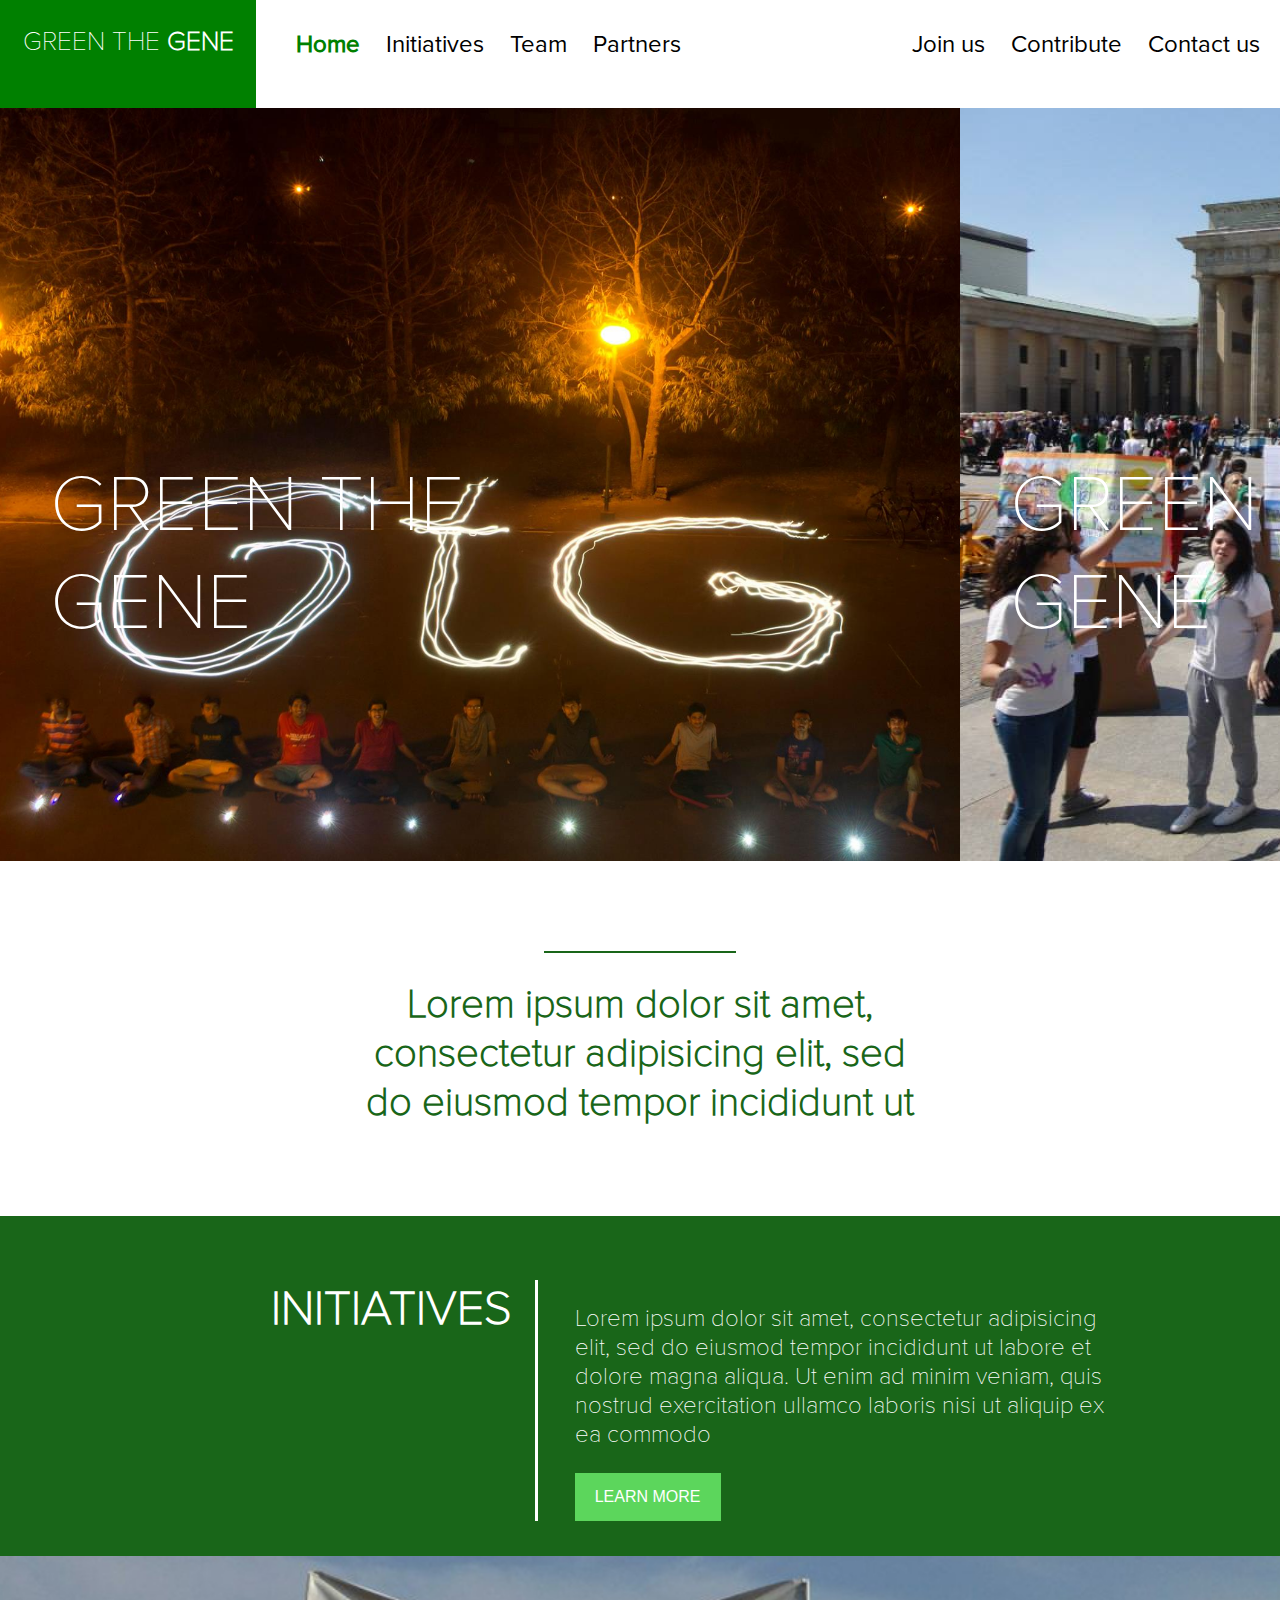
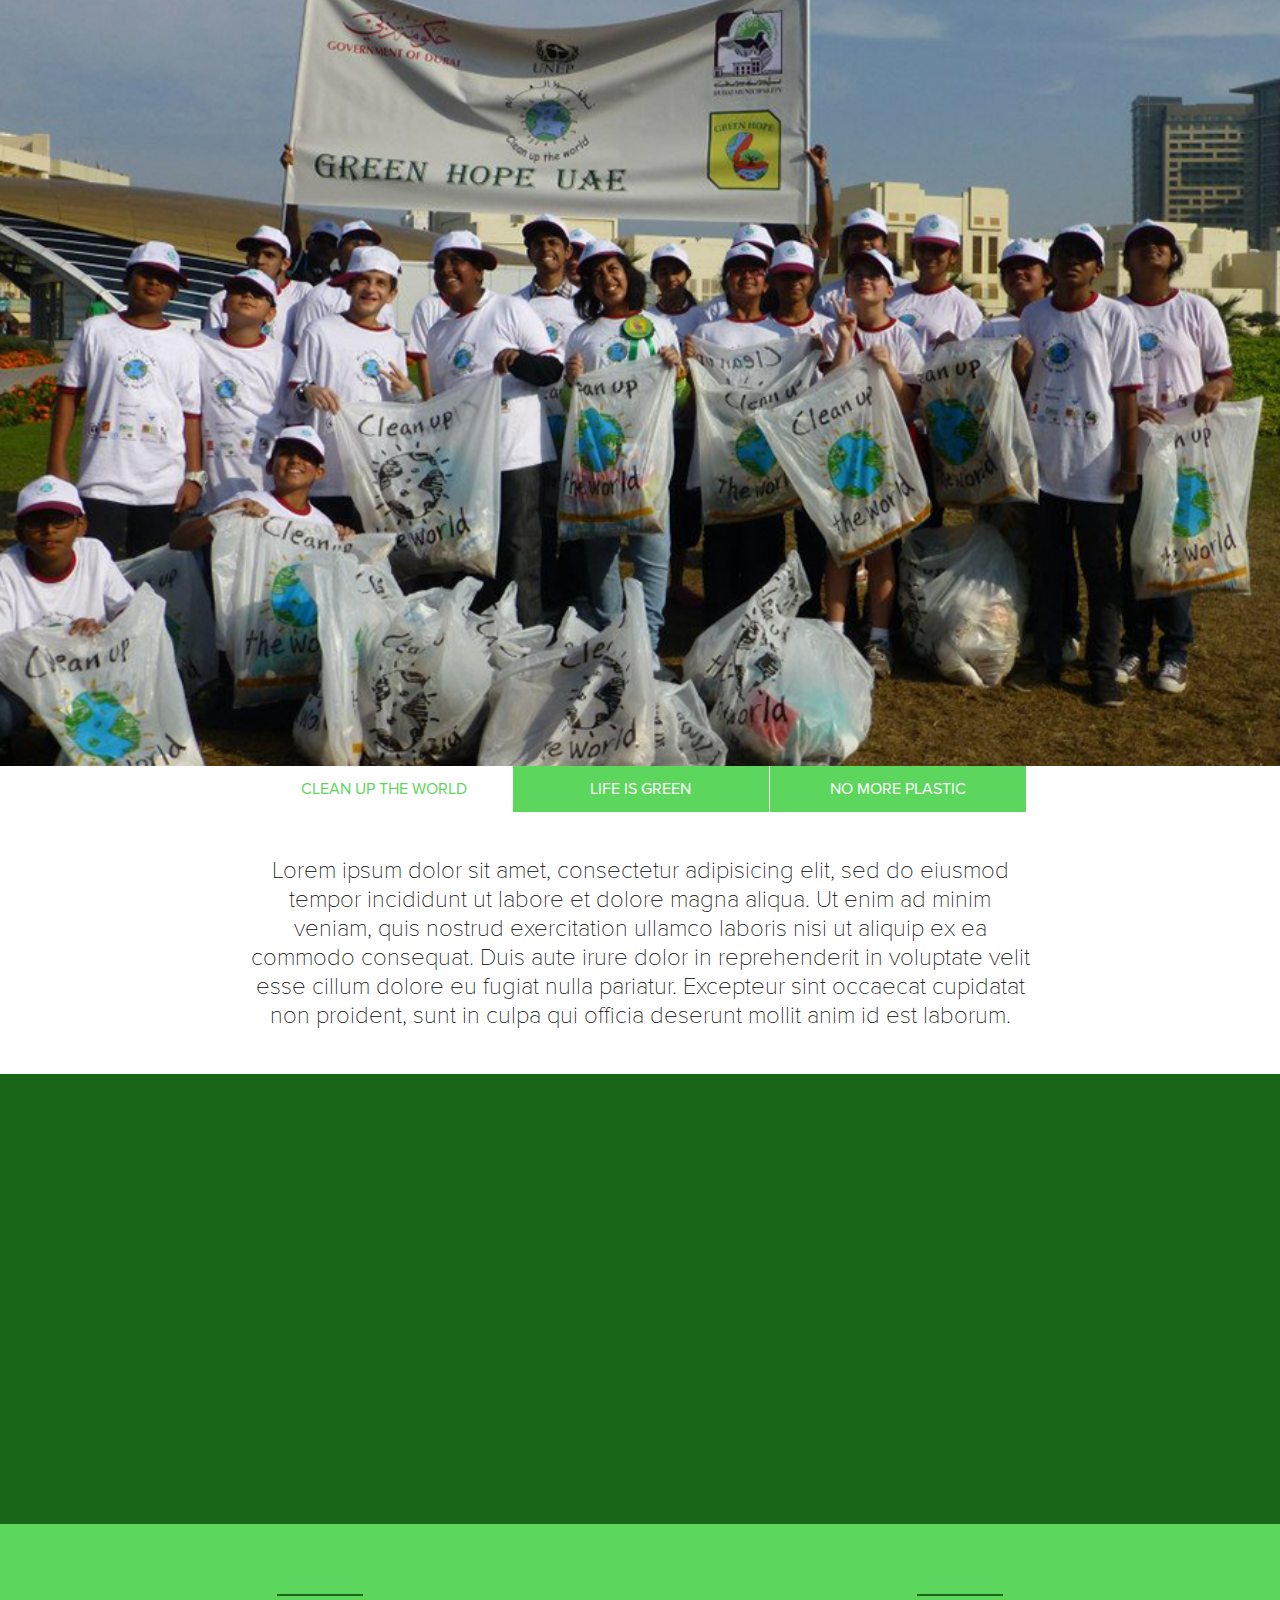
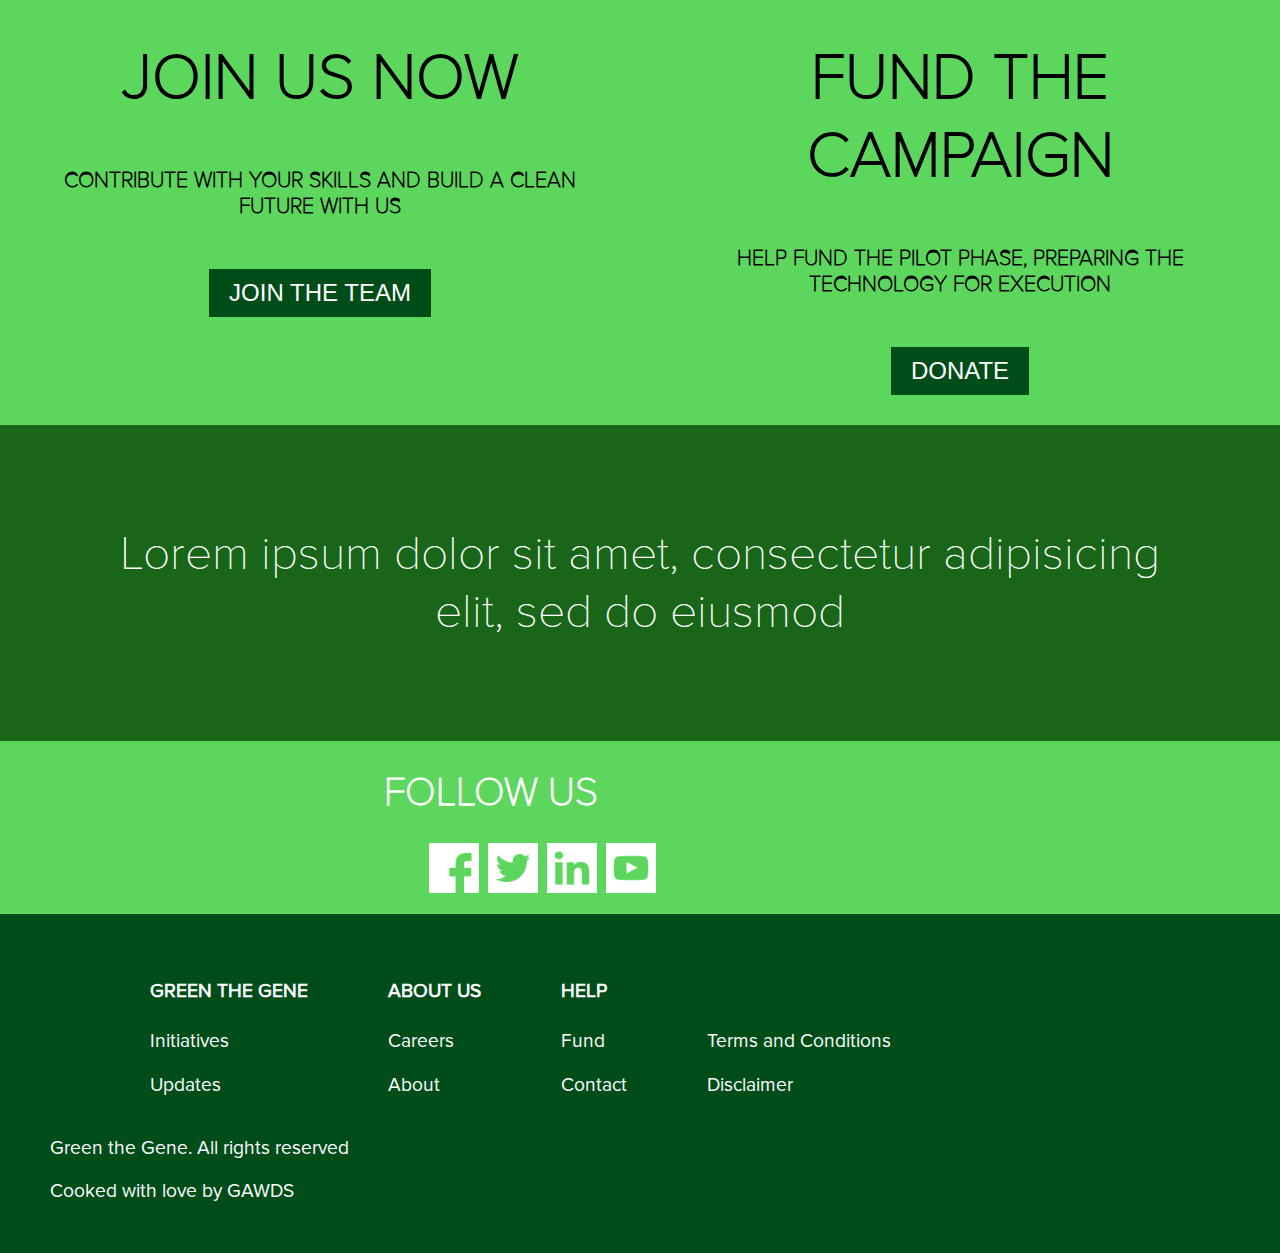
<file: website/index.html>
<!DOCTYPE html>
<html>
<head>
	<title>Green the Gene</title>
	<meta charset="utf-8" />
	<meta http-equiv="X-UA-Compatible" content="IE=edge" />
    <meta name="viewport" content="width=device-width, initial-scale=1.0" />
    <meta name="description" content="Green the gene" />
    <meta name="robots" content="index, follow" />
    <link rel="author" href="http://gawds.in" />
    <meta name="author" content="Rishabh Chanana" />
    <link rel="stylesheet" type="text/css" href="css/carousel.css">
	<link rel="stylesheet" type="text/css" href="css/image-slide.css">
	<link rel="stylesheet" type="text/css" href="css/main.css">
	<link rel="stylesheet" type="text/css" href="css/nav.css">
	<link rel="shortcut icon" href="images/logo.png" />
</head>
<body>
<!-- nav bar -->
<div class = "nav-bar">
	<div class = "nav-logo">
		<p>green the <b>gene</b></p>
	</div>
	<div class = "nav-main-links">
		<ul class = "main-links">
			<li><a href = "#" class = "active">Home</a></li>
			<li><a href = "initiatives.html">Initiatives</a></li>
			<li><a href = "team.html">Team</a></li>
			<li><a href = "partners.html">Partners</a></li>
		</ul>
	</div>
	<div class = "nav-left-links">
		<ul class = "left-links">
			<li><a href = "joinus.html">Join us</a></li>
			<li><a href = "contribute.html">Contribute</a></li>
			<li><a href = "contact.html">Contact us</a></li>
		</ul>
	</div> 
	<button type = "button" id="linkDisp">&#9776;</button>
</div>
<!-- nav bar ends here -->
<!-- starting images which scroll to right -->
<div class = "slide-images">
	<div class = "slide-img-item" id="img-item1">
		<p>
			Green the gene
		</p>
	</div>
	<div class = "slide-img-item" id="img-item2">
		<p>
			Green the gene
		</p>
	</div>
</div>
<!-- end -->
<!-- some quote goes here -->
<div id = "home">
	<hr />
	<h1>
		Lorem ipsum dolor sit amet, consectetur adipisicing elit, sed do eiusmod
		tempor incididunt ut 
	</h1>
</div>
<!-- quote ends here -->
<!-- initiatives-->
<div id="initiatives">
	<div class="row">
		<div class="left-col">
			<h1>INITIATIVES</h1>
		</div>
		<div class="right-col">
			<p>
				Lorem ipsum dolor sit amet, consectetur adipisicing elit, sed do eiusmod
				tempor incididunt ut labore et dolore magna aliqua. Ut enim ad minim veniam,
				quis nostrud exercitation ullamco laboris nisi ut aliquip ex ea commodo
			</p>
			<a href="initiatives.html" style="text-decoration: none;"><button type="button" class="btn-more">Learn more</button></a>
		</div>
	</div>
</div>
<!-- end here -->
<!-- caruosel -->
<div class = "carousel">
	<div class = "carousel-inner">
		<div class = "carousel-item" id="car-item1">

		</div> 
		<div class = "carousel-item" id="car-item2">

		</div>  
		<div class = "carousel-item" id="car-item3">

		</div> 
	</div>
	<div class = "carousel-indicators">
	<ul>
		<li class="selected" id="but1">clean up the world
		<li id="but2">life is green
		<li id="but3">no more plastic
	</ul>
	</div>
	<div class = "carousel-info">
		<p id = "info">
			Lorem ipsum dolor sit amet, consectetur adipisicing elit, sed do eiusmod
			tempor incididunt ut labore et dolore magna aliqua. Ut enim ad minim veniam,
			quis nostrud exercitation ullamco laboris nisi ut aliquip ex ea commodo
			consequat. Duis aute irure dolor in reprehenderit in voluptate velit esse
			cillum dolore eu fugiat nulla pariatur. Excepteur sint occaecat cupidatat non
			proident, sunt in culpa qui officia deserunt mollit anim id est laborum.
		</p>
	</div>
</div>
<!-- end carousel -->
<!-- blank space -->
<div class = "empty-block">
	
</div>
<!--  end blank space-->
<!-- join and fund -->
<div id = "join">
	<div class="join-col-left">
			<hr />
			<h1>join us now</h1>
			<h6>Contribute with your skills and build a clean future with us</h6>
			<center><a href="joinus.html" style="text-decoration: none;"><button type="button" class="btn-join">join the team</button></a></center>
	</div>
	<div class="donate-col-right">
			<hr />
			<h1>Fund the campaign</h1>
			<h6>Help fund the pilot phase, preparing the technology for execution</h6>
			<center><a href="contribute.html" style="text-decoration: none;"><button type="button" class="btn-donate">donate</button></a></center>
	</div> 
</div>
<!-- join and fund end -->
<!-- quote -->
<div id="quote">
	<p>
		Lorem ipsum dolor sit amet, consectetur adipisicing elit, sed do eiusmod
	</p>
</div>
<!-- quote ends here -->
<!-- follow us -->
<div id="follow">
	<h1>Follow us</h1>
	<ul>
		<li><a href = "https://www.facebook.com/greenthegene" target="_blank"><img src="images/facebook.png" /></a>
		<li><a href = "https://twitter.com/GreentheGene" target="_blank"><img src="images/twitter.png" /></a>
		<li><a href = "https://www.linkedin.com/company/9337555" target="_blank"><img src="images/linkedin.png" /></a>
		<li><img src="images/youtube.png" />
	</ul>
</div>
<!-- follow us ends here -->
<!-- site map -->
<div id="siteMap">
	<!-- nested list -->
	<ul>
		<li>
			<ul>
				<li><h4>GREEN THE GENE</h4>
				<li><a href="initiatives.html">Initiatives</a>
				<li>Updates
			</ul>	
		<li>
			<ul>
				<li><h4>ABOUT US</h4>
				<li><a href="joinus.html">Careers</a>
				<li>About
			</ul>
		<li>
			<ul>
				<li><h4>HELP</h4>
				<li><a href="contribute.html">Fund</a>
				<li><a href="contact.html">Contact</a>
			</ul>
		<li>
			<ul>
				<li><h4>&nbsp;</h4>
				<li>Terms and Conditions
				<li>Disclaimer
			</ul>
	</ul>
	<p>
		Green the Gene. All rights reserved
	</p>
	<p style="margin-bottom: 30px;">
		Cooked with love by GAWDS
	</p>
</div>
<!-- site map ends here -->
</body>
<script src="js/jquery.js"></script>
<script src="js/image-slide.js"></script>
<script src="js/carousel.js"></script>
<script src="js/main.js"></script>
</html>
</file>
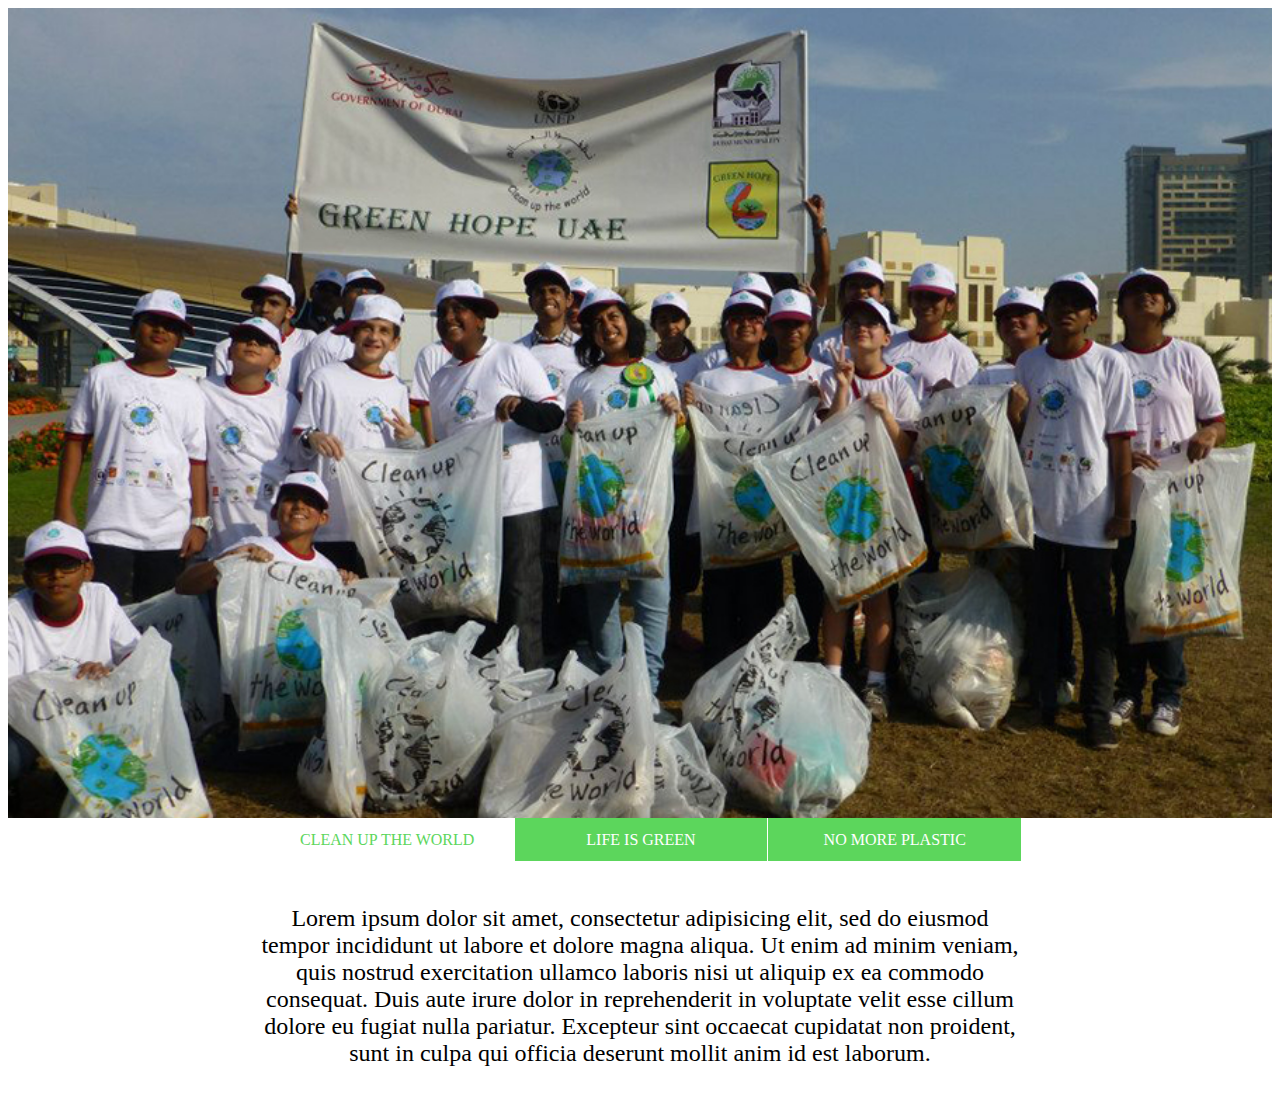
<file: website/carousel.html>
<!DOCTYPE html>
<html>
<head>
	<title>carousel test</title>
	<link rel="stylesheet" type="text/css" href="css/carousel.css">
</head>
<body>

<div class = "carousel">
	<div class = "carousel-inner">
		<div class = "carousel-item" id="car-item1">

		</div> 
		<div class = "carousel-item" id="car-item2">

		</div>  
		<div class = "carousel-item" id="car-item3">

		</div> 
	</div>
	<div class = "carousel-indicators">
	<ul>
		<li class="selected" id="but1">clean up the world
		<li id="but2">life is green
		<li id="but3">no more plastic
	</ul>
	</div>
	<div class = "carousel-info">
		<p id = "info">
			Lorem ipsum dolor sit amet, consectetur adipisicing elit, sed do eiusmod
			tempor incididunt ut labore et dolore magna aliqua. Ut enim ad minim veniam,
			quis nostrud exercitation ullamco laboris nisi ut aliquip ex ea commodo
			consequat. Duis aute irure dolor in reprehenderit in voluptate velit esse
			cillum dolore eu fugiat nulla pariatur. Excepteur sint occaecat cupidatat non
			proident, sunt in culpa qui officia deserunt mollit anim id est laborum.
		</p>
	</div>
</div>




</body>
<script src="js/jquery.js"></script>
<script src="js/carousel.js"></script>
</html>
</file>
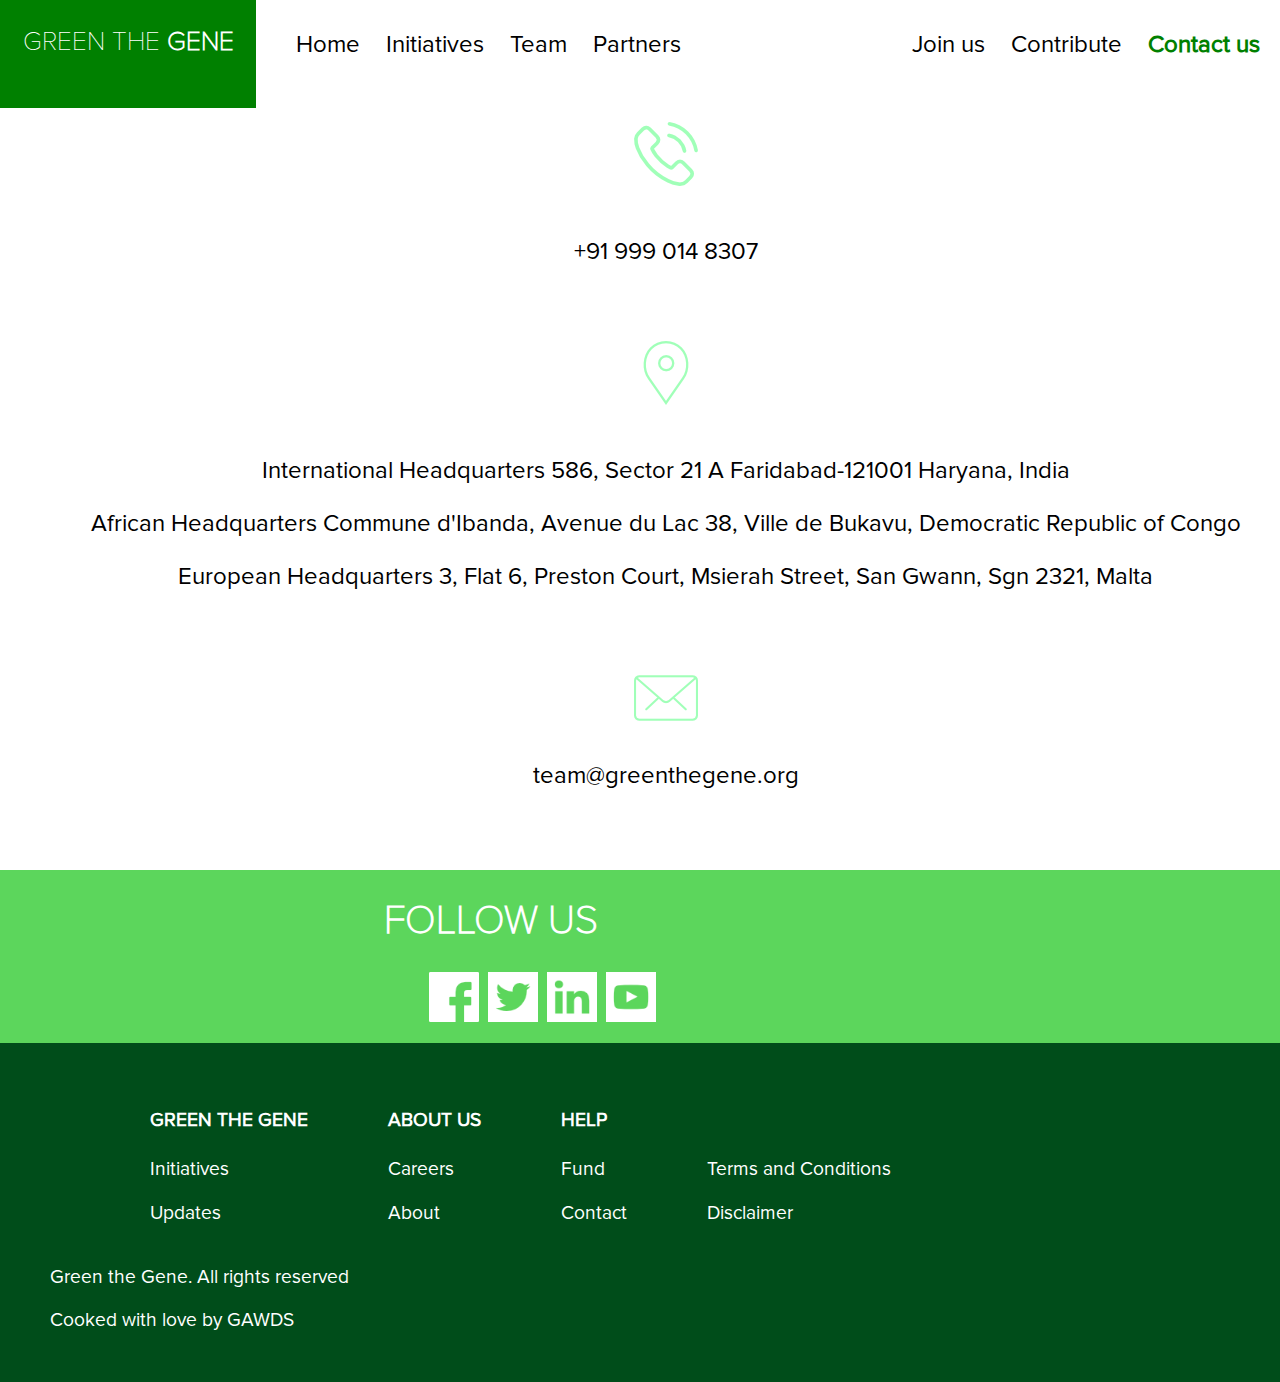
<file: website/contact.html>
<!DOCTYPE html>
<html>
<head>
	<title>Green the Gene</title>
	<meta charset="utf-8" />
	<meta http-equiv="X-UA-Compatible" content="IE=edge" />
    <meta name="viewport" content="width=device-width, initial-scale=1.0" />
    <meta name="description" content="Green the gene" />
    <meta name="robots" content="index, follow" />
    <link rel="author" href="http://gawds.in" />
    <meta name="author" content="Rishabh Chanana" />
    <link rel="stylesheet" type="text/css" href="css/main.css">
    <link rel="stylesheet" type="text/css" href="css/contact.css">
	<link rel="stylesheet" type="text/css" href="css/nav.css">
	<link rel="shortcut icon" href="images/logo.png" />
</head>
<body>
<!-- nav bar -->
<div class = "nav-bar">
	<div class = "nav-logo">
		<p>green the <b>gene</b></p>
	</div>
	<div class = "nav-main-links">
		<ul class = "main-links">
			<li><a href = "index.html">Home</a></li>
			<li><a href = "initiatives.html">Initiatives</a></li>
			<li><a href = "team.html">Team</a></li>
			<li><a href = "partners.html">Partners</a></li>
		</ul>
	</div>
	<div class = "nav-left-links">
		<ul class = "left-links">
			<li><a href = "joinus.html">Join us</a></li>
			<li><a href = "contribute.html">Contribute</a></li>
			<li><a href = "#" class = "active">Contact us</a></li>
		</ul>
	</div> 
	<button type = "button" id="linkDisp">Links</button>
</div>
<!-- nav bar ends here -->

<!-- content -->
<div id="contactUs">
	<div class="row">
		<div class="col">
			<img src = "images/phone.png" style="margin-bottom: 20px;">
			<p class="lbl">
				+91 999 014 8307
			</p>
		</div>
		<div class="col">
			<img src = "images/location.png" style="margin-bottom: 20px;">
			<p class="lbl">
				International Headquarters
				586, Sector 21 A Faridabad-121001 Haryana, India
			</p>
			<p class="lbl">
				African Headquarters
				Commune d'Ibanda, Avenue du Lac 38, Ville de Bukavu, Democratic Republic of Congo
			</p>
			<p class="lbl">
				European Headquarters
				3, Flat 6, Preston Court, Msierah Street, San Gwann, Sgn 2321, Malta
			</p>
		</div>
		<div class="col" style="margin-bottom: 20px;">
			<img src = "images/mail.png">
			<p class="lbl">
				team@greenthegene.org
			</p>
		</div>
	</div>
	</div>
<!-- end -->
<!-- follow us -->
<div id="follow">
	<h1>Follow us</h1>
	<ul>
		<li><a href = "https://www.facebook.com/greenthegene" target="_blank"><img src="images/facebook.png" /></a>
		<li><a href = "https://twitter.com/GreentheGene" target="_blank"><img src="images/twitter.png" /></a>
		<li><a href = "https://www.linkedin.com/company/9337555" target="_blank"><img src="images/linkedin.png" /></a>
		<li><img src="images/youtube.png" />
	</ul>
</div>
<!-- follow us ends here -->
<!-- site map -->
<div id="siteMap">
	<!-- nested list -->
	<ul>
		<li>
			<ul>
				<li><h4>GREEN THE GENE</h4>
				<li><a href="initiatives.html">Initiatives</a>
				<li>Updates
			</ul>	
		<li>
			<ul>
				<li><h4>ABOUT US</h4>
				<li><a href="joinus.html">Careers</a>
				<li>About
			</ul>
		<li>
			<ul>
				<li><h4>HELP</h4>
				<li><a href="contribute.html">Fund</a>
				<li><a href="contact.html">Contact</a>
			</ul>
		<li>
			<ul>
				<li><h4>&nbsp;</h4>
				<li>Terms and Conditions
				<li>Disclaimer
			</ul>
	</ul>
	<p>
		Green the Gene. All rights reserved
	</p>
	<p style="margin-bottom: 30px;">
		Cooked with love by GAWDS
	</p>
</div>
<!-- site map ends here -->

</body>
</html>
</file>
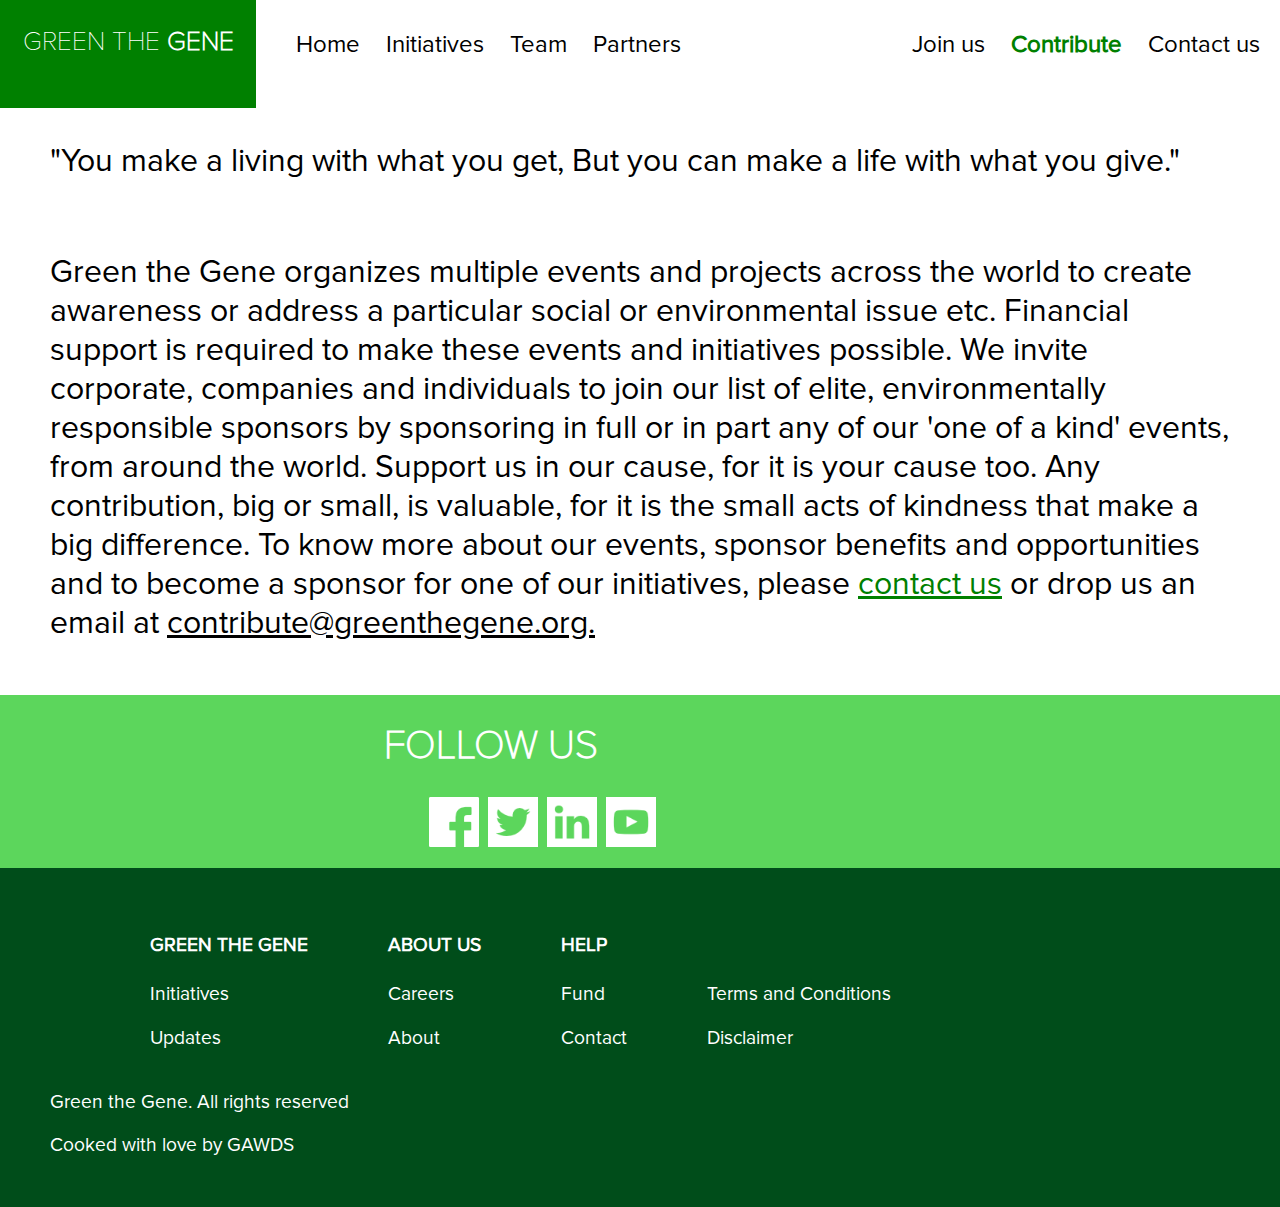
<file: website/contribute.html>
<!DOCTYPE html>
<html>
<head>
	<title>Green the Gene</title>
	<meta charset="utf-8" />
	<meta http-equiv="X-UA-Compatible" content="IE=edge" />
    <meta name="viewport" content="width=device-width, initial-scale=1.0" />
    <meta name="description" content="Green the gene" />
    <meta name="robots" content="index, follow" />
    <link rel="author" href="http://gawds.in" />
    <meta name="author" content="Rishabh Chanana" />
    <link rel="stylesheet" type="text/css" href="css/main.css">
	<link rel="stylesheet" type="text/css" href="css/nav.css">
	<link rel="shortcut icon" href="images/logo.png" />
</head>
<body>
<!-- nav bar -->
<div class = "nav-bar">
	<div class = "nav-logo">
		<p>green the <b>gene</b></p>
	</div>
	<div class = "nav-main-links">
		<ul class = "main-links">
			<li><a href = "index.html">Home</a></li>
			<li><a href = "initiatives.html">Initiatives</a></li>
			<li><a href = "team.html">Team</a></li>
			<li><a href = "partners.html">Partners</a></li>
		</ul>
	</div>
	<div class = "nav-left-links">
		<ul class = "left-links">
			<li><a href = "joinus.html">Join us</a></li>
			<li><a href = "#" class = "active">Contribute</a></li>
			<li><a href = "contact.html">Contact us</a></li>
		</ul>
	</div> 
	<button type = "button" id="linkDisp">Links</button>
</div>
<!-- nav bar ends here -->

<!-- content -->
<div class = "contribute">
	<p>
		"You make a living with what you get, But you can make a life with what you give."
	</p>
	<p>
		Green the Gene organizes multiple events and projects across the world to create awareness or address a particular social or environmental issue etc. Financial support is required to make these events and initiatives possible. We invite corporate, companies and individuals to join our list of elite, environmentally responsible sponsors by sponsoring in full or in part any of our 'one of a kind' events, from around the world. Support us in our cause, for it is your cause too. Any contribution, big or small, is valuable, for it is the small acts of kindness that make a big difference. To know more about our events, sponsor benefits and opportunities and to become a sponsor for one of our initiatives, please <a href = "contact.html" style="color:green;">contact us</a> or drop us an email at <u>contribute@greenthegene.org.</u>

	</p>
</div>
<!-- follow us -->
<div id="follow">
	<h1>Follow us</h1>
	<ul>
		<li><a href = "https://www.facebook.com/greenthegene" target="_blank"><img src="images/facebook.png" /></a>
		<li><a href = "https://twitter.com/GreentheGene" target="_blank"><img src="images/twitter.png" /></a>
		<li><a href = "https://www.linkedin.com/company/9337555" target="_blank"><img src="images/linkedin.png" /></a>
		<li><img src="images/youtube.png" />
	</ul>
</div>
<!-- follow us ends here -->
<!-- site map -->
<div id="siteMap">
	<!-- nested list -->
	<ul>
		<li>
			<ul>
				<li><h4>GREEN THE GENE</h4>
				<li><a href="initiatives.html">Initiatives</a>
				<li>Updates
			</ul>	
		<li>
			<ul>
				<li><h4>ABOUT US</h4>
				<li><a href="joinus.html">Careers</a>
				<li>About
			</ul>
		<li>
			<ul>
				<li><h4>HELP</h4>
				<li><a href="contribute.html">Fund</a>
				<li><a href="contact.html">Contact</a>
			</ul>
		<li>
			<ul>
				<li><h4>&nbsp;</h4>
				<li>Terms and Conditions
				<li>Disclaimer
			</ul>
	</ul>
	<p>
		Green the Gene. All rights reserved
	</p>
	<p style="margin-bottom: 30px;">
		Cooked with love by GAWDS
	</p>
</div>
<!-- site map ends here -->

</body>
</html>
</file>
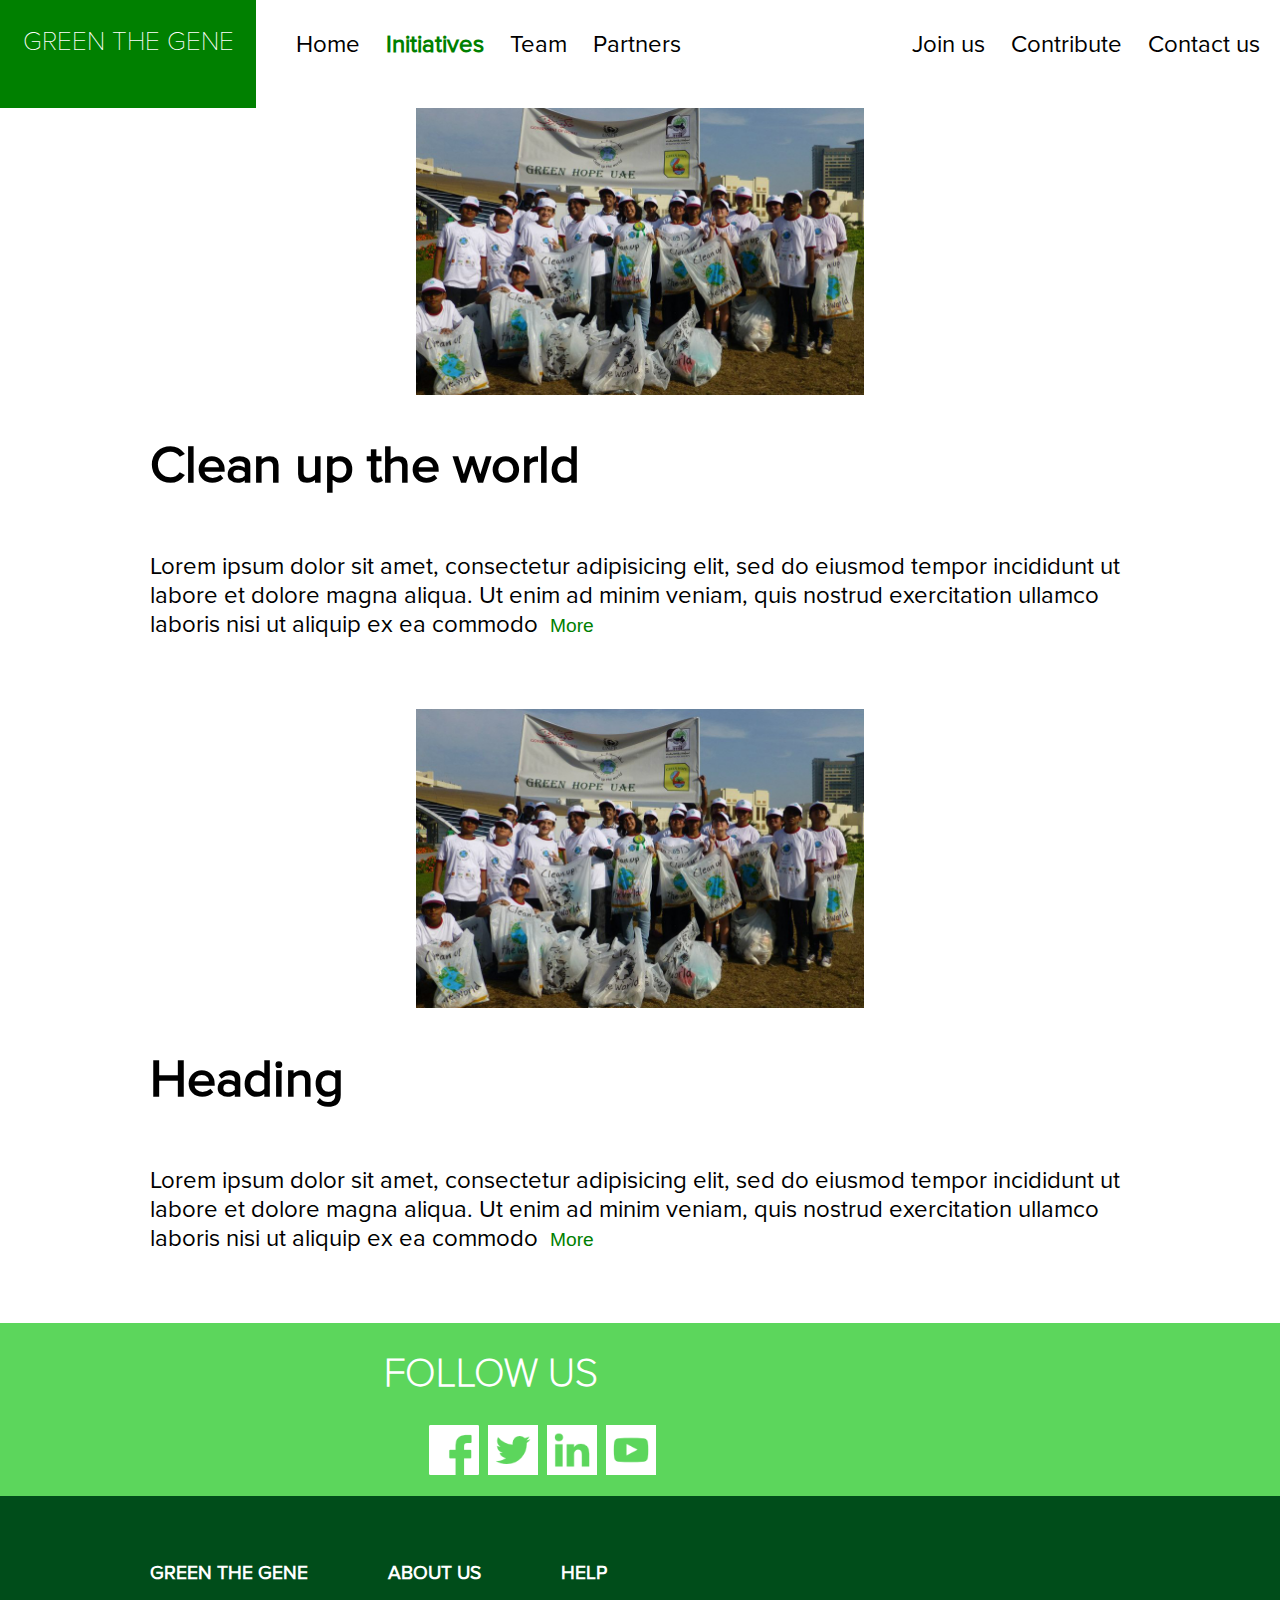
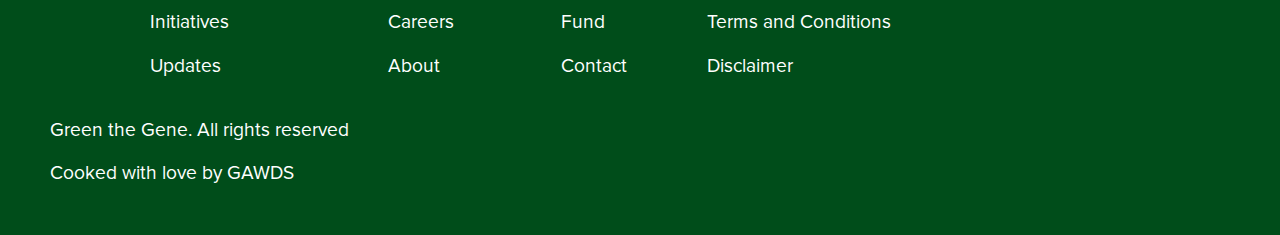
<file: website/initiatives.html>
<!DOCTYPE html>
<html>
<head>
	<title>Green the Gene</title>
	<meta charset="utf-8" />
	<meta http-equiv="X-UA-Compatible" content="IE=edge" />
    <meta name="viewport" content="width=device-width, initial-scale=1.0" />
    <meta name="description" content="Green the gene" />
    <meta name="robots" content="index, follow" />
    <link rel="author" href="http://gawds.in" />
    <meta name="author" content="Rishabh Chanana" />
    <link rel="stylesheet" type="text/css" href="css/carousel.css">
	<link rel="stylesheet" type="text/css" href="css/image-slide.css">
	<link rel="stylesheet" type="text/css" href="css/main.css">
	<link rel="stylesheet" type="text/css" href="css/nav.css">
	<link rel="shortcut icon" href="images/logo.png" />
</head>
<body>
<!-- nav bar -->
<div class = "nav-bar">
	<div class = "nav-logo">
		<p>green the gene</p>
	</div>
	<div class = "nav-main-links">
		<ul class = "main-links">
			<li><a href = "index.html">Home</a></li>
			<li><a href = "#" class = "active">Initiatives</a></li>
			<li><a href = "team.html">Team</a></li>
			<li><a href = "partners.html">Partners</a></li>
		</ul>
	</div>
	<div class = "nav-left-links">
		<ul class = "left-links">
			<li><a href = "joinus.html">Join us</a></li>
			<li><a href = "contribute.html">Contribute</a></li>
			<li><a href = "contact.html">Contact us</a></li>
		</ul>
	</div> 
	<button type = "button" id="linkDisp">&#9776;</button>
</div>
<!-- nav bar ends here -->

<div id="initiatives_page">
	<div class="ini_full_descp">
		<center>
			<img src="images/cleanuptheworld.jpg" class="responsive_img" />
		</center>
		<h1 class="ini_heading">Clean up the world</h1>	
		<p class="initiatives_descp">
			Lorem ipsum dolor sit amet, consectetur adipisicing elit, sed do eiusmod
			tempor incididunt ut labore et dolore magna aliqua. Ut enim ad minim veniam,
			quis nostrud exercitation ullamco laboris nisi ut aliquip ex ea commodo
			<span class="extra_info" id="ext_info_1">
			consequat. Duis aute irure dolor in reprehenderit in voluptate velit esse
			cillum dolore eu fugiat nulla pariatur. Excepteur sint occaecat cupidatat non
			proident, sunt in culpa qui officia deserunt mollit anim id est laborum.
			</span>
			<button type="button" class="more_info_btn" onclick="collapse_ini(ext_info_1);this.style.display = 'none';">More</button>
		</p>
	</div>


	<div class="ini_full_descp">
		<center>
			<img src="images/cleanuptheworld.jpg" class="responsive_img" />
		</center>
		<h1 class="ini_heading">Heading</h1>	
		<p class="initiatives_descp">
			Lorem ipsum dolor sit amet, consectetur adipisicing elit, sed do eiusmod
			tempor incididunt ut labore et dolore magna aliqua. Ut enim ad minim veniam,
			quis nostrud exercitation ullamco laboris nisi ut aliquip ex ea commodo
			<span class="extra_info" id="ext_info_2">
			consequat. Duis aute irure dolor in reprehenderit in voluptate velit esse
			cillum dolore eu fugiat nulla pariatur. Excepteur sint occaecat cupidatat non
			proident, sunt in culpa qui officia deserunt mollit anim id est laborum.
			</span>
			<button type="button" class="more_info_btn" onclick="collapse_ini(ext_info_2);this.style.display = 'none';">More</button>
		</p>
	</div>
</div>


<!-- follow us -->
<div id="follow">
	<h1>Follow us</h1>
	<ul>
		<li><a href = "https://www.facebook.com/greenthegene" target="_blank"><img src="images/facebook.png" /></a>
		<li><a href = "https://twitter.com/GreentheGene" target="_blank"><img src="images/twitter.png" /></a>
		<li><a href = "https://www.linkedin.com/company/9337555" target="_blank"><img src="images/linkedin.png" /></a>
		<li><img src="images/youtube.png" />
	</ul>
</div>
<!-- follow us ends here -->
<!-- site map -->
<div id="siteMap">
	<!-- nested list -->
	<ul>
		<li>
			<ul>
				<li><h4>GREEN THE GENE</h4>
				<li><a href="initiatives.html">Initiatives</a>
				<li>Updates
			</ul>	
		<li>
			<ul>
				<li><h4>ABOUT US</h4>
				<li><a href="joinus.html">Careers</a>
				<li>About
			</ul>
		<li>
			<ul>
				<li><h4>HELP</h4>
				<li><a href="contribute.html">Fund</a>
				<li><a href="contact.html">Contact</a>
			</ul>
		<li>
			<ul>
				<li><h4>&nbsp;</h4>
				<li>Terms and Conditions
				<li>Disclaimer
			</ul>
	</ul>
	<p>
		Green the Gene. All rights reserved
	</p>
	<p style="margin-bottom: 30px;">
		Cooked with love by GAWDS
	</p>
</div>
<!-- site map ends here -->
</body>
<script src="js/jquery.js"></script>
<script src="js/image-slide.js"></script>
<script src="js/carousel.js"></script>
<script src="js/main.js"></script>
</html>
</file>
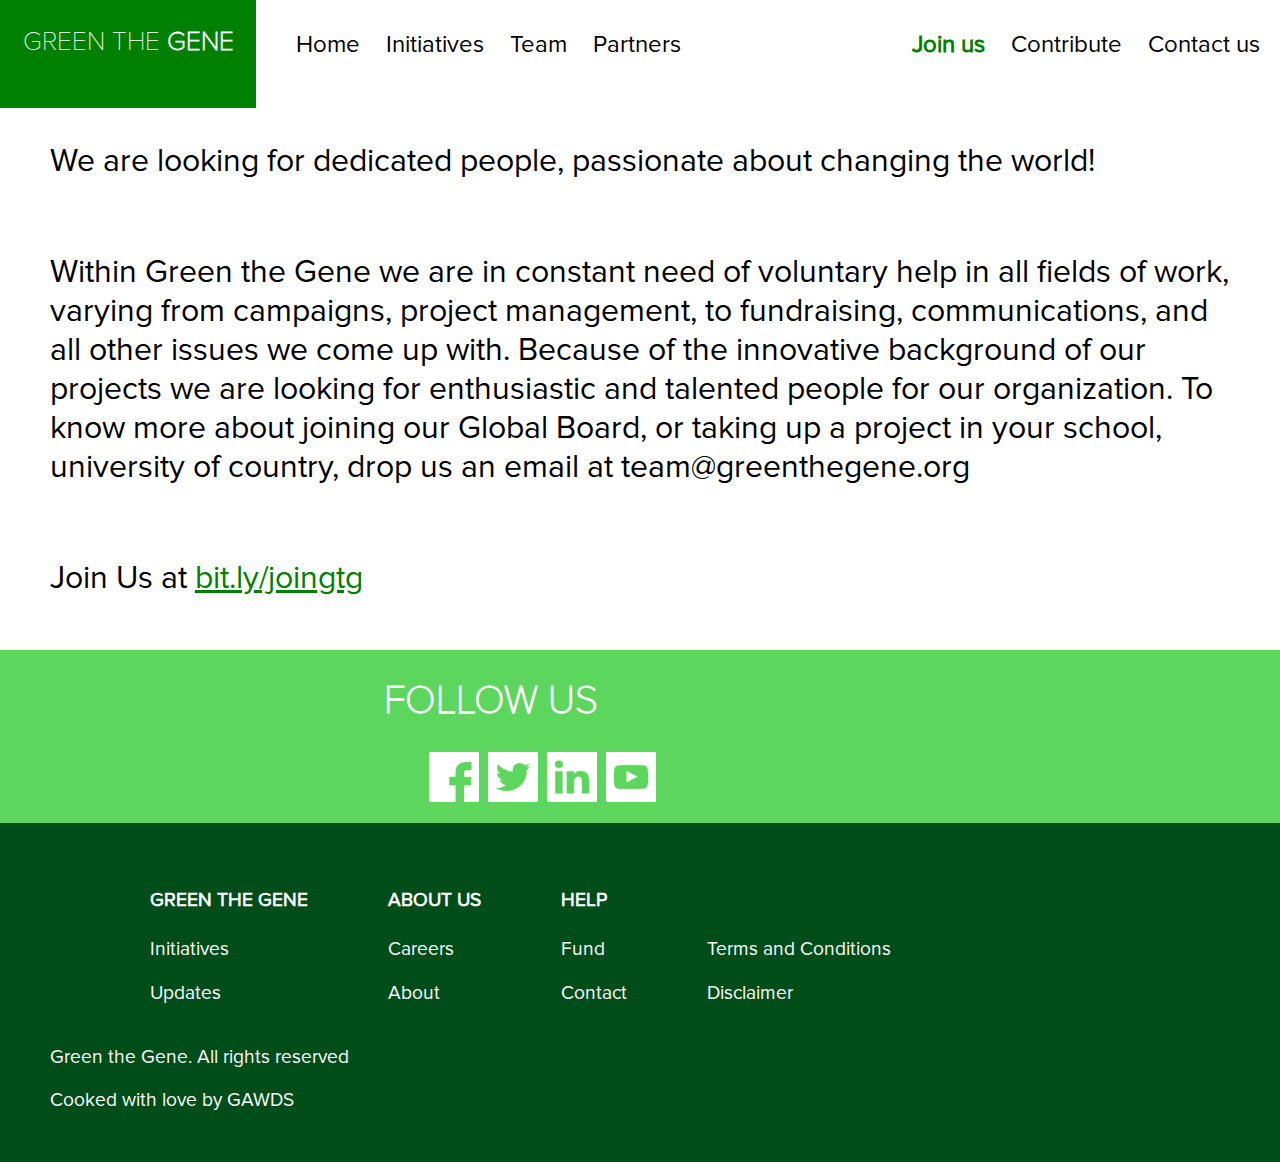
<file: website/joinus.html>
<!DOCTYPE html>
<html>
<head>
	<title>Green the Gene</title>
	<meta charset="utf-8" />
	<meta http-equiv="X-UA-Compatible" content="IE=edge" />
    <meta name="viewport" content="width=device-width, initial-scale=1.0" />
    <meta name="description" content="Green the gene" />
    <meta name="robots" content="index, follow" />
    <link rel="author" href="http://gawds.in" />
    <meta name="author" content="Rishabh Chanana" />
    <link rel="stylesheet" type="text/css" href="css/main.css">
	<link rel="stylesheet" type="text/css" href="css/nav.css">
	<link rel="shortcut icon" href="images/logo.png" />
</head>
<body>
<!-- nav bar -->
<div class = "nav-bar">
	<div class = "nav-logo">
		<p>green the <b>gene</b></p>
	</div>
	<div class = "nav-main-links">
		<ul class = "main-links">
			<li><a href = "index.html">Home</a></li>
			<li><a href = "initiatives.html">Initiatives</a></li>
			<li><a href = "team.html">Team</a></li>
			<li><a href = "partners.html">Partners</a></li>
		</ul>
	</div>
	<div class = "nav-left-links">
		<ul class = "left-links">
			<li><a href = "#" class = "active">Join us</a></li>
			<li><a href = "contribute.html">Contribute</a></li>
			<li><a href = "contact.html">Contact us</a></li>
		</ul>
	</div> 
	<button type = "button" id="linkDisp">Links</button>
</div>
<!-- nav bar ends here -->

<!-- content -->
<div class = "joinUs">
	<p>
		We are looking for dedicated people, passionate about changing the world!
	</p>
	<p>
		Within Green the Gene we are in constant need of voluntary help in all fields of work, varying from campaigns, project management, to fundraising, communications, and all other issues we come up with. Because of the innovative background of our projects we are looking for enthusiastic and talented people for our organization. To know more about joining our Global Board, or taking up a project in your school, university of country, drop us an email at team@greenthegene.org 
	</p>
	<p>
		Join Us at <a href = "http://bit.ly/joingtg" style = "color:green;">bit.ly/joingtg</a>
	</p>
</div>
<!-- follow us -->
<div id="follow">
	<h1>Follow us</h1>
	<ul>
		<li><a href = "https://www.facebook.com/greenthegene" target="_blank"><img src="images/facebook.png" /></a>
		<li><a href = "https://twitter.com/GreentheGene" target="_blank"><img src="images/twitter.png" /></a>
		<li><a href = "https://www.linkedin.com/company/9337555" target="_blank"><img src="images/linkedin.png" /></a>
		<li><img src="images/youtube.png" />
	</ul>
</div>
<!-- follow us ends here -->
<!-- site map -->
<div id="siteMap">
	<!-- nested list -->
	<ul>
		<li>
			<ul>
				<li><h4>GREEN THE GENE</h4>
				<li><a href="initiatives.html">Initiatives</a>
				<li>Updates
			</ul>	
		<li>
			<ul>
				<li><h4>ABOUT US</h4>
				<li><a href="joinus.html">Careers</a>
				<li>About
			</ul>
		<li>
			<ul>
				<li><h4>HELP</h4>
				<li><a href="contribute.html">Fund</a>
				<li><a href="contact.html">Contact</a>
			</ul>
		<li>
			<ul>
				<li><h4>&nbsp;</h4>
				<li>Terms and Conditions
				<li>Disclaimer
			</ul>
	</ul>
	<p>
		Green the Gene. All rights reserved
	</p>
	<p style="margin-bottom: 30px;">
		Cooked with love by GAWDS
	</p>
</div>
<!-- site map ends here -->

</body>
</html>
</file>
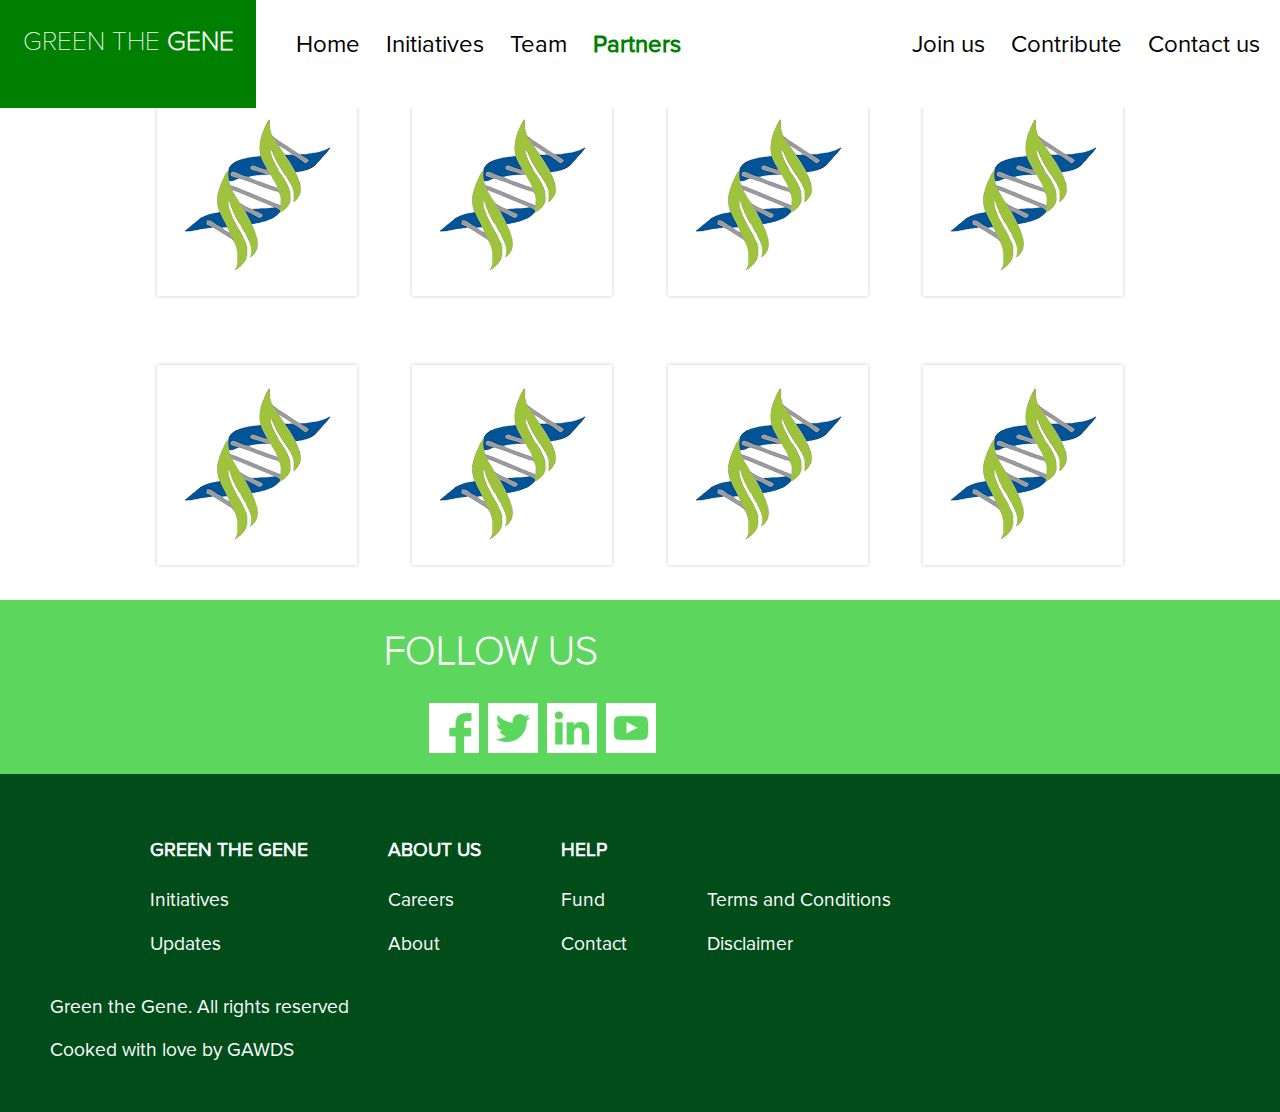
<file: website/partners.html>
<!DOCTYPE html>
<html>
<head>
	<title>Green the Gene</title>
	<meta charset="utf-8" />
	<meta http-equiv="X-UA-Compatible" content="IE=edge" />
    <meta name="viewport" content="width=device-width, initial-scale=1.0" />
    <meta name="description" content="Green the gene" />
    <meta name="robots" content="index, follow" />
    <link rel="author" href="http://gawds.in" />
    <meta name="author" content="Rishabh Chanana" />
	<link rel="stylesheet" type="text/css" href="css/main.css">
	<link rel="stylesheet" type="text/css" href="css/nav.css">
	<link rel="stylesheet" type="text/css" href="css/partners.css">
	<link rel="shortcut icon" href="images/logo.png" />
</head>
<body>
<!-- nav bar -->
<div class = "nav-bar">
	<div class = "nav-logo">
		<p>green the <b>gene</b></p>
	</div>
	<div class = "nav-main-links">
		<ul class = "main-links">
			<li><a href = "index.html">Home</a></li>
			<li><a href = "initiatives.html">Initiatives</a></li>
			<li><a href = "team.html">Team</a></li>
			<li><a href = "#" class = "active">Partners</a></li>
		</ul>
	</div>
	<div class = "nav-left-links">
		<ul class = "left-links">
			<li><a href = "joinus.html">Join us</a></li>
			<li><a href = "contribute.html">Contribute</a></li>
			<li><a href = "contact.html">Contact us</a></li>
		</ul>
	</div> 
	<button type = "button" id="linkDisp">&#9776;</button>
</div>
<!-- nav bar ends here -->

<!-- partners -->
<div id="partners">
	<div class = "row">
		<div class="col">
			<img src = "images/logo.png" class="rect">
		</div>
		<div class="col">
			<img src = "images/logo.png" class="rect">
		</div>
		<div class="col">
			<img src = "images/logo.png" class="rect">
		</div>
		<div class="col">
			<img src = "images/logo.png" class="rect">
		</div>
	</div>
	<div class = "row">
		<div class="col">
			<img src = "images/logo.png" class="rect">
		</div>
		<div class="col">
			<img src = "images/logo.png" class="rect">
		</div>
		<div class="col">
			<img src = "images/logo.png" class="rect">
		</div>
		<div class="col">
			<img src = "images/logo.png" class="rect">
		</div>
	</div>
</div>
<!-- partners end here -->


<!-- follow us -->
<div id="follow">
	<h1>Follow us</h1>
	<ul>
		<li><a href = "https://www.facebook.com/greenthegene" target="_blank"><img src="images/facebook.png" /></a>
		<li><a href = "https://twitter.com/GreentheGene" target="_blank"><img src="images/twitter.png" /></a>
		<li><a href = "https://www.linkedin.com/company/9337555" target="_blank"><img src="images/linkedin.png" /></a>
		<li><img src="images/youtube.png" />
	</ul>
</div>
<!-- follow us ends here -->
<!-- site map -->
<div id="siteMap">
	<!-- nested list -->
	<ul>
		<li>
			<ul>
				<li><h4>GREEN THE GENE</h4>
				<li><a href="initiatives.html">Initiatives</a>
				<li>Updates
			</ul>	
		<li>
			<ul>
				<li><h4>ABOUT US</h4>
				<li><a href="joinus.html">Careers</a>
				<li>About
			</ul>
		<li>
			<ul>
				<li><h4>HELP</h4>
				<li><a href="contribute.html">Fund</a>
				<li><a href="contact.html">Contact</a>
			</ul>
		<li>
			<ul>
				<li><h4>&nbsp;</h4>
				<li>Terms and Conditions
				<li>Disclaimer
			</ul>
	</ul>
	<p>
		Green the Gene. All rights reserved
	</p>
	<p style="margin-bottom: 30px;">
		Cooked with love by GAWDS
	</p>
</div>
<!-- site map ends here -->
</body>
<script src="js/jquery.js"></script>
<script src="js/image-slide.js"></script>
<script src="js/carousel.js"></script>
<script src="js/main.js"></script>
</html>
</file>
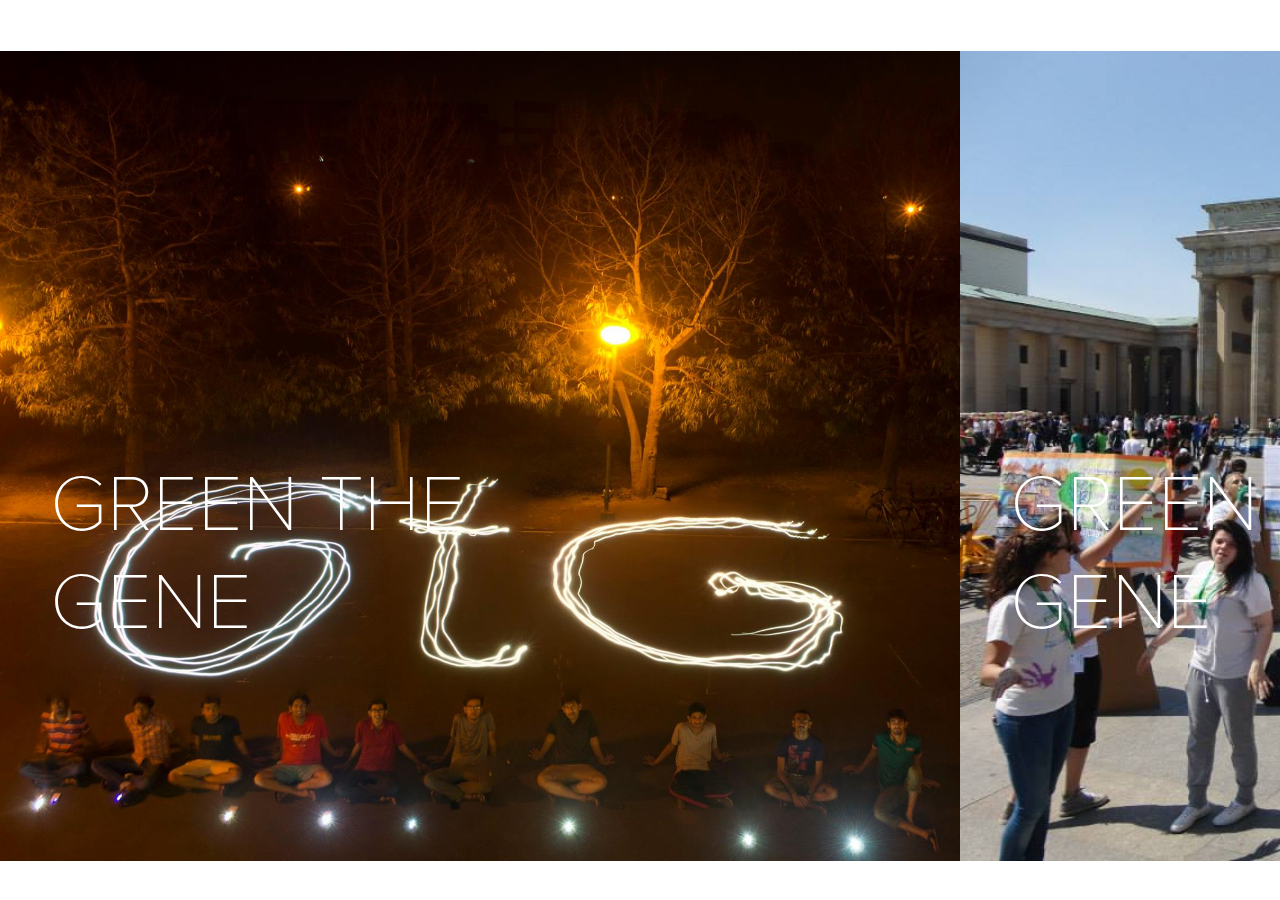
<file: website/slide-images.html>
<!DOCTYPE html>
<html>
<head>
	<title>silding images</title>
	<link rel="stylesheet" type="text/css" href="css/image-slide.css">
</head>
<body>

		<div class = "slide-images">
			<div class = "slide-img-item" id="img-item1">
				<p>
					Green the gene
				</p>
			</div>
			<div class = "slide-img-item" id="img-item2">
				<p>
					Green the gene
				</p>
			</div>
		</div>



</body>
<script src="js/jquery.js"></script>
<script src="js/image-slide.js"></script>
</html>
</file>
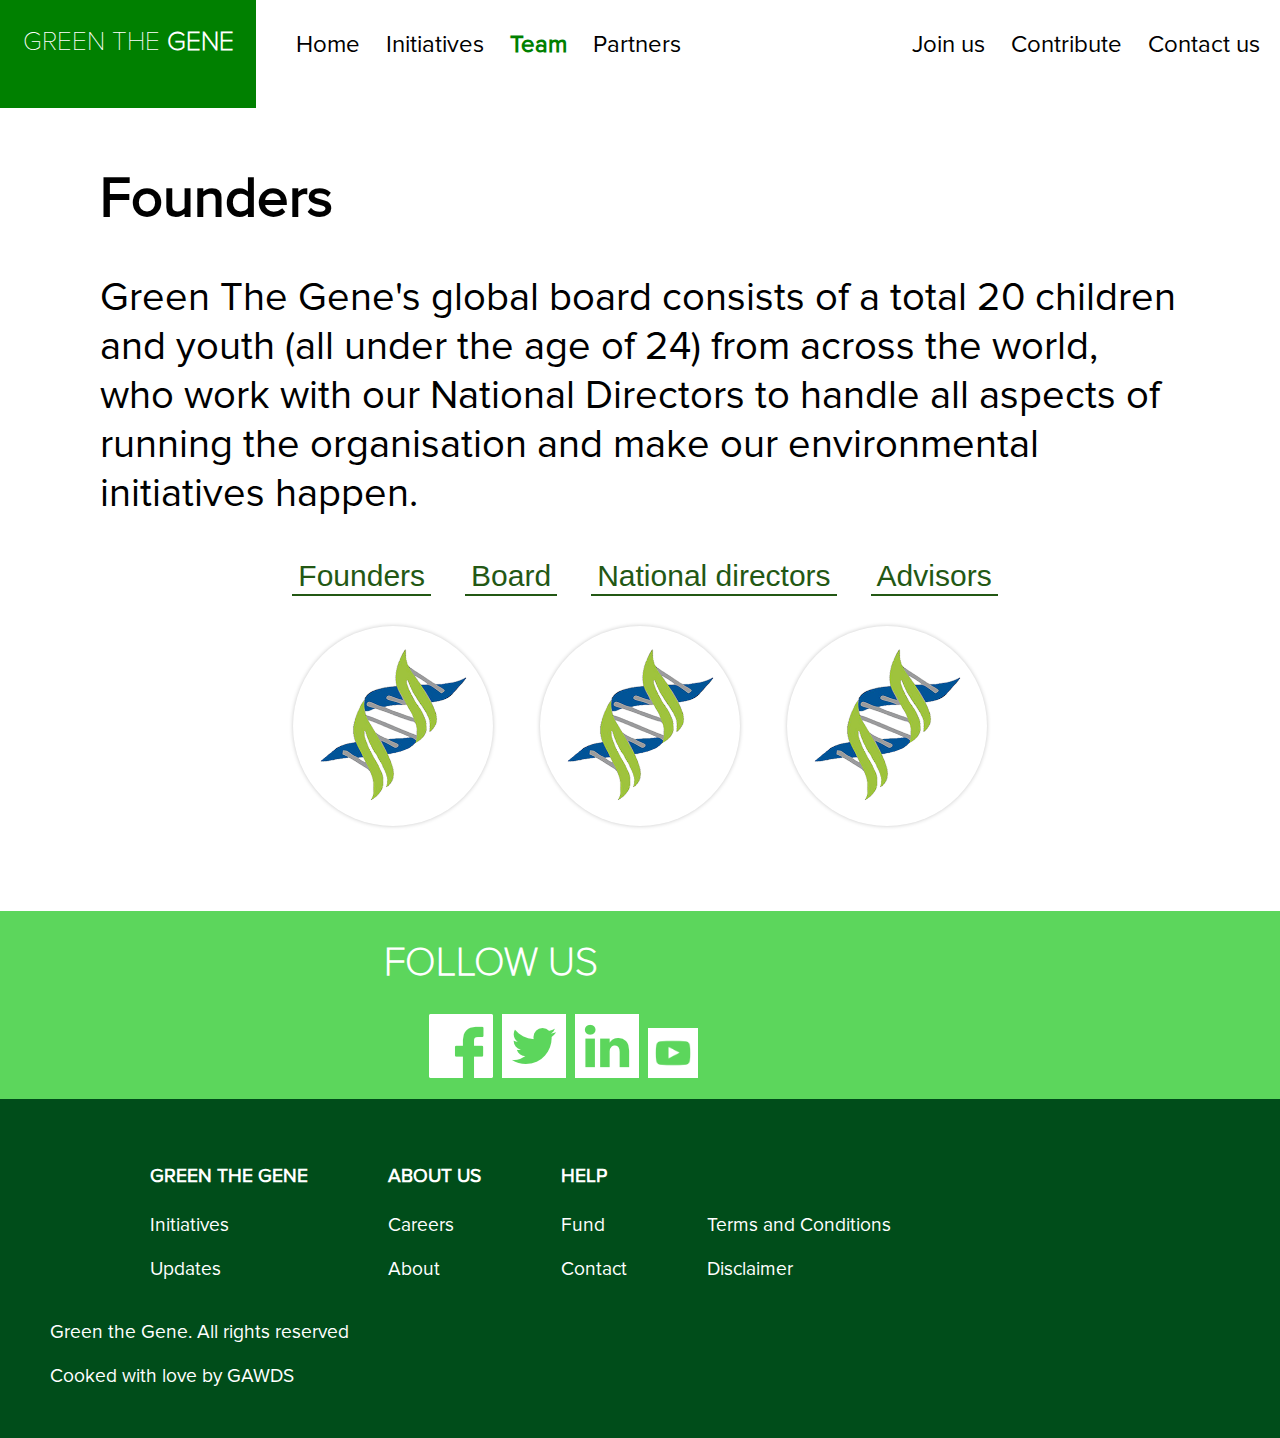
<file: website/team.html>
<!DOCTYPE html>
<html lang="en">
<head>
	<title>Team</title>
	<meta charset="utf-8" />
	<meta http-equiv="X-UA-Compatible" content="IE=edge" />
    <meta name="viewport" content="width=device-width, initial-scale=1.0" />
    <meta name="description" content="Green the gene" />
    <meta name="robots" content="index, follow" />
    <link rel="author" href="http://gawds.in" />
    <meta name="author" content="Rishabh Chanana" />
	<link rel="shortcut icon" href="images/logo.png" />
	<link rel="stylesheet" type="text/css" href="css/nav.css">
	<link rel="stylesheet" type="text/css" href="css/team.css">
</head>
<body>
<!-- nav bar -->
<div class = "nav-bar">
	<div class = "nav-logo">
		<p>green the <b>gene</b></p>
	</div>
	<div class = "nav-main-links">
		<ul class = "main-links">
			<li><a href = "index.html">Home</a></li>
			<li><a href = "initiatives.html">Initiatives</a></li>
			<li><a href = "#" class = "active">Team</a></li>
			<li><a href = "partners.html">Partners</a></li>
		</ul>
	</div>
	<div class = "nav-left-links">
		<ul class = "left-links">
			<li><a href = "joinus.html">Join us</a></li>
			<li><a href = "contribute.html">Contribute</a></li>
			<li><a href = "contact.html">Contact us</a></li>
		</ul>
	</div> 
	<button type = "button" id="linkDisp">Links</button>
</div>
<!-- nav bar ends here -->
<!-- home page goes here-->
	<div id = "team" style="padding: 50px 100px;">
		<h1 id = "h-dis" style="font-size: 3.5rem;">Founders</h1>
		<p style="font-size: 2.5rem;"> Green The Gene's global board consists of a total 20 children and youth (all under the age of 24) from across the world, who work with our National Directors to handle all aspects of running the organisation and make our environmental initiatives happen.
		</p>
		<ul>
			<li><button type="button" id = "fnd-btn">Founders</button>
			<li><button type="button" id = "brd-btn">Board</button>
			<li><button type="button" id = "ndir-btn">National directors</button>
			<li><button type="button" id = "adv-btn">Advisors</button>
		</ul>

		<div id = "content">
		<!-- founders -->
			<div id = "founders">
				<div class = "row">
					<div class="col">
						<img src = "images/logo.png" class="circle">
					</div>
					<div class="col">
						<img src = "images/logo.png" class="circle">
					</div>
					<div class="col">
						<img src = "images/logo.png" class="circle">
					</div>
				</div>
			</div>
		<!-- board -->
			<div id = "board">
				<div class = "row">
					<div class="col">
						<img src = "images/logo.png" class="circle">
					</div>
					<div class="col">
						<img src = "images/logo.png" class="circle">
					</div>
					<div class="col">
						<img src = "images/logo.png" class="circle">
					</div>
					<div class="col">
						<img src = "images/logo.png" class="circle">
					</div>
				</div>
				<div class = "row">
					<div class="col">
						<img src = "images/logo.png" class="circle">
					</div>
					<div class="col">
						<img src = "images/logo.png" class="circle">
					</div>
					<div class="col">
						<img src = "images/logo.png" class="circle">
					</div>
					<div class="col">
						<img src = "images/logo.png" class="circle">
					</div>
				</div>
			</div>
		<!-- advisors -->
			<div id = "advisors">
				<div class = "row">
					<div class="col">
						<img src = "images/logo.png" class="circle">
					</div>
					<div class="col">
						<img src = "images/logo.png" class="circle">
					</div>
					<div class="col">
						<img src = "images/logo.png" class="circle">
					</div>
					<div class="col">
						<img src = "images/logo.png" class="circle">
					</div>
				</div>
				<div class = "row">
					<div class="col">
						<img src = "images/logo.png" class="circle">
					</div>
					<div class="col">
						<img src = "images/logo.png" class="circle">
					</div>
					<div class="col">
						<img src = "images/logo.png" class="circle">
					</div>
					<div class="col">
						<img src = "images/logo.png" class="circle">
					</div>
				</div>
			</div>
			<!-- end -->
		</div>
	</div>
<!-- home page ends here -->

<!-- map code -->
	<div id = "map">
		<div id = "top">
			<span id = "close-btn">Close</span>
		</div>
		<p id = "msg-info">
			Click on country to view
		</p>
		<svg  viewBox="0 0 372.3541 197.38889">
				  	<g
				     transform="matrix(0.016963,0,0,-0.016963,-47.074962,235.25384)"
				     id="africa"
				     style="fill:#787878;fill-opacity:1;stroke:none">
				    <path
				       d="m 13728,10231 c -34,-19 -84,-21 -109,-5 -6,4 -15,1 -19,-5 -5,-9 -14,-9 -35,1 -22,10 -29,10 -33,0 -2,-6 -11,-12 -21,-12 -9,0 -23,-6 -29,-12 -10,-10 -17,-10 -32,0 -27,16 -55,15 -190,-7 -113,-19 -180,-42 -180,-63 0,-5 -7,-8 -15,-5 -8,4 -17,2 -20,-3 -4,-6 -13,-10 -21,-10 -8,0 -26,-11 -40,-25 -14,-14 -30,-25 -37,-26 -25,-2 -62,3 -70,10 -4,4 -33,4 -65,0 -63,-9 -100,6 -109,42 -6,20 -20,24 -39,11 -6,-4 -22,-32 -35,-62 -34,-81 -57,-108 -119,-137 -60,-29 -120,-82 -120,-107 0,-9 -10,-31 -22,-47 -18,-24 -23,-44 -23,-94 0,-38 -5,-69 -12,-76 -7,-7 -13,-18 -13,-24 0,-5 -16,-24 -36,-40 -20,-17 -45,-38 -56,-48 -23,-21 -80,-47 -103,-47 -22,0 -36,-16 -62,-72 -13,-27 -27,-48 -31,-48 -27,0 -82,-82 -82,-123 0,-24 -26,-64 -66,-102 -12,-11 -32,-47 -45,-80 -12,-33 -30,-66 -40,-72 -9,-7 -20,-29 -24,-50 -3,-21 -9,-49 -12,-62 -4,-17 -2,-22 8,-19 7,2 24,-7 36,-20 23,-25 30,-52 14,-52 -17,0 -22,-50 -6,-73 21,-30 19,-116 -5,-177 -11,-28 -20,-62 -20,-77 0,-30 -49,-113 -67,-113 -7,0 -13,-4 -13,-10 0,-5 7,-10 15,-10 9,0 20,-12 26,-27 6,-16 15,-36 20,-45 5,-10 5,-19 -1,-23 -6,-3 -10,-27 -10,-53 1,-39 6,-52 30,-76 33,-32 39,-49 14,-39 -13,5 -15,2 -9,-18 11,-35 18,-39 40,-22 14,11 16,17 8,20 -15,5 -18,33 -4,33 5,0 14,-13 20,-30 5,-16 15,-30 20,-30 6,0 11,-7 11,-15 0,-8 7,-15 15,-15 8,0 15,-3 15,-8 0,-4 23,-31 50,-61 32,-35 50,-63 51,-80 1,-42 7,-64 20,-71 6,-4 8,-13 5,-19 -4,-6 -3,-11 3,-11 6,0 8,-6 6,-12 -3,-8 12,-20 37,-31 42,-17 77,-45 197,-153 121,-109 151,-118 242,-74 96,46 247,50 331,9 11,-5 28,-3 45,6 92,46 161,75 181,75 12,0 25,7 28,14 7,19 88,36 181,38 59,2 75,-1 93,-17 25,-23 60,-87 60,-109 0,-8 10,-25 23,-36 17,-17 30,-20 57,-15 19,3 53,8 75,10 22,3 54,6 72,8 26,4 33,0 37,-19 3,-12 15,-26 26,-29 11,-3 20,-12 20,-19 0,-8 6,-19 14,-25 19,-16 10,-113 -15,-163 -13,-25 -15,-38 -7,-40 7,-3 9,-11 3,-24 -4,-10 -10,-39 -12,-64 -5,-43 -18,-64 -35,-54 -13,8 -9,-20 6,-52 8,-16 22,-47 32,-69 10,-22 35,-56 54,-75 71,-69 160,-201 160,-238 0,-12 5,-24 10,-27 6,-4 8,-10 5,-15 -3,-5 5,-33 19,-62 13,-29 32,-77 43,-106 18,-52 18,-54 -1,-67 -18,-14 -18,-17 14,-97 22,-56 32,-98 31,-128 -2,-52 -18,-100 -35,-100 -19,-1 -65,-84 -72,-131 -8,-60 -34,-149 -42,-149 -13,0 -7,-184 7,-217 7,-18 17,-33 20,-33 10,0 53,-89 96,-195 9,-22 28,-60 43,-85 21,-36 27,-59 28,-115 1,-38 6,-92 12,-120 6,-27 18,-90 27,-139 19,-103 33,-135 85,-192 24,-26 45,-65 60,-110 24,-74 57,-146 71,-155 5,-3 12,-26 15,-52 6,-39 4,-47 -9,-47 -8,0 -17,-6 -20,-12 -4,-14 12,-48 27,-59 5,-4 7,-18 4,-32 -7,-34 8,-58 22,-37 6,10 10,11 10,3 0,-7 6,-13 13,-13 8,0 22,-9 32,-20 22,-25 42,-25 67,-3 12,11 34,17 60,16 23,-1 51,5 65,14 29,19 101,24 156,11 26,-6 43,-6 52,2 8,6 24,10 37,8 13,-2 22,2 21,8 -1,7 17,14 41,16 53,6 154,72 211,136 11,13 37,40 59,60 37,36 106,134 106,151 0,13 67,81 80,81 11,0 29,37 54,115 18,56 22,130 6,120 -18,-11 -10,13 13,40 12,14 54,38 92,54 51,20 76,37 93,61 14,21 19,37 13,43 -6,6 -6,19 1,36 13,32 11,112 -2,125 -6,6 -10,15 -10,20 0,6 5,4 10,-4 8,-12 10,-11 10,8 0,12 -5,21 -12,20 -7,-2 -12,11 -13,32 -1,19 -7,36 -14,38 -6,2 -11,14 -11,26 0,26 90,126 114,126 9,0 16,4 16,8 0,4 8,19 18,32 36,49 73,78 129,101 32,12 60,26 63,29 3,4 12,11 21,16 26,14 93,105 107,146 10,29 10,47 2,80 -7,24 -11,99 -10,173 3,167 4,160 -23,172 -19,9 -28,26 -40,80 -22,87 -21,100 3,106 11,3 20,11 20,17 0,7 -7,10 -15,6 -20,-7 -32,21 -18,43 8,13 4,25 -18,52 -16,18 -29,41 -29,49 0,21 33,114 43,121 10,7 56,113 64,147 3,12 15,27 26,33 31,17 83,73 103,110 43,85 178,230 260,282 54,34 213,208 214,234 0,4 16,33 35,63 19,30 35,62 35,72 0,20 61,151 73,156 4,2 7,8 7,14 0,5 11,32 25,60 14,27 25,65 25,85 0,26 5,36 20,40 21,6 27,19 10,25 -9,3 -14,56 -8,92 5,28 -37,40 -59,17 -22,-22 -108,-52 -129,-44 -8,3 -26,0 -39,-7 -13,-7 -34,-10 -46,-7 -13,4 -32,-2 -49,-15 -20,-14 -38,-19 -61,-16 -22,3 -44,-1 -64,-13 -52,-32 -90,-19 -130,44 -10,15 -28,30 -42,33 l -24,6 23,12 c 38,19 34,48 -14,98 -24,25 -50,55 -58,67 -8,11 -19,21 -25,21 -5,0 -18,14 -27,30 -10,17 -25,33 -35,37 -10,4 -24,13 -31,20 -7,6 -19,10 -26,7 -9,-3 -15,4 -18,20 -4,18 -1,26 9,26 12,0 12,2 -1,15 -19,20 -23,19 -30,-7 -6,-23 -7,-23 -21,-3 -9,11 -20,38 -25,60 -28,115 -42,144 -91,182 -56,44 -70,76 -73,173 -2,38 -9,76 -15,84 -7,9 -14,27 -15,41 0,14 -3,25 -6,25 -3,0 -24,17 -48,38 -47,42 -75,112 -44,112 11,0 8,7 -11,24 -14,13 -38,50 -55,82 -16,33 -39,76 -51,97 -11,21 -21,43 -21,50 0,7 -8,24 -17,37 -10,14 -19,33 -20,43 -2,11 -19,37 -38,60 -19,22 -35,51 -35,63 0,13 -4,25 -9,29 -6,3 -13,37 -17,75 -3,38 -12,77 -19,87 -26,35 -145,23 -189,-19 -12,-11 -29,-17 -41,-14 -11,2 -40,10 -65,15 -25,6 -54,15 -65,20 -36,16 -103,29 -128,24 -19,-4 -27,0 -32,16 -5,16 -15,21 -38,21 -54,0 -104,19 -110,40 -3,12 -14,20 -25,20 -12,0 -24,5 -27,10 -15,24 -110,2 -155,-36 -31,-27 -40,-72 -21,-103 16,-26 -24,-80 -60,-81 -8,0 -33,13 -55,28 -41,30 -104,52 -145,52 -35,0 -66,25 -74,61 -5,20 -16,34 -33,41 -15,6 -40,17 -56,26 -18,9 -52,15 -82,14 -33,-1 -66,6 -93,18 -40,20 -67,51 -54,64 3,3 -1,6 -10,6 -9,0 -17,-4 -17,-10 0,-17 -29,-11 -40,9 -8,16 -4,24 20,45 17,14 37,23 45,20 8,-4 15,-1 15,6 0,6 -5,8 -10,5 -7,-4 -8,7 -4,33 5,34 3,42 -15,51 -25,14 -27,36 -5,58 8,9 13,22 10,30 -3,8 -1,11 4,8 6,-3 10,-2 10,3 0,19 -14,21 -32,5 -18,-16 -19,-16 -24,4 -5,17 -29,32 -54,33 -3,0 -22,-9 -42,-19 z m 1908,-3229 c 8,-11 9,-21 2,-29 -5,-7 -7,-16 -4,-21 6,-11 -15,-62 -26,-62 -5,0 -8,-5 -8,-11 0,-7 -8,-18 -17,-25 -17,-13 -17,-15 0,-28 25,-20 10,-26 -43,-16 -27,5 -50,4 -57,-1 -19,-16 -24,6 -18,78 10,107 11,110 52,123 21,7 42,16 47,20 11,11 56,-6 72,-28 z m -346,-384 c 0,-15 5,-30 11,-33 6,-4 8,-14 5,-22 -3,-8 -1,-24 5,-36 9,-16 9,-22 0,-25 -20,-7 -12,-42 13,-51 24,-10 36,-30 36,-62 0,-11 11,-42 25,-69 31,-61 31,-62 0,-48 -16,7 -24,17 -20,26 3,7 -2,23 -10,35 -8,12 -15,28 -15,35 0,8 -13,30 -30,49 -16,18 -31,41 -32,51 0,9 -2,31 -4,47 -2,17 -5,66 -7,110 -3,72 -2,77 9,50 7,-16 13,-42 14,-57 z m 360,-458 c 6,-11 12,-41 14,-65 1,-25 8,-51 14,-57 15,-15 16,-55 2,-63 -14,-9 -6,-148 9,-153 6,-2 11,-8 11,-13 0,-6 -4,-7 -10,-4 -5,3 -10,1 -10,-4 0,-6 -5,-11 -11,-11 -6,0 -8,9 -4,20 4,12 2,26 -3,33 -10,13 -25,90 -23,122 7,119 5,153 -6,175 -7,14 -13,28 -13,33 0,15 20,6 30,-13 z"
				       id="path8"
				       inkscape:connector-curvature="0"
				       style="fill:#787878;fill-opacity:1" />
				    <path
				       d="m 16760,5958 c -8,-13 -15,-38 -17,-57 -3,-42 -9,-48 -33,-33 -16,10 -20,10 -20,-2 0,-8 6,-17 13,-20 6,-3 2,-3 -10,0 -23,5 -27,-1 -24,-38 1,-9 -3,-19 -9,-23 -5,-3 -10,-15 -10,-25 0,-13 -5,-17 -15,-14 -9,4 -15,0 -15,-9 0,-20 -71,-70 -125,-88 -22,-7 -44,-17 -49,-21 -6,-4 -20,-8 -33,-8 -18,0 -23,-5 -23,-27 0,-16 -9,-41 -19,-57 -20,-30 -20,-54 0,-169 12,-67 12,-69 -17,-125 -16,-31 -33,-60 -37,-63 -35,-25 -48,-116 -23,-163 8,-16 12,-44 9,-70 -3,-26 -1,-46 6,-50 6,-4 11,-15 11,-25 0,-22 30,-51 53,-51 9,0 17,-4 17,-10 0,-15 52,-11 74,5 11,8 32,15 47,15 30,0 69,40 69,69 0,9 6,25 14,36 7,11 19,45 26,75 8,30 22,71 31,91 10,20 24,58 30,85 7,27 29,92 50,146 21,53 41,114 44,135 12,72 15,83 28,80 12,-2 13,7 1,83 l -7,45 20,-24 20,-25 17,32 c 12,24 14,37 6,51 -5,11 -10,40 -10,64 0,24 -5,59 -11,78 -14,44 -53,128 -59,129 -3,0 -12,-10 -20,-22 z"
				       id="path10"
				       inkscape:connector-curvature="0"
				       style="fill:#787878;fill-opacity:1" />
				  </g>
				  <g
				     id="asia"
				     style="fill:#c8c8c8;fill-opacity:1"
				     transform="translate(-43.874962,-5.34616)">
				    <g
				       style="fill:#c8c8c8;fill-opacity:1;stroke:none"
				       id="g12"
				       transform="matrix(0.016963,0,0,-0.016963,0,240.6)">
				      <path
				         inkscape:connector-curvature="0"
				         id="path14"
				         d="m 17725,13638 c -68,-17 -73,-19 -50,-28 19,-8 19,-9 -2,-9 -33,-1 -38,-20 -12,-47 25,-26 45,-31 52,-11 4,10 6,10 6,0 1,-7 8,-13 16,-13 8,0 15,6 15,13 0,8 3,8 9,-2 5,-8 16,-11 25,-8 9,4 36,0 59,-8 46,-15 187,-35 254,-35 45,0 68,18 34,27 -12,3 -21,13 -21,23 0,23 -24,31 -102,36 -79,5 -102,12 -89,28 8,9 -5,15 -52,25 -98,20 -100,20 -142,9 z"
				         style="fill:#c8c8c8;fill-opacity:1" />
				      <path
				         inkscape:connector-curvature="0"
				         id="path16"
				         d="m 18374,13421 c -27,-12 -38,-39 -23,-57 9,-12 3,-14 -34,-14 -25,0 -47,-4 -49,-9 -1,-5 -20,-12 -41,-15 -28,-4 -36,-3 -31,5 10,17 -184,3 -201,-15 -7,-7 -44,-16 -81,-19 -37,-4 -78,-14 -91,-23 -15,-9 -34,-13 -49,-10 -14,4 -24,2 -24,-4 0,-5 -7,-10 -15,-10 -8,0 -15,-8 -16,-17 0,-11 -3,-13 -6,-5 -7,18 -40,15 -47,-4 -4,-9 -3,-20 0,-23 4,-3 9,0 11,6 3,9 10,9 28,-3 13,-8 31,-14 41,-12 9,2 19,-3 21,-9 6,-16 -73,-18 -82,-3 -3,6 -14,10 -23,10 -14,0 -14,-2 -3,-9 21,-13 -10,-20 -108,-23 l -84,-2 29,-23 c 16,-13 39,-33 50,-44 13,-13 40,-23 68,-26 25,-3 46,-9 46,-14 0,-4 8,-10 18,-12 9,-3 2,-5 -16,-6 -19,0 -46,5 -60,13 -24,13 -86,27 -188,43 -20,3 -35,-1 -43,-11 -12,-14 -10,-16 10,-17 26,-1 20,-4 -25,-14 -28,-6 -28,-7 -9,-20 10,-7 35,-18 54,-24 33,-11 33,-11 -14,-7 -49,4 -76,24 -77,57 0,18 -41,59 -58,59 -7,0 -21,6 -32,12 -14,9 -22,10 -31,1 -8,-8 -2,-14 21,-22 18,-6 37,-8 43,-4 5,3 7,1 3,-5 -3,-6 -2,-13 4,-17 18,-11 10,-23 -20,-30 -16,-4 -30,-13 -30,-20 0,-7 -5,-15 -12,-17 -6,-2 14,-17 46,-33 54,-27 56,-30 50,-61 -5,-26 -2,-35 15,-46 12,-7 21,-19 21,-27 0,-11 15,-12 73,-8 62,5 67,4 34,-5 -51,-14 -57,-34 -21,-63 23,-19 27,-26 17,-36 -7,-7 -13,-23 -13,-35 0,-17 -8,-24 -30,-29 -18,-4 -30,-13 -30,-22 0,-12 -7,-14 -32,-9 -18,3 -37,11 -43,17 -7,7 -5,8 6,4 11,-4 21,5 34,35 10,22 21,40 25,40 5,0 7,15 6,33 -1,28 -7,35 -43,51 -24,10 -43,24 -43,30 0,6 -10,27 -22,46 -12,19 -23,43 -25,53 -4,25 -26,45 -58,53 -19,5 -23,10 -16,17 15,15 13,48 -3,70 -10,13 -35,21 -83,26 -41,5 -54,9 -33,10 33,2 34,2 16,16 -25,19 -100,21 -94,3 3,-7 -1,-19 -9,-26 -7,-7 -13,-31 -13,-52 0,-34 -4,-42 -30,-55 -37,-19 -39,-42 -5,-55 19,-7 25,-17 25,-39 0,-32 22,-56 43,-48 8,3 27,-4 43,-14 16,-11 39,-24 52,-29 22,-9 29,-25 15,-33 -5,-3 -39,8 -78,24 -101,41 -118,39 -72,-9 20,-21 37,-42 37,-47 -2,-35 -111,-112 -212,-150 -26,-10 -52,-23 -58,-30 -7,-8 7,-49 46,-136 57,-126 83,-238 84,-351 0,-60 14,-96 51,-130 52,-48 28,-128 -39,-128 -16,0 -37,-9 -47,-20 -17,-18 -17,-20 6,-49 13,-16 35,-46 49,-65 34,-48 67,-48 109,-1 39,45 70,46 95,4 16,-26 16,-37 6,-77 -10,-43 -10,-48 9,-62 66,-49 66,-49 53,-58 -17,-12 4,-30 55,-47 67,-23 51,-81 -20,-72 -27,4 -40,1 -44,-9 -7,-18 -31,-18 -49,1 -9,8 -24,15 -35,15 -10,0 -19,5 -19,11 0,8 -15,10 -48,5 -36,-5 -62,-1 -107,16 -65,23 -188,29 -208,9 -6,-6 -34,-11 -61,-11 -28,0 -68,-5 -89,-11 -37,-10 -37,-10 -31,-52 8,-53 18,-72 61,-120 27,-30 33,-45 31,-73 -2,-29 3,-40 25,-56 15,-11 27,-26 27,-33 0,-18 34,-28 70,-20 23,5 32,2 45,-19 16,-23 29,-119 15,-111 -3,2 -29,6 -57,9 -46,4 -52,2 -62,-21 -6,-13 -9,-29 -6,-34 4,-5 -8,-9 -25,-9 -28,0 -30,-2 -20,-20 6,-11 17,-20 25,-20 8,0 22,-13 32,-30 9,-16 21,-30 25,-30 4,0 8,-9 8,-21 0,-13 4,-18 12,-13 6,4 16,0 22,-8 7,-9 23,-18 36,-20 34,-4 39,-14 33,-59 -3,-22 -2,-39 4,-39 16,0 45,-61 39,-83 -7,-29 16,-73 35,-69 12,2 14,-5 11,-30 -4,-25 -2,-30 11,-25 25,9 44,-24 55,-93 6,-36 13,-72 16,-80 5,-13 -8,-19 -62,-33 -82,-19 -120,-12 -177,33 -21,17 -48,30 -60,30 -30,0 -55,30 -62,75 -4,26 -2,40 8,45 8,6 13,28 14,57 0,46 1,48 28,48 15,-1 27,4 27,10 0,7 -14,9 -33,7 -48,-5 -251,99 -337,173 l -65,57 -54,-6 c -48,-6 -59,-3 -100,23 -25,16 -62,32 -81,36 -19,4 -50,15 -68,26 -25,14 -38,16 -59,8 l -26,-10 23,-24 c 12,-13 48,-36 79,-51 43,-21 62,-37 75,-64 34,-70 -10,-100 -149,-105 -53,-2 -95,1 -95,6 0,5 -13,9 -29,9 -17,0 -33,5 -36,10 -4,6 -15,8 -25,5 -13,-4 -22,1 -30,15 -8,15 -17,19 -32,14 -15,-4 -26,0 -37,13 -15,18 -23,19 -98,13 -80,-8 -140,-31 -169,-66 -8,-10 -28,-11 -83,-5 -74,7 -104,-2 -79,-27 24,-24 -14,-38 -107,-40 -49,-1 -91,-6 -93,-11 -2,-6 -10,-7 -18,-4 -8,3 -14,0 -14,-6 0,-6 7,-11 15,-11 9,0 15,-9 15,-25 0,-23 8,-29 37,-26 6,1 10,-6 8,-16 -1,-10 0,-22 4,-28 3,-5 6,-19 8,-30 1,-11 -1,-14 -3,-7 -9,20 -31,13 -29,-10 1,-15 12,-26 36,-34 19,-7 28,-13 21,-13 -10,-1 -10,-5 0,-23 7,-13 17,-26 22,-29 4,-4 0,-12 -10,-18 -20,-11 -16,-13 31,-14 16,0 17,-1 3,-4 -10,-3 -18,-9 -18,-15 0,-5 7,-8 15,-4 8,3 15,1 15,-4 0,-6 7,-10 15,-10 8,0 15,5 15,11 0,16 47,2 70,-21 15,-15 31,-20 60,-18 39,3 45,10 41,46 -4,29 77,3 123,-40 30,-27 113,-17 139,18 21,27 38,30 67,12 15,-10 23,-9 40,7 25,22 39,13 16,-11 -12,-11 -14,-20 -7,-27 6,-6 6,-18 1,-32 -5,-12 -5,-26 -1,-31 12,-13 21,-80 12,-90 -13,-15 -49,-125 -61,-185 -12,-62 -34,-90 -71,-90 -13,-1 -39,-3 -56,-5 -29,-4 -33,-9 -33,-35 0,-48 20,-115 41,-138 10,-11 19,-27 19,-34 0,-15 72,-97 85,-97 3,0 13,7 21,15 9,8 24,15 35,15 10,0 19,-7 19,-15 0,-8 5,-15 10,-15 6,0 10,-5 10,-10 0,-6 8,-19 18,-30 9,-10 26,-36 37,-57 11,-21 28,-47 38,-58 24,-26 50,-75 43,-82 -9,-9 27,-63 41,-63 8,0 16,-7 19,-15 4,-8 11,-12 17,-8 5,3 7,1 4,-4 -4,-6 2,-22 13,-36 11,-14 20,-32 20,-40 0,-9 5,-19 11,-23 7,-4 9,-21 5,-44 -4,-28 -2,-41 10,-51 8,-7 13,-21 11,-31 -4,-12 3,-24 18,-34 14,-9 27,-23 30,-32 2,-10 18,-26 34,-37 16,-10 28,-22 26,-26 -3,-3 7,-11 20,-17 19,-9 25,-19 25,-43 0,-19 7,-37 18,-45 9,-7 17,-17 17,-22 0,-5 17,-26 38,-46 20,-21 37,-44 37,-52 0,-8 4,-14 9,-14 5,0 14,-14 20,-32 11,-31 11,-31 -9,-13 -11,10 -17,22 -14,26 3,5 -2,6 -11,3 -10,-4 -15,-2 -13,7 2,7 -5,15 -14,17 -13,2 -16,-1 -12,-15 5,-17 5,-17 -9,0 -8,10 -18,14 -20,9 -7,-10 47,-94 55,-86 9,8 51,-37 53,-55 0,-9 4,-21 7,-26 8,-14 42,-127 43,-145 3,-48 17,-68 52,-75 20,-3 40,-2 46,4 5,5 15,7 22,5 7,-3 28,9 46,25 22,21 44,31 65,31 34,0 99,24 109,40 3,5 21,10 40,10 24,0 39,7 54,26 13,17 49,36 103,55 97,35 144,61 140,79 -6,27 10,48 51,65 78,32 88,35 121,35 37,0 52,13 58,50 2,19 10,26 33,28 37,5 55,19 55,43 0,22 36,49 66,49 19,0 21,5 20,61 -1,65 10,82 36,55 13,-13 17,-12 30,3 15,18 13,45 -3,35 -17,-10 -9,15 15,43 29,35 56,87 56,108 0,9 -9,15 -21,15 -12,0 -23,8 -26,20 -3,11 -9,20 -14,20 -5,0 -9,5 -9,11 0,21 -32,42 -78,50 -90,17 -134,73 -134,170 0,62 -12,74 -33,32 -21,-40 -139,-160 -153,-155 -7,2 -12,0 -12,-5 0,-5 -16,-7 -35,-5 -19,2 -35,8 -35,13 0,5 -4,9 -10,9 -5,0 -10,-6 -10,-14 0,-23 -20,-29 -39,-12 -10,9 -23,16 -30,16 -8,0 -10,7 -4,23 11,32 4,120 -10,129 -24,15 -36,7 -48,-32 l -12,-40 -19,27 c -20,32 -23,43 -8,43 6,0 10,-7 10,-16 0,-8 5,-12 10,-9 17,11 11,37 -10,42 -11,3 -21,9 -21,14 -1,5 -2,13 -3,19 0,5 -10,16 -21,24 -11,8 -20,20 -20,28 -1,7 -6,12 -13,11 -7,-2 -12,1 -12,6 0,5 -9,13 -20,16 -11,3 -20,13 -20,21 0,8 -4,14 -8,14 -14,0 -53,96 -46,116 4,12 3,15 -3,7 -6,-8 -14,-9 -23,-3 -13,8 -13,10 0,10 9,0 23,8 32,18 33,34 44,40 62,30 9,-5 24,-7 34,-4 12,4 24,-5 40,-27 12,-18 22,-38 22,-44 0,-6 4,-13 9,-15 5,-1 22,-25 37,-52 21,-35 39,-51 64,-60 19,-7 48,-24 64,-39 16,-15 36,-27 45,-27 13,0 13,-2 3,-9 -10,-6 -3,-10 22,-15 20,-4 34,-11 31,-17 -4,-5 -1,-9 4,-9 6,0 11,5 11,10 0,7 7,7 20,0 11,-6 25,-8 31,-5 5,4 26,9 46,11 40,5 66,21 57,35 -8,14 34,10 43,-3 4,-7 13,-31 18,-53 13,-49 51,-70 144,-80 75,-8 106,-13 141,-21 43,-11 130,-13 130,-4 0,4 18,6 40,3 24,-4 40,-2 40,5 0,6 13,7 36,2 20,-5 64,-4 101,2 74,11 93,7 93,-22 0,-13 7,-20 19,-20 12,0 21,-10 26,-27 8,-34 33,-63 53,-63 8,0 28,-13 43,-30 41,-42 82,-61 121,-54 31,5 32,5 14,-10 -20,-16 -36,-20 -68,-17 -10,1 -18,-3 -18,-10 0,-19 138,-149 157,-149 52,2 127,70 104,93 -10,10 -3,47 9,47 4,0 5,-11 2,-25 -2,-15 0,-25 7,-25 7,0 9,-5 6,-10 -4,-6 1,-24 9,-42 11,-21 14,-43 10,-66 -4,-19 -2,-50 4,-70 26,-91 45,-161 57,-214 7,-31 30,-89 50,-130 21,-40 46,-89 55,-108 10,-19 25,-61 33,-94 9,-32 31,-81 50,-110 37,-55 87,-173 87,-203 0,-26 54,-109 80,-123 29,-15 65,8 73,48 7,32 42,48 79,36 15,-4 19,-2 16,7 -3,8 -11,14 -19,14 -16,0 -16,8 -5,48 6,20 15,27 33,27 22,0 24,3 18,29 -10,49 -9,129 3,143 16,19 17,101 2,178 -19,107 -14,136 26,126 19,-5 25,-2 30,19 3,14 12,25 20,25 34,0 64,24 64,52 0,15 4,28 9,28 16,0 116,101 148,150 17,26 48,55 70,65 21,11 48,30 61,42 23,21 25,33 20,82 -2,13 4,27 12,31 8,4 25,12 38,19 18,9 24,9 28,-3 6,-15 44,-13 98,4 16,6 41,10 55,10 35,1 76,33 68,53 -3,9 -2,19 2,22 5,2 11,-5 14,-16 3,-12 10,-18 15,-15 11,7 22,-16 22,-45 0,-24 22,-61 67,-112 18,-20 33,-42 33,-48 0,-6 8,-9 18,-7 20,6 46,-17 39,-35 -2,-7 0,-20 5,-29 6,-13 5,-18 -4,-18 -9,0 -9,-3 0,-12 10,-10 15,-10 20,-1 12,18 29,2 51,-48 17,-37 19,-58 15,-121 l -6,-75 28,-8 c 56,-15 74,-14 88,7 8,11 30,31 50,44 23,16 36,33 36,47 1,31 67,-108 76,-158 3,-22 13,-52 20,-67 8,-15 14,-38 14,-53 0,-15 6,-25 14,-25 8,0 19,-14 25,-31 15,-42 14,-49 -4,-43 -11,5 -13,2 -9,-10 3,-9 10,-16 15,-16 4,0 3,-14 -3,-31 -8,-23 -13,-27 -19,-17 -5,7 -9,9 -9,3 0,-19 16,-34 35,-32 22,2 33,-29 16,-46 -7,-7 -15,-6 -26,3 -9,8 -15,8 -15,2 0,-6 8,-15 17,-21 19,-10 24,-78 10,-136 -10,-42 3,-129 16,-116 20,20 47,13 47,-11 0,-19 2,-20 10,-8 7,12 10,12 10,1 0,-7 14,-30 30,-51 27,-34 29,-40 15,-48 -15,-8 -15,-10 -1,-21 14,-11 16,-11 16,5 0,17 1,17 15,-2 8,-12 13,-40 12,-63 -1,-23 3,-45 9,-49 6,-4 14,-26 18,-49 3,-24 17,-54 31,-69 14,-15 25,-37 25,-49 0,-16 19,-35 73,-71 79,-53 97,-70 93,-87 -2,-7 -1,-9 1,-4 9,15 35,7 29,-9 -4,-12 -2,-15 9,-10 10,4 15,-1 15,-14 0,-11 5,-20 11,-20 7,0 9,9 6,21 -4,16 -3,18 8,9 9,-8 15,-8 20,0 10,16 -4,30 -33,31 -17,1 -21,3 -9,6 9,2 17,11 17,19 0,8 -3,13 -7,11 -5,-3 -9,6 -9,19 -1,13 -14,40 -29,60 -24,31 -27,44 -27,107 1,40 -4,86 -11,102 -11,29 -90,115 -105,115 -4,0 -16,14 -26,31 -13,21 -24,29 -36,26 -31,-8 -57,20 -71,75 -6,29 -18,58 -24,63 -15,12 -28,75 -16,75 10,0 9,26 -2,36 -4,4 -7,-3 -7,-15 0,-26 -28,-40 -41,-20 -13,19 -5,103 15,169 10,30 18,82 19,115 2,58 3,60 30,63 25,3 27,1 27,-36 0,-37 1,-39 35,-40 43,-2 75,-18 75,-38 0,-9 7,-14 18,-12 11,2 22,-8 34,-32 10,-19 17,-41 18,-47 0,-16 36,-53 51,-53 5,0 7,6 3,13 -4,7 -3,9 2,4 9,-9 10,-13 13,-42 2,-24 21,-18 21,7 0,19 2,20 18,6 9,-8 26,-18 37,-22 14,-5 16,-9 7,-15 -18,-11 -14,-121 5,-121 7,0 18,9 25,20 7,12 32,32 55,46 39,22 55,47 58,89 1,6 6,9 13,7 17,-3 69,25 101,54 14,13 31,24 38,24 14,0 25,52 19,92 -2,15 1,25 5,22 5,-3 9,4 9,15 0,11 -4,22 -9,25 -4,3 -11,27 -14,53 -3,26 -13,62 -21,78 -9,17 -16,37 -16,46 0,8 -13,28 -30,44 -16,16 -30,34 -30,41 0,7 -8,15 -19,19 -23,7 -141,120 -141,134 0,6 -15,26 -34,46 -29,29 -34,42 -34,81 0,29 5,47 13,50 7,3 21,21 30,40 9,19 20,32 25,29 4,-3 11,2 14,10 3,8 11,14 18,13 7,-2 12,4 12,13 -2,21 66,45 93,34 10,-4 29,-7 42,-6 19,2 22,-1 17,-14 -9,-25 25,-94 47,-95 23,0 31,23 17,50 -8,15 -8,20 -1,16 7,-4 11,1 11,13 0,12 6,22 13,22 6,1 17,2 22,4 6,1 16,3 23,3 7,1 10,7 6,14 -4,6 -3,8 4,4 6,-3 13,-2 17,3 4,7 15,7 31,1 36,-14 47,-12 40,6 -3,8 -2,12 4,9 6,-3 10,-1 10,5 0,6 5,8 11,4 16,-9 29,16 24,46 -4,24 -4,24 7,-2 11,-26 48,-40 48,-19 0,5 18,19 41,30 22,12 38,17 34,11 -3,-5 -1,-10 4,-10 6,0 11,5 11,10 0,6 3,9 8,9 35,-6 55,4 65,30 6,17 20,32 31,35 12,3 30,19 41,36 11,16 25,30 32,30 16,0 36,37 27,52 -4,6 -3,9 2,6 11,-7 35,17 27,26 -4,3 3,6 15,6 13,0 22,6 22,16 0,8 -4,13 -9,10 -13,-8 -22,36 -11,49 6,7 7,15 3,18 -3,4 -1,7 5,7 7,0 12,9 12,19 0,11 5,23 10,26 6,3 10,17 10,30 0,34 10,55 26,55 8,0 15,6 15,13 5,36 4,54 -4,70 -5,11 -4,16 4,15 7,-2 12,18 14,60 1,34 -2,62 -7,62 -4,0 -9,-4 -9,-10 -1,-5 -2,-14 -3,-19 -2,-20 -16,-23 -32,-6 -11,10 -25,14 -40,11 -34,-9 -21,19 17,36 30,14 36,23 19,33 -6,4 -8,10 -5,14 2,5 -8,11 -24,14 -32,7 -48,32 -25,41 7,3 13,0 11,-6 -1,-6 4,-13 11,-15 6,-3 12,2 12,9 0,12 -34,42 -85,76 -5,4 -17,19 -25,33 -40,70 -84,116 -130,138 -45,21 -49,26 -43,49 3,14 19,38 35,54 29,29 37,44 16,32 -7,-4 2,7 20,25 22,20 43,31 63,31 24,0 29,4 29,24 0,31 -6,34 -62,40 -25,2 -55,9 -66,15 -21,11 -76,5 -68,-8 2,-3 -2,-15 -10,-25 -12,-16 -18,-18 -39,-8 -14,6 -25,20 -25,29 -1,30 -23,50 -58,51 -46,1 -82,26 -82,58 0,20 4,25 16,20 30,-11 65,5 70,33 3,15 19,36 35,46 16,11 29,26 29,33 0,23 25,40 53,35 40,-8 53,-28 37,-61 -19,-37 -18,-45 3,-61 17,-12 17,-15 3,-30 -15,-17 -12,-31 5,-31 5,0 26,19 48,41 32,33 48,42 85,46 25,3 53,2 63,-2 10,-5 22,-7 26,-6 4,0 17,-3 27,-9 17,-9 20,-21 20,-78 0,-47 3,-63 10,-52 5,8 10,11 10,5 0,-14 49,-35 56,-24 3,5 13,5 25,-1 10,-6 19,-8 19,-5 0,3 11,-2 25,-11 25,-16 34,-44 15,-44 -17,0 -11,-17 18,-48 42,-46 51,-59 45,-66 -11,-11 -10,-61 1,-68 6,-4 11,-17 11,-30 0,-21 4,-23 45,-20 25,1 47,7 48,12 2,6 12,10 23,10 10,0 19,4 19,10 0,5 6,7 14,4 20,-8 56,31 56,59 0,40 -59,144 -107,189 -25,24 -55,53 -67,66 -11,13 -38,33 -59,45 -20,11 -44,31 -52,44 -15,22 -14,24 12,40 15,8 40,32 54,53 24,34 25,39 12,64 -17,32 -14,82 5,79 6,-2 12,6 12,18 0,11 4,18 9,15 5,-4 14,6 19,21 6,16 11,22 11,14 1,-11 5,-10 16,5 12,15 14,16 15,3 0,-22 70,-42 102,-30 32,12 88,77 88,101 0,27 28,130 39,144 5,6 9,52 9,101 0,50 4,101 10,115 7,20 4,37 -15,80 -13,30 -29,58 -36,62 -6,4 -8,10 -4,14 4,4 -3,14 -14,22 -37,25 -76,132 -49,132 20,0 98,-65 104,-85 3,-11 21,-36 39,-55 18,-19 43,-56 55,-81 12,-25 35,-58 51,-72 16,-14 34,-41 41,-61 6,-20 15,-36 20,-36 5,0 13,-15 19,-33 7,-19 25,-47 42,-63 l 31,-29 -7,36 c -7,36 -6,36 21,31 16,-3 36,-15 46,-26 14,-17 17,-18 18,-5 0,19 -33,59 -48,59 -6,0 -22,10 -35,23 -14,12 -36,30 -50,39 -14,10 -32,37 -40,60 -8,24 -18,51 -22,61 -11,26 37,22 85,-8 42,-27 50,-29 50,-17 0,4 -15,16 -32,27 -18,10 -51,37 -74,59 -22,23 -80,77 -128,121 -48,44 -94,92 -102,107 -18,34 -58,78 -71,78 -6,0 -21,12 -34,28 -36,41 -55,53 -73,46 -14,-5 -11,-10 15,-26 31,-19 31,-19 13,-39 -17,-19 -17,-22 -3,-32 21,-16 53,-66 47,-73 -8,-8 -58,49 -58,66 0,5 -28,24 -62,41 -35,16 -76,37 -91,45 -33,18 -121,26 -108,10 10,-13 -4,-56 -19,-56 -5,0 -10,9 -10,20 0,11 -7,20 -15,20 -8,0 -15,9 -15,20 0,11 -5,20 -11,20 -6,0 -9,6 -6,14 8,21 -28,50 -50,41 -10,-5 -23,-7 -30,-6 -6,1 -14,-3 -18,-9 -6,-9 22,-14 70,-12 11,0 14,-2 7,-5 -10,-4 -9,-9 4,-24 9,-10 12,-19 6,-19 -5,0 -8,-10 -5,-22 3,-15 -2,-11 -15,12 -17,31 -25,36 -71,41 -86,11 -87,13 -49,61 43,55 59,86 46,90 -11,4 31,98 44,98 4,0 3,11 -2,25 -8,20 -6,27 5,31 8,4 15,17 15,30 0,16 8,27 21,32 33,13 176,15 184,3 3,-6 15,-11 26,-11 11,0 18,3 15,8 -2,4 32,6 76,5 76,-3 80,-2 75,18 -4,15 -1,19 11,15 40,-11 88,-20 96,-17 6,1 21,0 34,-4 19,-5 21,-9 12,-20 -13,-16 -2,-25 32,-25 79,0 98,2 98,11 0,6 11,8 28,4 16,-3 42,-1 57,5 35,13 24,24 -41,41 -44,11 -50,25 -32,71 5,14 10,41 11,59 2,31 5,33 42,37 22,2 49,3 60,3 11,-1 32,-1 48,-2 17,0 27,-5 27,-14 0,-20 38,-57 51,-50 5,4 18,-4 29,-17 13,-15 19,-18 20,-9 0,8 3,11 7,7 4,-3 12,8 17,26 9,25 17,34 39,36 24,3 40,22 17,22 -5,0 -21,12 -36,27 -26,26 -26,27 -5,34 24,9 54,1 45,-12 -6,-11 47,-79 62,-79 19,0 11,-33 -13,-55 -16,-14 -21,-28 -18,-44 2,-14 0,-30 -6,-38 -7,-7 -9,-27 -5,-43 7,-37 -8,-80 -29,-80 -8,0 -15,-4 -15,-10 0,-5 -10,-10 -22,-10 -23,0 -23,0 3,-24 19,-18 25,-32 22,-49 -8,-42 44,-110 160,-210 27,-23 68,-59 90,-81 23,-21 62,-55 87,-75 24,-20 55,-48 68,-63 13,-15 37,-37 52,-48 l 29,-21 16,31 c 18,35 13,81 -11,101 -18,15 -18,45 0,52 8,3 25,3 38,0 19,-4 15,3 -21,34 -35,32 -42,44 -36,62 6,19 11,21 42,15 30,-6 35,-4 31,12 -2,10 -21,30 -42,44 -61,42 -85,103 -31,78 14,-6 28,-8 32,-5 9,10 -37,57 -56,57 -22,1 -71,45 -71,64 0,21 -37,39 -66,32 -36,-9 -76,33 -68,72 5,23 0,35 -20,56 -25,24 -25,31 -3,27 4,-1 17,4 29,10 11,6 18,7 14,1 -3,-5 1,-12 9,-16 16,-6 29,9 21,23 -13,21 24,17 44,-4 25,-26 40,-25 40,4 0,38 93,41 169,6 58,-27 69,-27 53,1 -7,13 -4,23 14,41 13,13 27,35 30,48 3,14 17,28 35,34 16,5 29,15 29,20 0,6 6,11 14,11 7,0 20,7 27,16 13,16 52,15 132,-2 23,-5 27,-3 27,14 0,13 -9,23 -22,28 -13,3 -30,12 -38,19 -8,7 -26,16 -40,21 -39,14 -150,78 -150,87 0,4 9,17 19,29 26,27 11,52 -41,67 -21,7 -36,16 -33,21 3,6 32,-3 63,-19 48,-24 69,-29 127,-28 58,0 79,-4 120,-26 27,-15 60,-27 72,-27 11,0 49,-9 82,-19 57,-18 62,-18 72,-2 9,14 10,14 5,-1 -6,-20 19,-24 44,-8 13,8 11,11 -7,16 -13,4 -20,10 -17,15 3,5 0,9 -5,9 -6,0 -20,9 -30,19 -20,20 -20,20 6,23 15,2 29,9 31,17 3,10 0,12 -11,8 -10,-4 -14,-2 -11,6 2,7 -8,20 -24,29 -47,28 -218,68 -290,68 -50,0 -79,6 -117,24 -54,27 -503,139 -650,163 -49,8 -128,16 -175,18 -128,6 -243,15 -265,22 -16,4 -15,1 8,-21 15,-14 32,-26 37,-26 5,0 26,-10 47,-22 l 38,-23 -28,-3 c -16,-2 -34,1 -41,7 -7,6 -34,14 -60,17 -26,4 -49,10 -51,14 -3,5 4,6 15,3 11,-3 20,0 20,6 0,6 -3,10 -7,10 -5,-1 -24,0 -43,1 l -35,3 35,7 35,7 -32,3 c -62,6 -68,5 -68,-10 0,-11 -11,-15 -45,-14 -81,3 -265,4 -280,2 -35,-5 -120,14 -120,28 0,19 -47,41 -127,60 -55,13 -99,15 -224,10 -125,-5 -162,-4 -191,8 -19,8 -56,17 -83,21 -69,8 -96,16 -89,26 16,26 -183,52 -213,28 -9,-8 -14,-9 -10,-2 11,17 -11,21 -198,38 -203,18 -196,18 -165,0 l 25,-14 -37,-1 c -29,0 -36,-3 -32,-15 4,-8 18,-15 32,-15 14,0 22,-3 18,-7 -3,-4 6,-13 21,-20 l 28,-13 -30,6 c -16,4 -39,6 -50,6 -11,-1 -48,-2 -83,-2 -34,0 -73,-5 -85,-9 -14,-5 -42,-5 -68,1 -24,5 -54,10 -66,11 -11,1 -19,5 -16,10 2,4 -1,7 -8,7 -6,0 -9,-8 -6,-17 21,-67 22,-63 -14,-57 -52,10 -130,48 -167,83 -18,17 -40,31 -48,31 -8,0 -14,6 -14,13 0,28 -181,79 -196,55 -3,-4 -11,-5 -17,-1 -7,4 -23,9 -37,10 -14,2 -45,8 -70,14 -32,7 -46,7 -48,0 -2,-6 -8,-9 -13,-5 -5,3 -9,0 -9,-5 0,-6 9,-16 20,-23 11,-7 20,-15 20,-18 0,-5 -85,-4 -180,4 -30,2 -64,4 -75,5 -15,1 -17,3 -6,10 8,5 9,11 3,15 -14,8 -256,11 -269,3 -15,-9 -83,31 -83,49 0,10 -13,14 -46,14 -37,0 -47,-4 -51,-19 -3,-13 -11,-17 -24,-14 -10,3 -26,2 -35,-1 -13,-5 -14,-9 -4,-20 9,-12 5,-17 -27,-25 -48,-14 -96,-14 -88,-1 3,6 17,10 30,10 13,0 28,6 32,13 10,15 36,31 95,60 26,12 50,28 53,36 9,23 -35,62 -65,58 -14,-2 -19,-2 -12,0 10,4 9,8 -5,19 -21,16 -37,18 -28,4 10,-16 -7,-12 -27,7 -15,13 -41,17 -141,17 -67,1 -133,-3 -146,-8 -18,-6 -22,-5 -19,5 7,20 -10,49 -28,49 -8,0 -12,-4 -9,-10 10,-15 -33,-12 -59,5 -27,18 -162,29 -192,16 z m 776,-241 c 11,-7 7,-10 -17,-10 -18,0 -33,5 -33,10 0,13 30,13 50,0 z m -1574,-381 c 24,-27 12,-33 -16,-9 -13,11 -29,20 -36,20 -7,0 -15,4 -18,8 -10,17 53,-1 70,-19 z m 6239,-139 c 3,-6 -1,-7 -9,-4 -18,7 -21,14 -7,14 6,0 13,-4 16,-10 z m -190,-170 c 8,-13 -15,-13 -35,0 -12,8 -11,10 7,10 12,0 25,-4 28,-10 z m -3478,-727 c 40,-93 45,-112 33,-130 -10,-16 -11,-16 -6,0 3,9 1,17 -4,17 -6,0 -10,-9 -10,-20 0,-12 7,-20 18,-20 10,0 13,-3 6,-8 -6,-4 -14,-16 -18,-27 -3,-13 -23,-27 -49,-36 -36,-14 -42,-19 -39,-42 3,-22 -2,-27 -37,-38 -30,-9 -47,-9 -63,-1 -22,10 -22,11 6,11 28,1 66,25 66,43 0,4 9,17 21,29 11,11 18,27 15,35 -3,7 0,17 7,21 33,21 42,100 21,176 -9,28 20,20 33,-10 z m -1923,-722 c 3,-5 -1,-11 -9,-15 -8,-3 -15,-12 -15,-21 0,-8 -7,-15 -15,-15 -10,0 -15,-10 -15,-31 0,-27 -2,-30 -15,-19 -18,15 -20,60 -3,60 6,0 9,3 6,6 -9,9 25,42 44,43 9,1 19,-3 22,-8 z m 59,2 c -7,-2 -19,-2 -25,0 -7,3 -2,5 12,5 14,0 19,-2 13,-5 z m 137,-13 c 11,-8 7,-9 -15,-4 -37,8 -45,14 -19,14 10,0 26,-5 34,-10 z m 60,1 c 0,-6 -9,-9 -20,-8 -11,1 -20,5 -20,9 0,4 9,8 20,8 11,0 20,-4 20,-9 z m -1203,-17 c -3,-3 -12,-4 -19,-1 -8,3 -5,6 6,6 11,1 17,-2 13,-5 z m -77,-44 c 0,-5 -5,-10 -11,-10 -5,0 -7,-5 -4,-10 4,-6 15,-8 26,-5 14,5 20,0 25,-19 3,-14 12,-30 20,-37 11,-9 11,-16 -2,-41 -10,-20 -20,-28 -30,-24 -9,3 -22,6 -30,6 -10,0 -14,14 -14,54 0,30 -4,58 -10,61 -6,4 -5,11 3,20 14,17 27,19 27,5 z m -35,-50 c 10,-33 -6,-44 -21,-15 -17,34 -17,35 0,35 8,0 17,-9 21,-20 z m -30,-78 c -6,-6 -25,45 -24,66 0,9 7,-1 15,-22 8,-22 12,-41 9,-44 z m -274,-224 c 6,-13 25,-36 43,-51 17,-16 25,-26 18,-22 -8,4 -20,-1 -28,-11 -11,-14 -17,-15 -20,-6 -3,6 -15,12 -26,12 -26,0 -47,27 -48,62 0,41 42,52 61,16 z M 15620,9475 c 0,-8 -4,-15 -10,-15 -5,0 -7,7 -4,15 4,8 8,15 10,15 2,0 4,-7 4,-15 z m 3850,-755 c 0,-5 -2,-10 -4,-10 -3,0 -8,5 -11,10 -3,6 -1,10 4,10 6,0 11,-4 11,-10 z m -3246,-278 c 3,-5 -1,-9 -9,-9 -8,0 -12,4 -9,9 3,4 7,8 9,8 2,0 6,-4 9,-8 z m 4691,-481 c 3,-5 1,-12 -5,-16 -5,-3 -10,1 -10,9 0,18 6,21 15,7 z m 210,-91 c 10,-11 13,-20 7,-20 -6,0 -16,9 -22,20 -6,11 -9,20 -7,20 2,0 12,-9 22,-20 z"
				         style="fill:#c8c8c8;fill-opacity:1" />
				      <path
				         inkscape:connector-curvature="0"
				         id="path18"
				         d="m 20570,13201 c 0,-17 29,-33 48,-27 13,4 22,1 26,-9 4,-10 -1,-15 -15,-15 -12,0 -17,-4 -13,-11 3,-6 16,-8 29,-5 12,3 60,1 105,-5 82,-10 108,-6 80,11 -25,16 -116,40 -152,40 -18,0 -42,7 -52,15 -22,16 -56,20 -56,6 z"
				         style="fill:#c8c8c8;fill-opacity:1" />
				      <path
				         inkscape:connector-curvature="0"
				         id="path20"
				         d="m 22790,10934 c 0,-8 -4,-12 -10,-9 -5,3 -10,1 -10,-5 0,-7 6,-10 14,-7 25,10 91,-87 80,-118 -3,-7 -1,-16 5,-20 22,-13 10,-23 -18,-15 -37,10 -46,2 -25,-21 14,-16 15,-19 2,-24 -9,-4 -15,-19 -15,-38 0,-18 2,-26 4,-20 7,19 50,-13 57,-43 7,-27 33,-32 42,-9 4,8 12,15 20,15 27,0 14,19 -26,36 -22,10 -40,21 -40,26 0,11 14,10 27,-3 8,-8 16,-7 31,2 16,10 29,9 75,-10 31,-13 61,-20 68,-15 8,4 9,3 5,-4 -4,-7 -2,-12 4,-12 8,0 10,9 6,24 -9,38 3,56 38,56 33,1 66,20 66,38 0,6 -7,9 -16,5 -12,-5 -15,2 -13,40 2,32 6,44 16,40 7,-3 13,-1 13,5 0,5 -9,12 -20,15 -17,4 -21,-1 -26,-34 -7,-41 -24,-44 -24,-3 0,29 -16,32 -25,4 -6,-19 -8,-19 -78,7 -65,23 -113,47 -127,63 -10,12 -78,50 -89,50 -6,0 -11,-7 -11,-16 z"
				         style="fill:#c8c8c8;fill-opacity:1" />
				      <path
				         inkscape:connector-curvature="0"
				         id="path22"
				         d="m 22940,10595 c 0,-9 -5,-13 -11,-9 -8,5 -10,-1 -5,-19 3,-15 1,-29 -5,-32 -7,-5 -5,-13 6,-25 8,-9 13,-24 9,-34 -4,-11 -1,-16 10,-16 8,0 20,-9 26,-20 16,-31 19,-123 4,-140 -13,-15 -14,-19 -14,-45 0,-9 -12,-21 -27,-28 -16,-6 -31,-16 -35,-22 -11,-14 -29,16 -22,37 7,22 -7,29 -28,14 -14,-10 -14,-15 -2,-36 7,-14 13,-19 14,-11 0,8 2,12 5,9 6,-6 -18,-58 -27,-58 -12,0 -10,-38 2,-42 6,-2 6,-9 0,-17 -7,-12 -11,-12 -24,-2 -12,10 -26,11 -65,1 -27,-6 -60,-11 -73,-10 -42,4 -58,0 -58,-12 0,-17 -50,-73 -72,-81 -10,-3 -18,-15 -18,-26 0,-11 -6,-25 -12,-31 -7,-6 -23,-19 -36,-29 l -23,-20 27,-30 c 15,-17 31,-28 37,-24 6,3 7,2 4,-4 -4,-5 6,-28 21,-49 15,-21 27,-46 27,-54 0,-8 10,-16 23,-18 12,-2 22,-9 22,-15 0,-7 10,-1 23,13 19,21 22,35 20,90 -1,37 -2,70 -4,75 -4,25 3,24 32,-4 33,-33 65,-42 55,-15 -8,20 11,54 29,54 8,0 15,-4 15,-10 0,-19 15,-10 27,16 6,14 10,31 7,39 -3,7 -1,16 5,20 6,3 11,0 11,-8 0,-18 40,-54 64,-59 15,-2 21,5 28,30 5,18 15,32 23,32 22,0 18,28 -5,35 -11,3 -20,10 -20,15 0,4 9,6 20,3 11,-3 20,-8 20,-12 0,-3 20,-6 45,-6 41,0 45,2 45,25 l 1,25 15,-28 c 17,-32 38,-26 31,9 -5,28 14,32 37,8 15,-14 17,-14 32,0 8,9 12,21 9,26 -4,6 -2,17 4,24 8,10 6,19 -9,36 -11,13 -21,32 -21,44 -1,12 -3,28 -4,36 -1,8 -3,22 -4,31 0,9 -10,26 -21,39 -11,13 -20,29 -20,37 0,10 6,12 20,8 11,-4 20,-2 20,4 0,6 -4,11 -10,11 -5,0 -10,22 -10,49 0,47 -3,53 -65,117 -36,37 -65,74 -65,81 0,7 -6,13 -14,13 -8,0 -21,3 -30,6 -11,4 -16,1 -16,-11 z m 50,-29 c 0,-2 -7,-6 -15,-10 -8,-3 -15,-1 -15,4 0,6 7,10 15,10 8,0 15,-2 15,-4 z m -183,-561 c 8,-22 0,-27 -31,-19 -21,5 -24,9 -15,20 15,19 38,18 46,-1 z m -73,-30 c -7,-17 -30,-20 -39,-6 -4,8 9,15 37,20 4,0 5,-6 2,-14 z m -87,-17 c -3,-8 -6,-5 -6,6 -1,11 2,17 5,13 3,-3 4,-12 1,-19 z m 29,-5 c -7,-27 -31,-53 -48,-53 -4,0 -7,6 -5,13 1,7 -11,13 -30,15 -18,2 -33,8 -33,14 0,7 17,8 49,4 44,-6 50,-4 56,14 10,30 18,24 11,-7 z"
				         style="fill:#c8c8c8;fill-opacity:1" />
				      <path
				         inkscape:connector-curvature="0"
				         id="path24"
				         d="m 15534,10095 c -10,-8 -36,-15 -56,-15 -21,0 -38,-4 -38,-10 0,-5 -9,-10 -21,-10 -30,0 -20,-32 15,-48 25,-13 31,-12 57,7 15,12 33,21 38,21 6,0 8,6 5,14 -3,9 3,20 15,28 21,13 28,28 13,28 -5,0 -17,-7 -28,-15 z"
				         style="fill:#c8c8c8;fill-opacity:1" />
				      <path
				         inkscape:connector-curvature="0"
				         id="path26"
				         d="m 22123,8618 c -9,-14 -7,-158 2,-192 6,-19 5,-20 -8,-3 -32,39 -36,7 -10,-74 17,-52 43,-89 63,-89 6,0 10,8 10,17 0,9 3,13 7,10 3,-4 1,-18 -7,-31 -14,-26 -7,-61 10,-51 5,3 10,1 10,-4 0,-17 -30,-13 -36,4 -4,8 -13,15 -21,15 -10,0 -6,-11 15,-37 16,-21 37,-52 46,-70 21,-42 36,-50 52,-28 17,22 8,64 -16,86 -18,16 -18,17 5,29 25,14 58,4 34,-10 -10,-7 -10,-12 1,-25 13,-16 15,-16 26,0 11,15 13,15 22,-2 6,-10 14,-14 18,-10 5,4 2,17 -5,28 -23,38 -5,29 41,-20 42,-45 49,-61 26,-61 -4,0 -7,3 -6,8 3,10 -25,52 -34,52 -14,0 -8,-31 7,-36 10,-4 15,-20 15,-48 0,-27 3,-36 9,-27 7,11 13,11 32,-3 35,-24 41,-20 23,15 -9,19 -12,34 -6,38 5,3 11,18 14,33 4,22 0,29 -23,39 -31,12 -39,29 -14,29 8,0 15,-4 15,-10 0,-12 10,-13 29,-1 10,7 11,13 2,30 -14,24 -31,28 -31,6 0,-14 -3,-14 -30,0 -17,9 -34,13 -39,10 -5,-2 -12,2 -15,11 -5,13 -15,15 -50,10 -34,-5 -45,-4 -49,9 -6,14 5,19 41,18 6,-1 12,2 12,5 0,10 -35,31 -52,32 -20,0 -25,14 -20,52 3,18 10,28 22,28 25,0 36,84 14,117 -8,13 -16,42 -16,64 0,39 -1,39 -33,33 -19,-3 -35,-1 -39,5 -10,15 -53,14 -63,-1 z"
				         style="fill:#c8c8c8;fill-opacity:1" />
				      <path
				         inkscape:connector-curvature="0"
				         id="path28"
				         d="m 22470,8089 c 0,-10 13,-28 29,-40 17,-12 27,-27 24,-36 -4,-11 -8,-10 -18,4 -19,25 -27,11 -20,-31 4,-21 13,-36 21,-36 9,0 14,-11 14,-29 0,-22 7,-31 28,-40 16,-7 29,-17 29,-24 0,-7 3,-22 7,-33 5,-18 3,-21 -19,-21 -14,0 -25,3 -25,8 0,5 -4,9 -10,9 -5,0 -7,-13 -3,-32 5,-23 3,-29 -6,-24 -8,5 -14,0 -18,-13 -7,-26 -11,-26 -33,1 -15,20 -21,21 -44,10 -14,-6 -26,-18 -26,-27 0,-9 -9,-15 -25,-15 -14,0 -27,-6 -29,-12 -2,-7 -7,-27 -13,-43 -5,-17 -8,-36 -5,-43 6,-18 32,-14 32,6 0,9 7,26 15,36 15,19 15,19 15,-2 0,-23 14,-30 25,-12 3,5 12,7 20,3 10,-3 15,2 15,16 0,18 3,20 19,11 16,-8 20,-20 19,-62 -1,-45 2,-54 27,-74 16,-13 38,-24 50,-26 12,-2 21,-12 23,-26 4,-24 26,-25 28,-1 0,8 4,22 8,32 5,11 3,29 -5,45 -18,36 -17,45 4,48 10,1 17,-4 17,-15 0,-9 7,-26 15,-37 13,-18 14,-17 15,18 0,20 5,40 10,43 6,3 10,15 10,27 0,37 -43,178 -52,172 -6,-4 -6,10 -2,32 6,33 5,36 -11,31 -12,-5 -18,-1 -22,13 -6,23 -23,27 -23,5 0,-8 -7,-15 -16,-15 -12,0 -14,4 -6,13 5,7 6,21 1,32 -13,33 -10,37 21,33 l 29,-4 -19,31 c -11,18 -20,43 -20,56 0,38 -16,53 -59,55 -34,2 -41,-1 -41,-17 z"
				         style="fill:#c8c8c8;fill-opacity:1" />
				      <path
				         inkscape:connector-curvature="0"
				         id="path30"
				         d="m 22290,8041 c 0,-6 5,-13 10,-16 7,-4 9,-30 7,-61 -4,-56 0,-63 22,-41 10,9 15,9 18,0 2,-7 11,-9 19,-6 21,8 17,-20 -6,-40 -17,-14 -18,-20 -8,-37 7,-11 18,-20 24,-20 7,0 14,-7 18,-15 9,-25 24,-17 36,20 6,19 16,35 21,35 6,0 7,-4 4,-10 -7,-11 24,-13 49,-4 24,9 19,39 -9,54 -20,11 -25,21 -25,52 0,31 -3,38 -20,38 -11,0 -20,-4 -20,-10 0,-5 -8,-10 -19,-10 -14,0 -17,6 -13,25 4,21 0,25 -19,25 -13,1 -35,7 -49,15 -30,17 -40,18 -40,6 z m 157,-93 c -3,-8 -6,-5 -6,6 -1,11 2,17 5,13 3,-3 4,-12 1,-19 z m -7,-73 c 0,-5 -5,-3 -10,5 -5,8 -10,20 -10,25 0,6 5,3 10,-5 5,-8 10,-19 10,-25 z m 17,3 c -3,-8 -6,-5 -6,6 -1,11 2,17 5,13 3,-3 4,-12 1,-19 z m -40,-20 c -3,-8 -6,-5 -6,6 -1,11 2,17 5,13 3,-3 4,-12 1,-19 z"
				         style="fill:#c8c8c8;fill-opacity:1" />
				      <path
				         inkscape:connector-curvature="0"
				         id="path32"
				         d="m 22104,7970 c -4,-19 -15,-47 -26,-62 -11,-16 -16,-33 -13,-38 4,-6 3,-9 -2,-8 -12,4 -90,-76 -98,-101 -4,-13 -2,-28 4,-34 8,-8 11,-8 11,0 0,5 23,33 50,61 28,28 50,55 50,61 0,16 43,58 64,62 27,5 31,25 6,32 -14,3 -20,13 -20,32 0,15 4,24 10,20 6,-3 10,-2 10,4 0,5 -9,9 -20,8 -14,-1 -22,-11 -26,-37 z"
				         style="fill:#c8c8c8;fill-opacity:1" />
				      <path
				         inkscape:connector-curvature="0"
				         id="path34"
				         d="m 19114,7858 c -4,-6 -2,-14 4,-16 7,-2 12,-12 12,-23 0,-12 -5,-16 -15,-13 -8,4 -15,1 -15,-5 0,-6 5,-11 10,-11 13,0 13,-43 1,-55 -8,-9 10,-146 24,-183 9,-23 48,-31 80,-15 52,26 65,43 65,86 0,41 -40,136 -66,158 -8,6 -14,17 -14,23 0,15 -52,66 -67,66 -7,0 -15,-5 -19,-12 z"
				         style="fill:#c8c8c8;fill-opacity:1" />
				      <path
				         inkscape:connector-curvature="0"
				         id="path36"
				         d="m 21953,7652 c -5,-4 -16,-24 -24,-44 -7,-21 -17,-38 -22,-38 -4,0 -13,-13 -18,-29 -6,-16 -22,-37 -35,-46 -20,-13 -23,-19 -13,-31 9,-12 7,-14 -15,-14 -15,0 -34,-7 -42,-15 -9,-8 -24,-15 -35,-15 -13,0 -19,-7 -19,-21 0,-12 -18,-43 -40,-69 -33,-40 -47,-49 -85,-54 -24,-4 -47,-11 -50,-17 -4,-5 -11,-7 -16,-4 -8,5 -14,-32 -10,-58 1,-4 -3,-17 -9,-28 -9,-16 -14,-18 -33,-7 -12,7 -30,11 -40,9 -9,-1 -20,5 -23,13 -9,22 -37,4 -56,-35 -17,-33 -16,-70 0,-156 14,-71 27,-92 52,-86 17,5 20,1 19,-28 0,-19 3,-55 6,-81 8,-50 7,-49 83,-48 35,0 42,-3 42,-19 0,-23 16,-36 25,-21 4,6 14,8 24,5 10,-3 27,4 39,15 12,12 22,16 22,10 0,-5 7,-10 15,-10 8,0 15,-5 15,-11 0,-7 9,-9 21,-6 33,9 49,-3 49,-34 0,-35 6,-36 61,-4 l 44,24 12,-22 c 11,-22 12,-22 23,7 6,16 8,37 5,47 -4,10 2,35 11,56 12,24 14,38 7,40 -19,7 -2,47 34,81 19,17 38,32 44,32 5,0 7,22 3,53 -7,67 9,92 59,89 54,-4 57,16 8,59 -34,29 -42,41 -36,58 4,14 -1,31 -14,50 -18,25 -20,33 -9,56 8,19 8,29 0,37 -14,14 5,34 42,44 36,9 42,22 11,30 -30,7 -33,24 -4,24 25,0 59,17 59,31 0,5 -10,14 -22,19 -29,13 -61,33 -69,43 -3,4 -12,7 -20,5 -9,-2 -13,4 -11,17 1,12 -8,30 -23,43 -13,12 -22,28 -19,36 6,17 -7,28 -23,18 z"
				         style="fill:#c8c8c8;fill-opacity:1" />
				      <path
				         inkscape:connector-curvature="0"
				         id="path38"
				         d="m 20305,7500 c -20,-32 11,-76 128,-186 34,-32 57,-63 57,-77 0,-7 20,-27 45,-45 25,-17 44,-35 43,-39 -5,-21 34,-122 50,-128 28,-9 102,-142 108,-192 2,-24 32,-68 77,-113 15,-15 27,-31 27,-36 0,-4 40,-47 89,-95 88,-87 90,-88 121,-77 25,8 35,8 46,-4 12,-12 13,-20 3,-41 -13,-28 -29,-36 -29,-15 0,15 -13,1 -16,-17 -2,-11 8,-15 36,-15 34,0 70,-22 62,-39 -1,-3 14,-9 35,-14 21,-4 47,-11 58,-16 35,-16 53,-20 59,-13 12,12 90,0 127,-18 38,-20 188,-43 214,-34 8,4 15,1 15,-6 0,-6 6,-10 13,-7 6,2 26,-2 44,-10 44,-18 55,-17 48,6 -5,16 -2,18 15,14 12,-3 20,-14 20,-27 1,-21 1,-21 15,-2 8,11 15,15 15,8 0,-6 17,-14 38,-17 20,-4 47,-10 58,-15 14,-5 40,-4 70,5 27,7 43,14 35,14 -8,1 -11,4 -8,7 4,4 12,3 19,-3 20,-15 55,-13 69,3 9,11 15,11 25,3 23,-19 163,-20 224,-2 30,9 61,15 68,14 8,-1 19,2 26,8 6,5 18,6 25,2 13,-8 77,1 88,13 16,16 -10,19 -102,13 -27,-2 -53,2 -58,7 -5,7 -15,1 -28,-17 -11,-15 -25,-24 -31,-21 -13,8 -71,16 -131,18 -33,0 -51,-4 -57,-14 -7,-11 -10,-12 -10,-2 0,9 -7,11 -19,7 -11,-3 -22,-1 -26,5 -3,5 -1,10 5,10 6,0 8,5 4,11 -5,8 -8,8 -13,0 -8,-12 -45,-10 -57,2 -13,13 -55,7 -61,-9 -3,-8 -11,-13 -19,-10 -7,3 -14,0 -17,-7 -2,-8 -9,-6 -21,6 -22,22 -38,18 -51,-11 -5,-12 -15,-22 -22,-22 -16,0 -17,16 -2,25 15,10 -28,38 -46,31 -21,-8 -45,3 -45,20 0,15 -2,16 -70,18 -33,1 -45,5 -48,18 -2,13 2,16 17,13 28,-5 83,14 78,28 -2,6 -31,9 -74,8 -48,-2 -81,3 -101,13 -16,8 -32,12 -36,9 -3,-4 -12,2 -20,12 -13,18 -14,17 -30,-8 -13,-19 -24,-25 -44,-22 -15,1 -45,3 -67,4 -31,1 -43,6 -50,23 -6,12 -20,23 -33,25 -13,2 -37,10 -55,19 -19,11 -32,13 -35,6 -2,-7 -14,-7 -34,-1 -17,4 -35,6 -40,3 -5,-4 -7,8 -3,28 3,18 7,67 10,108 5,102 12,122 36,109 22,-11 59,4 59,24 0,8 -3,8 -9,-2 -6,-9 -11,-10 -15,-2 -4,6 -5,15 -2,20 3,5 -3,11 -14,14 -20,5 -24,11 -34,60 -8,33 -27,34 -60,4 -27,-25 -25,-37 6,-37 10,0 18,-5 18,-11 0,-7 -9,-9 -22,-5 -13,3 -26,6 -30,6 -5,0 -8,5 -8,11 0,6 -7,17 -15,25 -8,9 -15,29 -15,45 0,24 -4,29 -23,29 -13,0 -32,6 -42,14 -17,12 -18,16 -5,31 20,24 23,60 6,74 -8,7 -12,20 -9,28 5,12 2,15 -10,10 -11,-4 -17,-1 -17,8 0,8 -11,17 -25,21 -14,3 -25,12 -25,20 0,13 -5,16 -40,18 -8,1 -15,10 -15,21 0,12 -8,21 -20,23 -11,2 -25,8 -31,13 -5,4 -19,6 -31,3 -15,-4 -23,0 -28,15 -3,12 -11,21 -16,21 -5,0 -9,5 -9,11 0,13 -15,28 -60,59 -19,13 -41,30 -48,37 -7,7 -18,13 -23,13 -5,0 -9,7 -9,15 0,9 -5,21 -10,28 -6,7 -19,23 -30,36 -16,19 -29,23 -69,23 -35,0 -57,6 -72,19 -24,21 -45,24 -54,9 z m 1725,-1226 c 0,-2 -7,-4 -15,-4 -8,0 -15,4 -15,10 0,5 7,7 15,4 8,-4 15,-8 15,-10 z"
				         style="fill:#c8c8c8;fill-opacity:1" />
				      <path
				         inkscape:connector-curvature="0"
				         id="path40"
				         d="m 18580,7351 c 0,-17 4,-32 10,-36 5,-3 7,-12 4,-19 -3,-8 -1,-17 5,-21 6,-3 11,-12 11,-18 0,-7 -4,-6 -11,3 -9,12 -10,12 -5,-3 3,-10 6,-27 6,-38 0,-23 23,-25 40,-3 11,13 10,16 -8,21 -12,3 -19,10 -16,15 10,16 -6,79 -18,72 -7,-5 -9,4 -6,25 2,17 1,31 -4,31 -4,0 -8,-13 -8,-29 z m 50,-131 c 0,-5 -4,-10 -10,-10 -5,0 -10,5 -10,10 0,6 5,10 10,10 6,0 10,-4 10,-10 z"
				         style="fill:#c8c8c8;fill-opacity:1" />
				      <path
				         inkscape:connector-curvature="0"
				         id="path42"
				         d="m 22790,7184 c -8,-14 -14,-43 -15,-65 0,-21 -4,-39 -10,-39 -5,0 -3,-5 5,-11 10,-7 11,-12 4,-15 -7,-3 -9,-15 -6,-26 5,-21 6,-21 13,-2 6,16 8,14 8,-10 1,-24 -2,-27 -19,-23 -24,6 -34,-6 -25,-32 7,-25 65,-35 65,-12 1,13 2,13 11,-2 20,-34 26,-7 8,31 -26,52 -18,74 22,60 40,-14 45,-6 15,23 -24,23 -24,24 -5,37 18,13 27,62 11,62 -4,0 -18,-7 -30,-16 -22,-15 -22,-14 -22,25 0,47 -11,52 -30,15 z"
				         style="fill:#c8c8c8;fill-opacity:1" />
				      <path
				         inkscape:connector-curvature="0"
				         id="path44"
				         d="m 22546,7130 c -23,-24 -45,-39 -55,-36 -9,3 -51,8 -93,12 -43,3 -78,10 -78,14 0,10 -36,19 -47,11 -5,-3 -12,-14 -16,-24 -4,-10 -12,-15 -17,-12 -14,9 -50,-32 -50,-57 0,-10 -4,-18 -8,-18 -5,0 -7,-13 -4,-29 2,-17 -3,-39 -12,-53 -9,-12 -16,-37 -16,-54 0,-34 -26,-94 -41,-94 -5,0 -8,-12 -5,-27 2,-16 5,-35 5,-44 1,-11 8,-15 24,-12 20,4 23,0 25,-33 2,-21 -2,-60 -9,-87 -14,-58 -6,-69 42,-61 32,6 35,9 36,42 2,157 8,202 26,208 27,9 33,-3 19,-38 -11,-29 -9,-34 17,-57 21,-20 26,-31 21,-46 -8,-21 5,-45 24,-45 6,0 19,9 29,20 9,11 22,20 28,20 8,0 7,-6 -3,-17 -25,-29 -28,-60 -7,-79 18,-16 20,-16 39,1 12,11 18,25 15,36 -3,9 -2,20 2,22 4,3 8,22 8,44 -1,31 -4,37 -19,35 -22,-4 -45,25 -39,49 3,10 -9,41 -26,70 -25,40 -29,54 -20,65 6,8 18,14 25,14 7,0 24,14 36,31 17,23 28,29 45,24 18,-4 23,-1 23,15 0,27 -25,36 -56,20 -13,-7 -40,-14 -60,-14 -25,-1 -42,-9 -55,-25 -18,-22 -49,-23 -49,-1 0,5 -9,19 -21,31 -16,16 -20,28 -15,52 10,51 19,54 146,45 170,-11 200,-10 200,13 0,6 11,25 25,43 15,20 23,40 19,50 -9,23 -14,21 -58,-24 z"
				         style="fill:#c8c8c8;fill-opacity:1" />
				      <path
				         inkscape:connector-curvature="0"
				         id="path46"
				         d="m 22855,6772 c -16,-2 -33,-9 -37,-15 -6,-9 -8,-9 -8,0 0,9 -7,7 -20,-4 -24,-20 -26,-38 -5,-29 11,4 15,-1 15,-18 0,-23 2,-24 35,-13 19,6 35,17 35,24 0,11 4,11 20,3 12,-6 29,-8 39,-5 11,3 34,-3 53,-15 42,-26 48,-25 48,3 0,51 -75,80 -175,69 z"
				         style="fill:#c8c8c8;fill-opacity:1" />
				      <path
				         inkscape:connector-curvature="0"
				         id="path48"
				         d="m 22699,6296 c -2,-2 -31,-7 -64,-11 -42,-4 -65,-12 -75,-25 -8,-11 -36,-28 -62,-40 -29,-13 -49,-29 -54,-43 -3,-12 -13,-29 -21,-39 -11,-12 -11,-18 -3,-23 21,-13 87,17 123,54 20,21 54,43 79,51 56,18 120,58 113,70 -6,10 -28,13 -36,6 z"
				         style="fill:#c8c8c8;fill-opacity:1" />
				    </g>
				    <g
				       id="g50"
				       transform="matrix(0.016963,0,0,-0.016963,0,239)"
				       style="fill:#c8c8c8;fill-opacity:1;stroke:none">
				      <path
				         id="path52"
				         d="m 23110,6970 c -19,-11 -40,-24 -47,-29 -8,-7 -14,-7 -18,-1 -7,11 -45,14 -45,4 0,-17 44,-64 60,-64 28,0 50,-11 50,-25 0,-29 34,-43 93,-39 42,3 57,2 52,-6 -4,-7 -17,-9 -30,-6 -14,4 -28,0 -35,-9 -7,-9 -21,-13 -30,-10 -20,6 -50,-3 -50,-16 0,-5 11,-14 25,-19 14,-5 25,-16 25,-25 0,-8 5,-15 11,-15 5,0 7,-5 4,-10 -9,-15 5,-51 16,-44 6,3 17,0 25,-7 8,-6 18,-9 21,-5 4,4 2,10 -4,14 -7,5 -9,13 -3,21 7,12 14,11 45,-3 20,-10 45,-25 55,-33 10,-9 32,-18 48,-19 39,-5 187,-76 186,-89 -1,-5 5,-19 12,-30 8,-11 14,-27 14,-37 0,-10 3,-18 8,-18 4,0 7,-16 8,-35 0,-27 -3,-35 -17,-35 -19,0 -69,-64 -69,-88 0,-14 90,-14 101,1 3,4 21,10 40,12 32,4 38,1 72,-44 37,-48 38,-49 92,-49 31,1 58,-2 62,-5 3,-4 14,-2 24,3 15,8 17,7 14,-10 -2,-11 -7,-25 -10,-30 -3,-6 -2,-10 3,-10 12,0 22,24 22,51 0,10 5,19 10,19 6,0 10,7 10,16 0,8 4,13 9,10 5,-3 9,5 9,18 0,40 73,92 96,68 4,-4 24,-12 44,-17 22,-6 41,-19 47,-33 5,-12 13,-22 17,-22 5,0 8,-8 8,-19 0,-10 7,-24 15,-31 8,-7 12,-16 9,-21 -3,-5 2,-9 10,-9 9,0 18,-11 22,-24 4,-18 17,-27 52,-37 26,-7 61,-12 77,-11 17,0 40,-6 52,-14 26,-16 99,-19 108,-4 4,6 3,10 -2,9 -4,-1 -15,-1 -23,0 -12,1 -12,3 -2,9 9,6 0,13 -28,22 -36,12 -55,30 -30,30 23,0 8,19 -17,22 -23,2 -27,7 -25,27 3,22 1,23 -26,18 -27,-6 -30,-3 -43,36 -8,23 -31,58 -51,78 -21,20 -38,46 -38,57 0,18 6,22 35,22 27,0 35,4 35,18 0,21 -33,55 -56,58 -9,1 -23,9 -32,17 -10,8 -29,17 -43,21 -22,5 -25,10 -21,31 2,14 8,25 13,25 5,0 9,7 9,16 0,14 -3,14 -15,4 -13,-11 -19,-9 -35,8 -11,12 -20,26 -20,32 0,6 -4,9 -9,5 -5,-3 -16,2 -24,10 -9,8 -24,15 -35,15 -11,0 -25,7 -32,15 -6,8 -37,21 -68,30 -32,9 -75,27 -97,39 -22,13 -46,21 -52,19 -7,-3 -13,0 -13,5 0,5 -19,12 -41,16 -23,4 -72,23 -109,43 -63,33 -70,35 -98,22 -17,-7 -33,-21 -35,-31 -3,-11 -15,-18 -31,-18 -14,0 -26,-4 -26,-8 0,-5 -8,-18 -17,-30 -10,-11 -25,-30 -33,-41 -8,-12 -24,-21 -36,-21 -17,0 -24,9 -34,48 -7,26 -15,41 -17,34 -7,-18 -23,-4 -23,21 0,18 2,20 11,7 9,-12 10,-11 4,5 -4,11 -8,37 -10,58 -5,46 -13,60 -30,53 -7,-2 -29,4 -49,15 -44,23 -61,23 -106,-1 z"
				         inkscape:connector-curvature="0"
				         style="fill:#c8c8c8;fill-opacity:1" />
				      <path
				         id="path54"
				         d="m 23852,6078 c -5,-7 -13,-24 -17,-38 -4,-14 -16,-40 -28,-58 -11,-19 -21,-52 -23,-74 -2,-22 -8,-46 -14,-53 -5,-7 -12,-41 -15,-76 -6,-76 -40,-186 -66,-215 -11,-11 -19,-25 -19,-31 0,-20 -31,-43 -56,-43 -16,0 -39,15 -64,40 -22,22 -48,40 -58,40 -10,0 -25,11 -32,25 -7,14 -19,25 -26,25 -8,0 -16,11 -20,25 -7,27 -24,34 -24,10 0,-10 -18,2 -49,31 l -49,47 20,21 c 11,12 24,31 29,44 5,13 14,20 20,17 6,-4 8,-13 5,-20 -5,-13 31,-28 46,-19 8,5 4,52 -6,62 -3,3 -12,-1 -21,-8 -13,-11 -15,-9 -15,14 0,14 5,25 11,24 6,-2 22,17 36,42 20,37 21,46 10,55 -8,5 -12,16 -10,23 3,6 0,12 -6,12 -6,0 -11,-4 -11,-9 0,-5 -9,-11 -21,-14 -15,-4 -19,-2 -15,9 7,19 0,18 -34,-8 -23,-17 -33,-19 -42,-10 -7,7 -22,12 -34,12 -13,0 -29,6 -36,13 -7,8 -19,12 -26,9 -6,-2 -12,5 -12,15 0,15 -2,16 -10,3 -9,-13 -12,-13 -21,3 -6,9 -14,15 -20,12 -5,-4 -9,3 -9,14 0,18 -3,19 -25,11 -14,-5 -25,-6 -25,-3 0,4 -5,2 -12,-5 -14,-14 7,-43 26,-36 19,7 29,-25 14,-43 -9,-12 -26,-14 -65,-10 -30,3 -53,1 -53,-4 0,-5 -5,-9 -12,-9 -18,0 -67,-60 -62,-75 3,-8 -4,-18 -15,-25 -12,-6 -21,-16 -21,-22 0,-7 -10,-22 -22,-35 -18,-19 -20,-26 -9,-32 23,-15 2,-30 -35,-25 -20,2 -43,-1 -50,-7 -12,-10 -13,-9 -8,5 4,10 0,18 -10,22 -9,3 -16,12 -16,19 0,8 -14,24 -31,36 -29,20 -33,21 -44,6 -7,-9 -14,-15 -16,-12 -11,10 -69,15 -69,5 0,-5 5,-10 10,-10 6,0 10,-10 10,-22 -1,-22 -1,-23 -15,-4 -14,18 -15,18 -15,2 0,-13 -5,-16 -20,-11 -17,5 -20,2 -20,-21 0,-15 -3,-25 -6,-22 -11,11 -58,-44 -60,-70 -1,-15 -3,-31 -3,-36 -1,-4 -17,-5 -37,-1 -23,4 -34,3 -30,-4 4,-5 2,-12 -4,-16 -7,-4 -7,-12 0,-26 7,-11 7,-19 1,-19 -5,0 -11,-8 -14,-17 -2,-10 -8,1 -12,25 -4,23 -11,42 -14,42 -4,0 -24,-17 -44,-38 -29,-29 -37,-46 -37,-73 0,-27 -9,-45 -32,-71 -18,-20 -41,-47 -51,-62 -25,-36 -73,-59 -129,-61 -28,-1 -55,-8 -66,-18 -10,-9 -30,-17 -44,-17 -14,0 -31,-7 -38,-15 -9,-11 -25,-14 -51,-11 -22,2 -41,0 -45,-5 -3,-5 -12,-9 -20,-9 -8,0 -29,-13 -47,-29 -17,-17 -48,-37 -68,-46 -20,-10 -42,-29 -50,-44 l -12,-26 -6,30 c -5,24 -8,27 -16,15 -25,-38 -35,-65 -35,-92 0,-16 -11,-46 -25,-66 -30,-44 -30,-53 -7,-129 23,-75 18,-113 -8,-57 l -18,39 -10,-25 -10,-25 -11,25 c -10,22 -11,19 -6,-19 3,-24 13,-57 21,-73 9,-17 17,-53 19,-82 2,-28 7,-64 10,-81 4,-16 7,-43 6,-60 0,-16 -2,-84 -3,-149 -2,-85 -7,-121 -15,-123 -7,-3 -13,-15 -13,-27 0,-30 -27,-66 -51,-66 -12,0 -23,-10 -29,-26 -14,-36 -13,-44 9,-44 11,0 22,-8 25,-18 8,-24 40,-39 98,-46 45,-5 98,8 98,24 0,8 32,21 61,25 9,1 25,11 36,22 25,25 97,35 215,29 l 86,-5 44,45 c 23,24 51,44 60,44 9,0 19,4 22,9 3,5 18,12 33,16 16,3 36,13 45,22 12,11 27,13 50,9 33,-6 171,25 193,44 6,5 52,12 103,16 87,7 94,6 117,-16 13,-12 30,-20 37,-18 7,3 30,-6 50,-19 21,-12 43,-23 50,-23 9,0 9,-3 0,-12 -17,-17 -15,-48 2,-48 23,0 34,-91 13,-104 -14,-9 -12,-14 16,-39 32,-28 32,-28 35,-6 4,25 68,89 89,89 8,0 35,20 60,45 25,25 48,43 52,39 3,-4 0,-9 -6,-11 -7,-3 -13,-13 -13,-23 0,-10 -12,-25 -26,-35 -14,-9 -32,-32 -40,-51 -8,-19 -25,-39 -37,-43 -13,-5 -29,-17 -37,-27 -14,-16 -13,-17 10,-11 14,4 33,7 43,7 10,0 27,16 38,35 12,19 25,35 30,35 20,0 7,-50 -21,-78 -33,-33 -30,-44 10,-36 23,5 29,1 40,-27 12,-29 12,-36 -6,-68 -17,-31 -19,-41 -9,-70 7,-19 22,-38 34,-42 11,-5 21,-12 21,-17 0,-5 18,-9 41,-9 23,0 44,-5 48,-10 3,-6 16,-15 28,-22 19,-10 30,-8 70,13 26,14 50,22 53,18 3,-4 22,-16 43,-26 20,-11 37,-26 37,-34 0,-12 4,-12 21,4 58,52 164,104 216,104 64,0 122,32 123,67 0,7 11,24 25,39 14,15 25,32 25,39 0,6 20,30 45,53 25,23 67,68 92,100 61,76 110,123 156,147 20,11 37,25 37,31 0,6 12,24 28,41 45,49 62,73 62,85 0,7 10,28 23,47 57,87 89,146 93,175 3,17 12,48 20,70 16,41 11,65 -5,25 -5,-13 -10,-19 -10,-14 -1,11 17,82 26,105 3,8 5,19 4,23 -1,5 8,23 19,42 11,18 20,41 19,51 0,14 -2,15 -6,4 -15,-41 -53,-48 -53,-9 0,10 -4,19 -9,19 -5,0 -11,14 -14,30 -4,17 -13,30 -21,30 -8,0 -16,10 -18,23 -2,12 -9,21 -16,19 -11,-2 -12,10 -6,54 6,54 6,57 -14,52 -13,-4 -23,0 -26,9 -5,13 -9,13 -22,2 -13,-11 -15,-7 -13,28 2,25 -4,51 -14,67 -21,31 -21,36 -2,36 10,0 14,8 11,23 -2,12 -9,21 -16,19 -17,-4 -79,39 -86,60 -3,10 -11,15 -20,11 -7,-3 -14,0 -14,7 0,6 -4,9 -9,6 -15,-10 -34,23 -29,49 3,14 1,28 -4,31 -4,3 -5,10 -2,16 12,19 4,101 -11,118 -15,16 -17,123 -2,146 4,7 -4,19 -20,29 -24,16 -25,19 -10,30 12,9 14,14 5,23 -7,7 -19,12 -27,11 -11,0 -10,-3 4,-9 20,-9 20,-9 0,-10 -11,-2 -23,-2 -27,-1 -5,0 -8,-3 -8,-9 0,-5 -7,-10 -16,-10 -12,0 -14,10 -12,50 2,37 7,49 16,45 10,-4 13,5 12,33 -1,20 -1,39 0,42 7,21 7,40 -1,40 -10,0 -13,-20 -10,-69 2,-20 -1,-31 -7,-27 -6,3 -9,14 -7,24 1,9 -2,22 -7,28 -10,14 -7,35 7,47 6,5 3,7 -7,3 -17,-5 -43,25 -32,37 3,3 3,19 -1,36 -7,32 -25,40 -43,19 z M 21490,4735 c 0,-8 -2,-15 -4,-15 -2,0 -6,7 -10,15 -3,8 -1,15 4,15 6,0 10,-7 10,-15 z m 1900,-1020 c -7,-9 -15,-13 -17,-11 -7,7 7,26 19,26 6,0 6,-6 -2,-15 z"
				         inkscape:connector-curvature="0"
				         style="fill:#c8c8c8;fill-opacity:1" />
				      <path
				         id="path56"
				         d="m 23246,3492 c -14,-21 -28,-57 -30,-80 -3,-22 -10,-50 -16,-61 -6,-12 -10,-39 -8,-60 2,-35 5,-40 31,-45 31,-6 97,19 97,36 0,7 5,7 13,0 10,-8 20,-4 40,18 15,15 27,35 27,44 0,9 8,16 19,16 12,0 23,9 27,23 4,12 17,38 30,58 31,49 18,60 -49,41 -88,-24 -91,-24 -112,-5 -11,11 -24,21 -30,24 -5,2 -9,10 -7,17 5,21 -4,13 -32,-26 z"
				         inkscape:connector-curvature="0"
				         style="fill:#c8c8c8;fill-opacity:1" />
				    </g>
				  </g>
				  <g
				     transform="matrix(0.016963,0,0,-0.016963,-47.074962,232.05384)"
				     id="europe"
				     style="fill:#b4b4b4;fill-opacity:1;stroke:none">
				    <path
				       d="m 16006,13671 c -4,-5 -25,-12 -49,-16 -42,-7 -127,-43 -138,-59 -4,-5 -12,-5 -18,-2 -6,4 -11,2 -11,-3 0,-6 6,-12 13,-12 6,-1 23,-3 35,-4 14,-1 33,7 44,19 12,11 18,16 15,10 -4,-7 3,-14 16,-18 31,-8 39,-7 32,4 -3,6 1,7 9,4 9,-3 13,-11 9,-17 -4,-7 20,-8 78,-4 50,3 76,2 64,-3 -16,-7 -11,-9 21,-9 29,-1 44,4 48,14 3,8 14,15 25,15 26,0 51,10 51,21 0,5 -9,9 -19,9 -11,0 -21,4 -23,10 -3,8 -68,18 -132,20 -15,0 -16,3 -6,15 11,13 7,15 -23,15 -20,0 -38,-4 -41,-9 z m 119,-51 c -10,-11 -30,-20 -44,-19 l -26,1 25,8 c 14,4 18,9 10,10 -8,1 -4,6 10,10 40,13 44,11 25,-10 z m -255,-14 c 0,-3 -4,-8 -10,-11 -5,-3 -10,-1 -10,4 0,6 5,11 10,11 6,0 10,-2 10,-4 z"
				       id="path60"
				       inkscape:connector-curvature="0"
				       style="fill:#b4b4b4;fill-opacity:1" />
				    <path
				       d="m 15662,13626 c -18,-6 -30,-15 -26,-19 4,-4 2,-7 -4,-7 -7,0 -12,5 -12,10 0,12 -72,12 -145,0 -50,-7 -36,-13 32,-13 18,0 30,-4 27,-9 -3,-4 -4,-8 -2,-9 53,-9 119,-9 114,0 -5,7 2,11 16,11 16,0 19,-3 10,-9 -16,-9 30,-21 82,-21 24,0 28,3 16,10 -8,6 -28,7 -45,4 -27,-6 -28,-5 -16,10 7,9 22,16 33,16 10,0 16,5 13,10 -3,6 -15,10 -26,10 -10,0 -19,5 -19,10 0,12 -6,12 -48,-4 z"
				       id="path62"
				       inkscape:connector-curvature="0"
				       style="fill:#b4b4b4;fill-opacity:1" />
				    <path
				       d="m 14170,13582 c -9,-10 -25,-12 -52,-8 -30,5 -40,3 -45,-10 -3,-9 0,-20 8,-25 8,-5 9,-9 3,-9 -6,0 -17,7 -25,16 -7,9 -22,14 -36,11 -13,-2 -25,-1 -28,3 -2,4 -30,5 -62,4 -32,-2 -70,-3 -85,-4 -22,0 -26,-4 -21,-17 4,-10 18,-29 32,-42 l 26,-24 -27,16 c -16,10 -29,13 -33,7 -3,-5 13,-18 37,-30 50,-24 54,-25 38,-5 -24,29 51,-18 78,-47 13,-16 31,-28 40,-28 10,-1 35,-9 57,-20 59,-29 82,-26 90,10 4,17 13,30 20,30 15,0 73,50 59,50 -5,0 -1,5 9,11 20,12 52,4 85,-22 21,-16 22,-18 5,-28 -20,-12 -13,-14 33,-11 18,1 35,-3 39,-9 7,-12 53,-5 70,10 5,5 17,9 28,9 10,0 15,5 12,10 -3,6 -19,10 -35,10 -16,0 -30,7 -34,16 -4,11 -14,15 -31,12 -14,-3 -25,-1 -25,3 0,14 -91,51 -108,44 -13,-5 -14,-3 -5,6 8,8 31,9 75,5 107,-12 199,-6 206,14 2,6 12,10 22,10 26,0 34,17 13,28 -29,15 -151,21 -158,8 -3,-8 -7,-7 -11,2 -9,18 -54,15 -54,-4 0,-13 -3,-14 -15,-4 -21,18 -178,19 -195,2 z m 88,-50 c 3,-9 -2,-13 -14,-10 -9,1 -19,9 -22,16 -3,9 2,13 14,10 9,-1 19,-9 22,-16 z m -198,-67 c 0,-3 -8,-5 -18,-5 -10,0 -19,7 -19,14 0,11 5,13 19,5 10,-5 18,-12 18,-14 z m -70,-25 c 0,-5 -4,-10 -10,-10 -5,0 -10,5 -10,10 0,6 5,10 10,10 6,0 10,-4 10,-10 z"
				       id="path64"
				       inkscape:connector-curvature="0"
				       style="fill:#b4b4b4;fill-opacity:1" />
				    <path
				       d="m 16641,13383 c -14,-3 -35,-12 -48,-20 -16,-11 -65,-18 -149,-24 -120,-8 -163,-15 -174,-28 -11,-14 -86,-44 -103,-42 -13,2 -18,-3 -16,-16 5,-32 -11,-59 -44,-75 l -32,-16 25,-10 c 15,-7 19,-11 9,-11 -9,-1 -29,-12 -45,-26 -23,-19 -25,-25 -11,-25 25,0 21,-19 -8,-30 -14,-5 -25,-16 -25,-24 0,-21 27,-39 50,-33 11,3 18,1 14,-4 -3,-5 7,-14 22,-19 21,-8 29,-8 36,2 6,10 8,9 8,-3 0,-22 21,-29 100,-36 120,-9 133,-9 138,6 3,10 0,12 -12,8 -9,-4 -15,-3 -12,2 3,4 -13,14 -34,21 -22,7 -40,16 -40,19 0,4 -12,14 -28,23 -27,16 -44,68 -22,68 6,0 10,5 10,10 0,14 105,120 119,120 6,0 19,8 29,18 23,23 66,36 197,62 174,35 209,57 127,80 -38,10 -41,10 -81,3 z m -514,-219 c -3,-3 -12,-4 -19,-1 -8,3 -5,6 6,6 11,1 17,-2 13,-5 z"
				       id="path66"
				       inkscape:connector-curvature="0"
				       style="fill:#b4b4b4;fill-opacity:1" />
				    <path
				       d="m 14635,12979 c -4,-6 -14,-8 -23,-4 -8,3 -26,-4 -40,-17 -14,-13 -22,-17 -18,-10 5,8 -2,12 -26,12 -43,0 -79,-10 -73,-20 6,-10 -43,-24 -74,-21 -17,2 -21,-1 -16,-11 6,-10 5,-11 -6,0 -24,22 -89,12 -89,-14 0,-15 -1,-15 -37,-19 -41,-4 -55,-14 -50,-35 3,-11 0,-23 -5,-27 -7,-4 -8,-1 -3,7 6,10 2,11 -20,6 -25,-6 -27,-5 -16,8 19,22 0,21 -53,-5 -33,-15 -43,-25 -39,-36 4,-11 2,-14 -5,-9 -14,8 -82,-19 -82,-33 0,-14 4,-14 45,3 19,8 35,13 35,11 0,-2 14,0 30,5 18,5 30,5 30,-1 0,-5 -7,-9 -15,-9 -8,0 -15,-9 -15,-19 0,-11 -20,-34 -50,-55 -27,-20 -50,-40 -50,-45 0,-5 -9,-11 -20,-14 -14,-3 -20,-14 -20,-31 0,-34 -33,-66 -67,-66 -23,0 -25,-2 -13,-11 12,-9 13,-11 1,-16 -7,-3 -31,-23 -52,-44 -35,-35 -41,-38 -60,-27 -17,11 -22,10 -32,-3 -7,-9 -18,-14 -26,-11 -10,3 -12,0 -8,-11 4,-11 -2,-17 -24,-22 -16,-4 -29,-11 -29,-16 0,-5 -11,-11 -25,-15 -14,-3 -25,-10 -25,-16 0,-5 -4,-7 -8,-4 -5,3 -22,-3 -39,-14 -30,-18 -31,-21 -32,-94 -1,-63 2,-74 14,-70 16,6 21,-11 7,-20 -12,-7 -13,-66 -1,-66 5,0 9,-9 9,-20 0,-12 15,-29 40,-45 52,-33 106,-33 151,0 19,13 53,34 77,46 23,12 42,29 43,38 0,13 2,14 6,1 3,-8 12,-19 19,-23 8,-4 14,-20 14,-35 0,-15 9,-38 20,-52 11,-14 20,-29 20,-33 0,-5 16,-25 35,-45 19,-20 30,-38 25,-40 -6,-2 -10,-10 -10,-18 0,-8 -3,-13 -7,-13 -16,3 -73,-14 -73,-21 0,-10 -59,-24 -67,-17 -2,3 0,14 6,24 10,17 10,17 11,0 0,-10 5,-15 10,-12 6,4 8,10 5,15 -3,5 -1,11 5,15 18,11 11,35 -10,35 -20,0 -28,24 -11,35 12,7 11,65 -1,65 -4,0 -8,-4 -8,-10 0,-5 -6,-10 -14,-10 -7,0 -19,-7 -26,-15 -7,-8 -25,-15 -41,-15 -54,0 -91,-107 -51,-148 14,-16 15,-29 2,-37 -5,-3 -7,-12 -3,-21 4,-11 9,-12 19,-3 11,9 14,8 14,-5 0,-9 -5,-16 -11,-16 -8,0 -8,-5 1,-15 22,-26 -5,-46 -51,-39 -26,5 -46,2 -61,-8 -14,-9 -36,-13 -54,-11 -47,7 -90,-19 -98,-60 -10,-53 -76,-113 -151,-138 -44,-14 -51,-20 -58,-52 -8,-32 -14,-38 -48,-47 -22,-6 -45,-20 -52,-30 -14,-23 -49,-26 -69,-7 -7,8 -26,17 -42,21 -26,6 -28,5 -21,-16 21,-68 19,-73 -22,-73 -21,0 -43,4 -50,8 -13,8 -89,-1 -113,-14 -19,-9 -21,-59 -3,-59 7,0 13,-4 13,-10 0,-5 6,-7 13,-4 23,9 67,-14 61,-31 -3,-8 -1,-15 6,-15 6,0 8,5 5,10 -11,18 25,10 47,-10 13,-11 16,-20 9,-20 -9,0 -8,-5 3,-16 9,-8 16,-20 16,-25 0,-5 7,-9 16,-9 8,0 12,-4 9,-10 -3,-5 -2,-10 3,-10 5,0 9,-6 9,-12 0,-7 2,-17 4,-23 4,-14 -10,-114 -22,-153 -12,-36 -40,-56 -69,-47 -17,5 -151,15 -277,19 -29,1 -55,5 -59,9 -14,14 -51,7 -69,-13 -10,-11 -26,-20 -35,-20 -28,0 -42,-24 -31,-53 5,-13 11,-55 12,-93 3,-73 -20,-157 -50,-181 -8,-7 -12,-13 -9,-13 4,0 3,-13 -2,-30 -5,-18 -5,-30 1,-30 5,0 9,-7 9,-15 0,-8 6,-14 13,-12 13,2 15,-49 3,-93 -7,-24 -5,-25 36,-24 24,0 53,4 66,8 36,12 62,-3 79,-45 17,-44 55,-62 76,-36 22,27 81,46 142,47 33,0 68,0 78,1 9,0 24,14 32,30 11,20 26,32 46,36 23,4 34,15 46,44 8,22 21,39 28,39 7,0 18,7 25,15 11,13 10,18 -2,28 -24,19 -27,42 -10,69 36,53 97,118 111,118 8,0 38,12 67,27 54,27 84,67 64,87 -5,5 -10,20 -10,32 0,49 106,67 167,28 33,-21 56,-17 92,15 19,17 46,33 62,36 16,4 34,15 39,25 5,10 16,20 24,23 21,8 106,-31 106,-49 0,-8 6,-23 13,-35 10,-17 9,-22 -6,-34 -13,-9 -15,-15 -6,-20 6,-4 15,-2 19,6 7,10 11,10 24,0 9,-8 16,-20 16,-27 0,-8 9,-14 20,-14 11,0 20,-3 20,-8 0,-15 100,-86 123,-87 13,0 35,-12 49,-27 14,-16 33,-28 42,-28 9,0 16,-7 16,-16 0,-9 13,-21 30,-27 22,-8 33,-22 45,-57 10,-28 12,-46 5,-48 -5,-2 -10,-12 -10,-21 0,-23 -92,-44 -164,-37 -59,5 -76,0 -76,-24 0,-17 90,-70 118,-70 6,0 15,-6 19,-13 4,-8 18,-16 31,-20 25,-6 46,21 36,47 -3,9 -3,28 0,42 5,20 11,24 27,19 25,-8 69,29 69,58 0,10 9,21 20,24 28,7 26,45 -5,63 -22,14 -23,18 -12,40 10,20 19,24 42,22 17,-2 32,-8 33,-13 2,-5 11,-17 20,-25 15,-15 17,-15 26,5 13,30 -17,60 -104,102 -59,28 -67,36 -59,51 5,10 6,18 2,19 -4,0 -27,1 -50,3 -34,2 -50,10 -78,39 -19,20 -35,44 -35,54 -1,25 -18,45 -62,71 -41,25 -56,55 -38,77 7,9 8,15 0,20 -20,12 -10,31 23,43 40,14 69,16 49,4 -9,-6 -10,-16 -3,-34 12,-33 31,-45 42,-27 6,11 9,8 9,-8 0,-12 5,-25 10,-28 6,-3 10,3 10,14 0,11 5,23 12,27 8,5 9,2 5,-10 -4,-10 -1,-24 9,-33 11,-12 12,-18 4,-23 -13,-8 34,-50 56,-50 8,0 22,-9 31,-20 10,-11 29,-20 43,-21 l 25,-1 -25,-8 c -24,-8 -24,-8 7,-9 17,-1 35,-5 38,-11 3,-5 14,-10 24,-10 9,0 40,-17 68,-37 l 52,-38 -6,-62 c -5,-58 -4,-62 22,-79 16,-10 22,-20 15,-24 -14,-9 -2,-40 15,-40 8,0 21,-7 29,-16 16,-15 16,-33 1,-68 -4,-10 -4,-21 2,-25 5,-3 12,-14 16,-23 7,-20 27,-24 27,-6 0,25 38,-25 45,-59 6,-31 9,-34 31,-29 17,5 24,2 24,-9 0,-8 5,-15 10,-15 6,0 10,5 10,10 0,6 5,10 10,10 6,0 10,-11 10,-25 0,-14 5,-25 10,-25 19,0 15,51 -7,95 -11,21 -11,26 -2,18 7,-7 21,-13 32,-13 14,0 17,5 12,21 -6,17 -3,20 17,17 18,-2 22,1 20,16 -3,17 -2,18 12,7 9,-8 16,-10 16,-6 0,4 7,2 15,-5 8,-7 15,-21 15,-32 0,-18 1,-18 16,-4 14,14 13,18 -5,38 -12,12 -21,18 -21,14 0,-15 -32,18 -41,41 -5,14 -17,23 -29,23 -14,0 -24,10 -31,30 -6,17 -15,30 -20,30 -11,0 -41,58 -37,72 2,6 18,-1 35,-16 31,-26 49,-34 38,-16 -4,6 1,7 11,3 14,-5 16,-3 10,13 -6,15 -5,17 5,7 24,-24 33,-13 10,11 -23,24 -23,24 -3,35 15,8 23,8 28,-1 4,-7 3,-8 -4,-4 -7,4 -12,2 -12,-3 0,-19 27,-12 33,8 4,18 8,18 38,7 19,-6 44,-17 57,-24 31,-17 63,-12 84,14 13,16 28,21 54,20 19,-1 40,4 46,12 12,14 12,14 -23,29 -31,13 -74,92 -59,107 6,6 10,20 10,32 0,13 8,24 19,27 16,4 20,15 23,53 3,42 7,51 31,62 19,9 27,21 27,38 0,14 13,39 30,57 16,18 30,38 30,45 0,6 11,12 25,12 15,0 25,-6 25,-15 0,-15 52,-29 107,-28 18,1 30,-3 27,-8 -3,-5 -10,-9 -15,-9 -13,0 -55,-40 -43,-41 13,-2 26,-5 52,-14 18,-6 22,-14 20,-34 -3,-22 1,-26 26,-29 19,-2 32,2 38,12 5,9 20,16 33,16 13,0 27,5 30,10 3,6 22,10 41,10 24,0 34,5 34,15 0,17 5,14 51,-27 10,-10 25,-18 32,-18 7,0 22,-7 33,-15 10,-8 25,-15 33,-15 8,0 22,-7 32,-16 15,-13 24,-14 49,-6 25,9 36,8 63,-7 17,-11 48,-22 67,-26 19,-4 56,-20 81,-36 41,-26 52,-29 100,-23 l 54,6 65,-57 c 110,-95 375,-216 357,-162 -2,6 -11,12 -20,12 -10,0 -60,47 -112,104 -82,88 -95,108 -95,137 0,33 -29,74 -63,88 -8,3 -9,7 -2,13 6,4 15,21 20,37 10,31 61,66 83,58 6,-2 12,2 12,10 0,20 25,41 90,74 30,16 57,30 60,32 3,2 -8,14 -25,27 -24,20 -29,31 -27,59 2,28 -5,43 -31,73 -43,48 -53,67 -61,120 -6,42 -6,42 31,52 21,6 61,11 89,11 27,0 55,5 61,11 20,20 143,14 208,-9 45,-17 71,-21 107,-16 33,5 48,3 48,-5 0,-6 9,-11 19,-11 11,0 26,-7 35,-15 18,-19 42,-19 49,-1 4,10 17,13 44,9 71,-9 87,49 20,72 -51,17 -72,35 -55,47 13,9 6,16 -52,58 -20,14 -21,18 -10,62 10,41 10,50 -6,77 -25,42 -56,41 -95,-4 -42,-47 -75,-47 -109,1 -14,19 -36,49 -49,65 -23,29 -23,31 -6,49 10,11 31,20 47,20 67,0 91,80 39,128 -37,34 -51,70 -51,130 -1,113 -27,225 -84,351 -39,87 -53,128 -46,136 6,7 32,20 58,30 102,38 210,115 212,150 0,6 -19,29 -42,52 -49,47 -110,68 -228,78 -106,10 -111,11 -169,36 -39,16 -55,19 -63,11 -9,-9 -6,-17 10,-32 12,-12 26,-19 31,-16 10,6 88,-30 108,-49 19,-19 16,-25 -12,-25 -18,0 -23,-4 -19,-15 5,-11 2,-13 -10,-9 -8,3 -15,9 -15,12 3,20 -15,51 -32,55 -21,6 -27,-9 -6,-16 6,-2 -6,-8 -28,-12 -22,-4 -44,-11 -50,-15 -5,-4 -31,-7 -58,-7 -26,-1 -54,-6 -62,-13 -7,-6 -24,-10 -37,-8 -28,4 -36,34 -11,41 10,3 0,5 -22,6 -22,0 -50,-6 -62,-14 -11,-8 -36,-16 -54,-17 -19,-1 -52,-13 -74,-25 -22,-13 -49,-23 -60,-23 -31,-1 -61,-23 -60,-45 0,-11 -7,-23 -15,-27 -27,-12 -77,-8 -90,7 -7,8 -19,15 -27,15 -28,0 -6,24 32,34 l 38,11 -34,26 c -27,21 -49,27 -107,31 -74,5 -106,-5 -52,-17 28,-6 30,-10 30,-49 0,-36 4,-45 25,-54 26,-12 31,-27 16,-51 -6,-10 -13,-11 -29,-2 -11,6 -30,11 -41,11 -12,0 -21,7 -21,16 0,10 -10,6 -32,-15 -18,-17 -40,-31 -48,-31 -8,0 -28,-11 -44,-23 l -29,-23 23,-22 c 37,-34 15,-46 -53,-28 -30,8 -65,20 -78,26 -16,9 -27,9 -44,0 -24,-13 -23,-40 1,-40 8,0 14,-4 14,-10 0,-5 13,-10 29,-10 16,0 31,-6 35,-15 9,-26 -51,-22 -103,6 -20,10 -44,19 -53,19 -10,0 -18,6 -18,13 0,8 -9,22 -20,32 -15,14 -17,22 -9,37 12,23 -8,43 -53,53 -14,3 -28,12 -31,19 -4,9 14,8 77,-4 208,-43 266,-43 328,1 32,23 35,45 10,76 -17,21 -91,57 -100,49 -2,-3 -19,2 -36,11 -17,9 -33,16 -36,16 -8,-1 -31,8 -80,29 -25,11 -87,24 -137,30 -61,7 -93,15 -93,23 0,14 -69,28 -84,17 -6,-4 -31,-5 -56,-2 l -45,5 33,12 c 19,7 31,16 28,21 -8,13 -124,44 -136,37 -6,-3 -10,-1 -10,4 0,6 -15,11 -34,11 -23,0 -38,-7 -49,-22 -11,-16 -16,-18 -17,-8 0,8 -12,21 -27,28 -33,15 -40,15 -48,1 z m 45,-19 c 0,-5 -5,-10 -11,-10 -5,0 -7,5 -4,10 3,6 8,10 11,10 2,0 4,-4 4,-10 z m 110,6 c 0,-9 -30,-14 -35,-6 -4,6 3,10 14,10 12,0 21,-2 21,-4 z m -460,-96 c 0,-5 -7,-7 -15,-4 -8,4 -15,8 -15,10 0,2 7,4 15,4 8,0 15,-4 15,-10 z m -100,-20 c 0,-5 -8,-10 -17,-10 -15,0 -16,2 -3,10 19,12 20,12 20,0 z m -106,-66 c 3,-8 2,-12 -4,-9 -6,3 -10,10 -10,16 0,14 7,11 14,-7 z m 79,9 c -7,-2 -19,-2 -25,0 -7,3 -2,5 12,5 14,0 19,-2 13,-5 z m 446,-219 c 21,-4 31,-12 31,-24 0,-14 -5,-17 -21,-13 -16,4 -20,2 -17,-8 6,-16 -56,-79 -78,-79 -8,0 -14,-4 -14,-8 0,-14 -58,-42 -73,-36 -8,3 -18,1 -22,-5 -3,-6 1,-14 9,-17 14,-5 14,-8 1,-20 -11,-11 -12,-20 -5,-34 6,-11 14,-28 18,-37 5,-10 7,-41 6,-69 -2,-43 0,-51 14,-50 9,0 16,-4 15,-10 -1,-7 13,-15 32,-18 18,-4 35,-11 37,-17 2,-7 30,-3 77,9 41,11 81,18 88,15 8,-3 18,-1 22,5 3,6 38,13 76,16 58,4 74,2 95,-14 28,-21 25,-29 -13,-32 -15,-1 -27,-8 -27,-16 0,-13 -50,-12 -150,1 -47,6 -164,-47 -132,-60 17,-7 15,-24 -3,-17 -8,4 -15,12 -15,20 0,8 -6,14 -12,13 -19,-1 -55,-17 -40,-18 18,-1 15,-21 -4,-21 -13,0 -15,-6 -9,-27 8,-33 16,-42 22,-25 3,6 13,12 24,12 10,0 19,4 19,9 0,12 39,21 46,10 3,-5 13,-9 22,-9 34,0 24,-99 -9,-100 -3,0 -22,15 -43,34 -34,30 -41,32 -66,23 -39,-15 -64,-75 -57,-137 6,-51 -11,-80 -46,-80 -9,0 -17,-7 -17,-15 0,-9 -11,-20 -24,-27 -27,-12 -61,-4 -51,12 18,29 -124,16 -150,-15 -5,-6 -38,-17 -72,-25 -65,-13 -93,-6 -93,25 0,28 -28,24 -124,-19 -21,-9 -41,-14 -45,-11 -8,9 39,46 49,40 4,-3 10,2 14,10 3,8 13,15 21,15 9,0 13,5 10,10 -4,6 -12,7 -18,3 -8,-5 -8,-2 0,9 7,8 10,18 6,21 -3,4 -1,7 5,7 7,0 12,8 13,18 1,11 4,8 8,-8 6,-22 13,-25 51,-25 37,0 45,4 49,20 5,29 31,44 74,45 28,0 37,4 37,18 0,14 2,15 10,2 5,-8 11,-12 13,-10 12,13 36,84 31,89 -4,3 -9,0 -11,-6 -8,-23 -24,-14 -18,10 5,18 11,54 14,88 1,4 11,10 24,14 12,4 24,8 27,9 3,1 15,5 28,10 12,4 22,14 22,23 0,9 7,21 15,27 12,9 12,15 2,35 -12,25 -20,30 -72,53 -31,14 -42,37 -29,66 4,9 7,29 7,43 0,17 9,32 28,45 16,10 29,24 29,29 0,10 70,45 91,45 5,0 26,16 47,36 27,26 33,37 23,43 -11,7 -9,15 9,39 13,17 27,29 32,26 4,-3 8,0 8,5 0,12 79,15 129,5 z m -779,-96 c 0,-14 -48,-58 -63,-58 -5,0 -4,7 3,15 7,8 9,15 5,15 -5,0 2,9 15,20 26,23 40,25 40,8 z m -183,-114 c -3,-3 -12,-4 -19,-1 -8,3 -5,6 6,6 11,1 17,-2 13,-5 z m 213,-624 c 0,-4 -7,-11 -16,-14 -8,-3 -12,-2 -9,4 3,6 1,10 -4,10 -6,0 -11,4 -11,9 0,5 9,7 20,4 11,-3 20,-9 20,-13 z m 602,-2 c -7,-7 -12,-8 -12,-2 0,14 12,26 19,19 2,-3 -1,-11 -7,-17 z m -652,-17 c 0,5 6,4 14,-3 21,-19 -9,-34 -40,-19 -33,15 -32,33 1,21 16,-6 25,-6 25,1 z m -345,-180 c -3,-6 -11,-11 -16,-11 -5,0 -4,6 3,14 14,16 24,13 13,-3 z m 2225,-480 c -19,-10 -38,-17 -42,-14 -5,2 -8,-2 -8,-10 0,-8 10,-18 23,-21 19,-6 20,-8 6,-16 -9,-5 -20,-21 -23,-36 -7,-25 -9,-26 -66,-21 -32,2 -63,0 -68,-5 -6,-6 -18,1 -30,17 l -21,27 27,29 c 15,16 41,30 57,33 17,2 38,7 49,11 26,11 77,23 106,24 22,1 21,-1 -10,-18 z m -1130,-734 c 5,2 7,-4 4,-12 -4,-8 -10,-15 -15,-15 -5,0 -12,-1 -16,-2 -4,-2 -8,13 -10,32 -3,34 -3,34 13,15 8,-11 19,-19 24,-18 z m 190,23 c 13,-8 13,-10 -2,-10 -9,0 -20,5 -23,10 -8,13 5,13 25,0 z m -63,-36 c -3,-3 -12,-4 -19,-1 -8,3 -5,6 6,6 11,1 17,-2 13,-5 z m 20,-36 c -3,-8 -6,-5 -6,6 -1,11 2,17 5,13 3,-3 4,-12 1,-19 z"
				       id="path68"
				       inkscape:connector-curvature="0"
				       style="fill:#b4b4b4;fill-opacity:1" />
				    <path
				       d="m 11906,12634 c -9,-8 -25,-16 -36,-17 -11,-1 -20,-7 -20,-14 0,-7 -4,-13 -8,-13 -5,0 -17,-7 -28,-15 -17,-15 -14,-15 44,-12 79,5 87,-18 9,-29 -47,-7 -59,-13 -52,-24 3,-5 11,-10 16,-10 6,0 8,4 5,8 -7,12 68,1 76,-12 15,-22 8,-36 -17,-36 -15,0 -25,-6 -25,-14 0,-10 12,-13 48,-11 27,2 61,-3 79,-12 39,-18 127,-21 168,-6 56,21 100,35 146,48 63,18 129,61 129,84 0,11 -12,23 -30,31 -16,7 -27,16 -24,21 3,5 -1,9 -8,9 -8,1 -5,7 7,16 19,15 18,16 -17,10 -21,-4 -39,-2 -43,4 -10,16 -45,12 -45,-5 0,-9 -9,-15 -22,-15 -13,0 -51,0 -85,0 -48,0 -64,-4 -72,-18 -9,-16 -10,-16 -16,1 -10,24 -35,21 -35,-4 0,-14 -5,-19 -15,-16 -8,4 -17,2 -20,-3 -11,-17 -23,-11 -18,9 3,13 -6,24 -32,40 -43,25 -40,25 -59,5 z"
				       id="path70"
				       inkscape:connector-curvature="0"
				       style="fill:#b4b4b4;fill-opacity:1" />
				    <path
				       d="m 12767,12323 c -11,-10 -8,-35 2,-28 5,3 13,0 17,-6 3,-6 1,-15 -5,-19 -9,-5 -7,-11 5,-21 16,-12 17,-12 11,3 -3,10 -2,20 4,23 5,4 7,10 4,15 -3,5 -1,11 5,15 5,3 10,12 10,18 0,8 -3,8 -9,-2 -6,-9 -11,-10 -15,-2 -8,12 -19,14 -29,4 z"
				       id="path72"
				       inkscape:connector-curvature="0"
				       style="fill:#b4b4b4;fill-opacity:1" />
				    <path
				       d="m 12981,12077 c -6,-6 -11,-17 -11,-24 0,-15 -42,-27 -75,-21 -18,4 -29,-1 -40,-19 -26,-39 -55,-64 -66,-58 -5,4 -16,1 -25,-5 -11,-10 -12,-16 -2,-28 7,-8 12,-17 11,-19 -2,-1 -3,-6 -3,-10 0,-5 4,-2 9,6 5,8 11,9 15,3 3,-6 -9,-16 -29,-22 -19,-6 -35,-16 -35,-21 0,-6 8,-5 20,1 16,8 20,8 20,-4 0,-8 8,-16 18,-19 13,-3 11,-6 -10,-15 -16,-6 -28,-16 -28,-21 0,-16 20,-23 34,-12 14,11 26,5 26,-13 0,-6 -5,-4 -10,4 -8,13 -10,12 -10,-3 0,-15 5,-17 30,-12 25,5 29,4 24,-9 -3,-9 -10,-16 -15,-16 -6,0 -5,-10 2,-21 6,-12 14,-18 18,-13 10,14 81,14 75,0 -2,-6 4,-21 14,-31 18,-21 18,-55 -2,-67 -6,-4 -28,-5 -48,-2 -23,2 -38,0 -38,-6 0,-6 5,-8 10,-5 18,11 11,-4 -12,-25 l -23,-22 25,4 c 44,6 37,-27 -10,-46 -56,-22 -52,-49 9,-52 48,-2 84,-24 40,-24 -24,0 -69,-32 -69,-49 0,-4 -16,-16 -35,-26 -19,-11 -32,-21 -29,-24 11,-11 38,-9 61,6 14,9 34,13 51,10 21,-4 33,0 45,13 13,16 27,18 86,15 39,-2 71,0 71,5 0,4 19,7 43,6 44,-3 127,26 127,43 0,6 -7,11 -15,11 -19,0 -20,26 -1,33 28,11 48,54 37,76 -14,25 -66,37 -89,19 -15,-11 -16,-11 -4,3 10,13 10,22 0,45 -6,16 -12,34 -12,39 -1,13 -29,40 -55,55 -11,6 -24,23 -27,38 -10,38 -36,71 -56,72 -24,0 -23,32 2,50 11,8 20,20 20,26 0,7 7,20 16,28 24,25 7,36 -56,36 -32,0 -62,5 -65,10 -3,6 -1,10 5,10 7,0 23,9 37,20 14,11 22,20 18,20 -5,0 1,10 12,23 11,12 23,27 26,33 9,15 -38,15 -52,1 z m -191,-137 c 0,-5 -5,-10 -11,-10 -5,0 -7,5 -4,10 3,6 8,10 11,10 2,0 4,-4 4,-10 z"
				       id="path74"
				       inkscape:connector-curvature="0"
				       style="fill:#b4b4b4;fill-opacity:1" />
				    <path
				       d="m 12653,11762 c -24,-8 -71,-62 -53,-62 6,0 8,-5 5,-10 -3,-6 -26,-8 -51,-6 -35,4 -46,1 -54,-14 -7,-13 -6,-20 3,-23 9,-4 9,-7 0,-18 -19,-19 -16,-26 12,-33 35,-9 31,-26 -15,-60 -37,-28 -54,-66 -29,-66 5,0 7,-5 3,-12 -5,-8 -2,-9 9,-5 10,3 17,2 17,-4 0,-17 77,0 128,27 25,13 59,24 77,24 28,0 33,4 43,39 7,21 12,56 12,78 0,33 4,42 25,51 29,13 32,38 7,68 -20,23 -99,38 -139,26 z"
				       id="path76"
				       inkscape:connector-curvature="0"
				       style="fill:#b4b4b4;fill-opacity:1" />
				    <path
				       d="m 13756,10728 c -4,-9 -18,-19 -31,-22 -13,-3 -25,-14 -27,-24 -6,-26 9,-73 28,-87 16,-11 15,-14 -10,-30 -21,-14 -29,-16 -35,-6 -6,9 -10,7 -13,-6 -3,-11 1,-28 8,-38 8,-10 12,-28 9,-39 -15,-79 -15,-85 7,-97 18,-9 24,-8 34,6 7,10 20,15 28,12 19,-8 25,11 28,96 3,57 0,71 -15,82 -16,12 -17,18 -7,52 13,42 10,130 -4,101 z"
				       id="path78"
				       inkscape:connector-curvature="0"
				       style="fill:#b4b4b4;fill-opacity:1" />
				    <path
				       d="m 14777,10103 c -4,-3 -7,-14 -7,-23 0,-13 12,-19 42,-24 23,-4 45,-11 48,-17 4,-6 27,-6 60,-2 51,8 70,21 41,31 -9,3 -11,0 -6,-9 6,-10 2,-9 -11,2 -10,9 -41,17 -69,18 -27,2 -52,7 -53,12 -2,5 -8,6 -14,3 -6,-4 -13,-1 -17,5 -4,6 -10,8 -14,4 z"
				       id="path80"
				       inkscape:connector-curvature="0"
				       style="fill:#b4b4b4;fill-opacity:1" />
				  </g>
				  <g
				     transform="matrix(0.016963,0,0,-0.016963,-42.274962,235.25384)"
				     id="southamerica"
				     style="fill:#bebebe;fill-opacity:1;stroke:none">
				    <path
				       d="m 7578,8086 c -17,-6 -28,-17 -28,-28 0,-10 -6,-18 -14,-18 -7,0 -25,-9 -39,-20 -15,-12 -40,-20 -61,-20 -23,0 -39,-5 -42,-15 -4,-10 -14,-13 -28,-9 -41,10 -96,-72 -87,-128 0,-5 -4,-8 -10,-8 -13,0 -39,-25 -39,-37 0,-5 -13,-17 -30,-26 -21,-13 -27,-23 -23,-35 4,-9 -13,4 -38,30 -38,40 -101,78 -130,78 -5,0 -9,-13 -9,-28 0,-20 7,-33 25,-42 13,-7 27,-22 31,-32 3,-11 10,-15 17,-11 8,4 7,1 -1,-9 -15,-19 -7,-61 15,-80 8,-7 20,-24 26,-38 14,-33 19,-207 7,-215 -7,-4 -6,-13 1,-26 11,-22 -5,-89 -22,-89 -5,0 -9,-6 -9,-13 0,-7 -16,-19 -35,-27 -25,-10 -35,-20 -35,-36 0,-12 -7,-24 -15,-28 -11,-4 -14,-13 -10,-29 6,-21 1,-26 -39,-41 -44,-17 -46,-20 -46,-56 0,-24 -5,-40 -15,-44 -8,-3 -15,-17 -15,-30 0,-15 -8,-30 -20,-36 -11,-6 -18,-15 -15,-21 13,-20 14,-89 2,-89 -7,0 3,-13 21,-29 17,-16 32,-34 32,-40 0,-6 5,-11 10,-11 6,0 10,5 10,12 0,6 2,9 5,6 8,-8 -6,-38 -18,-38 -6,0 -28,-19 -50,-42 -35,-39 -38,-47 -32,-83 3,-22 12,-47 20,-56 17,-18 20,-39 5,-39 -26,0 -5,-31 34,-51 33,-16 51,-35 72,-73 15,-28 37,-64 49,-81 12,-16 36,-64 55,-105 18,-41 41,-87 52,-102 10,-14 18,-33 18,-40 0,-8 9,-23 20,-33 11,-10 20,-26 20,-36 0,-10 4,-20 9,-23 21,-13 82,-118 77,-132 -9,-24 12,-63 61,-112 47,-48 183,-134 241,-153 17,-6 32,-14 32,-18 0,-4 16,-16 35,-27 19,-10 35,-22 35,-27 0,-10 26,-37 35,-37 18,0 51,-46 62,-88 29,-108 51,-342 31,-342 -4,0 -8,-11 -8,-25 0,-14 3,-25 8,-25 14,0 26,-409 12,-444 -6,-16 -4,-32 7,-52 10,-21 13,-44 8,-80 -5,-39 -1,-61 15,-98 11,-26 20,-56 20,-67 0,-10 5,-19 10,-19 6,0 11,-19 10,-42 0,-24 0,-52 1,-63 1,-21 -7,-137 -16,-220 -2,-27 -5,-61 -5,-74 0,-17 -4,-22 -16,-17 -13,5 -15,1 -9,-21 3,-16 13,-35 21,-44 8,-8 14,-22 14,-29 0,-7 12,-33 26,-58 18,-31 24,-52 20,-72 -9,-46 5,-127 26,-150 10,-11 14,-20 7,-20 -7,0 -9,-10 -5,-30 3,-16 9,-45 12,-62 11,-59 43,-77 64,-37 9,15 8,24 -1,35 -6,8 -8,14 -4,14 4,0 2,7 -5,15 -7,8 -9,15 -4,15 4,0 3,5 -4,12 -17,17 -15,31 4,24 12,-5 15,-2 10,9 -3,9 -2,13 4,10 6,-3 10,-13 10,-21 0,-8 5,-14 11,-14 5,0 8,-4 5,-8 -3,-5 -1,-24 4,-43 5,-19 11,-56 15,-83 3,-28 11,-53 17,-57 9,-6 7,-10 -7,-15 -11,-4 -23,-9 -26,-10 -3,-2 -5,9 -3,24 3,27 -9,42 -34,42 -8,0 -10,-5 -5,-12 13,-22 12,-38 -3,-38 -7,0 -18,-9 -24,-19 -12,-24 -13,-42 -1,-22 13,21 51,-4 51,-34 0,-14 -5,-25 -11,-25 -7,0 -9,-11 -6,-30 4,-19 1,-34 -8,-44 -8,-8 -12,-22 -9,-30 7,-19 31,-21 36,-5 3,9 10,9 26,0 12,-7 27,-9 32,-6 6,3 7,-1 4,-9 -3,-9 -2,-16 4,-16 18,0 -3,-54 -26,-66 -12,-6 -19,-14 -14,-18 4,-4 7,-11 7,-14 2,-20 18,-52 26,-52 5,0 8,-3 7,-7 -2,-14 19,-58 35,-72 9,-7 19,-26 22,-42 4,-16 11,-30 16,-30 5,-1 15,-2 22,-3 6,0 15,-19 18,-41 3,-22 7,-35 8,-30 1,6 11,-5 23,-23 16,-26 26,-32 43,-28 14,4 30,-2 46,-17 13,-12 27,-21 31,-19 5,1 8,-3 8,-9 0,-11 -13,-9 -55,6 -13,5 -9,-3 14,-24 24,-23 36,-29 41,-20 11,16 31,2 23,-17 -3,-8 -2,-14 3,-13 17,4 44,-13 44,-27 0,-9 11,-14 30,-14 23,0 28,4 23,16 -3,9 -13,14 -24,11 -11,-3 -19,-1 -19,4 0,19 40,8 51,-13 7,-13 11,-25 10,-28 -1,-3 5,-9 15,-15 10,-5 24,-16 32,-23 17,-16 32,-16 32,1 0,8 3,7 10,-3 5,-8 13,-15 17,-16 4,0 21,-6 36,-12 16,-7 32,-10 37,-7 5,3 11,1 15,-5 4,-6 11,-8 16,-5 5,4 9,2 9,-4 0,-6 20,-10 45,-9 25,0 52,-5 60,-12 9,-7 19,-10 23,-6 4,4 -2,14 -12,21 -16,13 -12,14 39,10 47,-3 56,-2 51,10 -3,9 1,15 10,15 8,0 17,7 20,15 4,8 11,15 16,15 6,0 5,-6 -2,-15 -10,-12 -10,-15 4,-15 9,0 16,8 16,20 0,16 -7,20 -35,20 -52,0 -160,57 -219,115 -29,29 -50,57 -48,63 2,6 -9,18 -23,28 -33,22 -85,96 -85,123 0,14 8,23 25,27 30,7 39,32 25,69 -12,31 -7,40 47,88 19,17 30,34 26,41 -4,6 -9,20 -10,30 -5,31 -23,46 -54,46 -32,0 -95,34 -108,59 -23,41 16,101 66,101 25,0 39,15 22,26 -8,5 -7,9 2,14 10,7 9,17 -4,50 l -16,43 30,28 c 17,16 37,29 45,29 16,0 18,23 4,50 -9,16 -18,19 -54,14 l -44,-6 -24,53 c -14,30 -21,56 -16,57 5,2 27,-3 49,-12 47,-19 79,-20 114,-4 26,11 34,41 14,54 -7,4 -8,20 -4,41 5,26 2,40 -11,54 -17,19 -17,20 1,13 13,-5 16,-4 11,4 -5,9 6,12 39,12 107,0 245,50 245,88 0,10 4,22 9,27 35,39 30,125 -8,125 -20,0 -31,18 -31,54 0,26 -24,50 -72,74 -18,10 -35,26 -37,37 -3,19 -3,19 16,3 11,-10 34,-18 51,-18 18,0 32,-4 32,-9 0,-13 47,-24 115,-26 83,-4 120,18 131,74 4,17 9,31 13,31 12,0 38,54 45,91 4,23 19,46 41,66 25,22 33,36 28,49 -6,15 -7,15 -14,-5 -8,-20 -35,-38 -44,-29 -3,2 6,20 20,38 14,19 25,44 25,55 0,13 6,22 16,22 11,0 14,-7 11,-23 -2,-13 2,-25 9,-28 9,-3 17,9 25,37 26,94 32,108 60,138 39,41 52,107 34,160 -13,36 -17,149 -6,146 8,-2 91,83 91,93 0,5 14,11 30,15 17,4 30,11 30,17 0,6 13,8 35,4 22,-4 35,-3 35,4 0,5 -5,10 -11,10 -5,0 -8,4 -5,9 11,17 136,52 189,52 51,1 55,3 60,28 4,15 19,33 38,44 25,14 30,22 25,40 -5,20 13,67 70,178 9,17 11,43 8,76 -5,39 -3,53 12,67 17,17 29,99 26,181 0,17 -2,75 -4,130 -4,95 3,125 28,125 11,0 33,31 55,80 35,79 43,92 67,114 31,29 110,139 122,170 23,60 22,132 -3,220 -14,48 -28,90 -31,93 -4,4 -33,10 -65,14 -64,7 -65,8 -146,86 -30,28 -79,66 -110,83 -50,29 -59,31 -99,22 -32,-7 -50,-5 -70,5 -15,8 -31,11 -37,8 -5,-4 -21,0 -34,9 -30,20 -89,31 -80,15 5,-8 0,-9 -16,-4 -29,10 -47,27 -42,41 2,7 -3,19 -12,27 -8,9 -15,20 -15,26 0,6 -4,11 -10,11 -5,0 -10,-4 -10,-10 0,-11 -71,19 -82,35 -4,6 -8,6 -8,1 0,-5 -6,-3 -14,3 -14,11 -39,19 -83,26 -27,4 -62,-20 -74,-52 -16,-42 -19,-21 -4,22 20,58 19,62 -22,68 -23,4 -43,15 -51,27 -7,11 -18,20 -26,20 -14,0 -14,14 0,72 4,20 0,35 -17,57 -13,16 -29,30 -34,30 -12,1 -35,78 -35,119 0,23 -39,91 -40,70 0,-4 -25,17 -57,47 -31,30 -61,55 -68,55 -7,0 -26,7 -44,16 -36,18 -152,28 -161,14 -11,-18 -85,11 -128,51 -24,21 -48,39 -53,39 -5,0 -9,10 -9,23 -1,12 -9,32 -19,44 -28,34 -110,81 -130,76 -22,-6 -37,13 -24,30 15,20 9,41 -14,52 -13,5 -23,13 -23,17 0,5 -8,8 -18,8 -10,0 -24,6 -30,12 -10,10 -15,10 -22,-2 -6,-9 -10,-10 -10,-3 0,6 -3,18 -6,27 -4,10 -1,16 8,16 8,0 23,7 34,15 17,15 11,15 -76,11 -52,-3 -98,-6 -102,-6 -5,0 -8,-6 -8,-13 0,-8 -11,-19 -24,-26 -30,-16 -96,2 -96,26 0,13 -12,14 -85,8 l -85,-7 0,26 c 0,29 -48,66 -87,66 -17,0 -23,6 -23,23 0,29 -7,37 -26,30 -8,-3 -14,-19 -14,-39 0,-28 -4,-35 -27,-40 -16,-4 -41,-16 -57,-27 -25,-18 -29,-18 -23,-4 3,9 2,17 -3,17 -6,0 -10,9 -10,20 0,12 7,20 16,20 18,0 43,27 44,47 0,20 -33,31 -62,19 z m 42,-236 c 0,-24 -16,-50 -30,-50 -4,0 -13,17 -20,39 -11,34 -10,41 6,60 l 18,21 13,-23 c 7,-12 12,-33 13,-47 z m 187,-2193 c 14,-16 19,-28 13,-37 -7,-12 -10,-11 -16,3 -3,9 -12,17 -19,17 -7,0 -15,9 -18,20 -7,27 13,25 40,-3 z m 1933,-647 c 0,-5 -2,-10 -4,-10 -3,0 -8,5 -11,10 -3,6 -1,10 4,10 6,0 11,-4 11,-10 z m -373,-652 c -3,-8 -6,-5 -6,6 -1,11 2,17 5,13 3,-3 4,-12 1,-19 z M 8645,3320 c 3,-5 -3,-10 -14,-10 -12,0 -21,5 -21,10 0,6 6,10 14,10 8,0 18,-4 21,-10 z m -541,-165 c -4,-8 -10,-12 -15,-9 -11,6 -2,24 11,24 5,0 7,-7 4,-15 z m -19,-36 c 10,-30 0,-33 -13,-4 -6,14 -7,25 -2,25 5,0 12,-9 15,-21 z m 45,-33 c 0,-2 -7,-6 -15,-10 -8,-3 -15,-1 -15,4 0,6 7,10 15,10 8,0 15,-2 15,-4 z m 450,-636 c 0,-24 17,-34 55,-32 29,2 29,1 7,-11 -12,-7 -19,-17 -15,-23 5,-5 -1,0 -11,11 -14,15 -20,17 -24,7 -2,-9 -9,-4 -18,13 -16,32 -19,69 -4,60 6,-3 10,-15 10,-25 z m -65,1 c -3,-6 -14,-11 -23,-11 -13,0 -13,2 4,14 21,15 30,14 19,-3 z"
				       id="path84"
				       inkscape:connector-curvature="0"
				       style="fill:#bebebe;fill-opacity:1" />
				    <path
				       d="m 9195,2601 c -11,-5 -27,-6 -35,-3 -12,4 -13,2 -2,-9 17,-18 15,-40 -3,-33 -28,11 -15,-15 14,-31 29,-15 30,-14 62,23 17,21 28,28 24,17 -18,-48 -18,-55 1,-55 11,0 41,13 67,29 43,25 46,29 31,42 -9,8 -38,15 -63,16 -25,0 -53,4 -61,6 -8,3 -24,2 -35,-2 z"
				       id="path86"
				       inkscape:connector-curvature="0"
				       style="fill:#bebebe;fill-opacity:1" />
				  </g>
				  <g
				     transform="matrix(0.016963,0,0,-0.016963,-43.874962,233.65384)"
				     id="northamerica"
				     style="fill:#d2d2d2;fill-opacity:1;stroke:none">
				    <path
				       d="m 11660,13759 c -74,-4 -196,-10 -270,-13 -74,-3 -148,-9 -165,-13 -16,-3 -41,-5 -55,-4 l -25,3 25,-21 c 20,-16 22,-20 8,-21 -9,0 -20,5 -24,11 -3,6 -15,9 -25,6 -11,-3 -26,1 -33,9 -17,16 -30,19 -21,4 4,-6 -9,-10 -30,-10 -30,0 -36,-3 -31,-16 5,-13 2,-15 -16,-9 -56,16 -92,16 -105,-1 -12,-17 -13,-17 -13,1 0,17 -8,18 -113,12 -62,-4 -142,-9 -177,-12 -36,-3 -59,-3 -52,1 24,12 11,24 -26,24 -21,0 -43,5 -50,12 -8,8 -110,12 -354,13 -349,2 -462,-4 -533,-28 -28,-10 -51,-11 -82,-5 -28,6 -61,6 -96,-2 -30,-6 -90,-13 -133,-15 -115,-6 -184,-16 -184,-26 0,-5 9,-9 20,-9 11,0 20,-6 20,-14 0,-7 15,-18 33,-24 22,-7 26,-10 12,-11 -12,-1 -27,-7 -34,-13 -10,-11 -12,-10 -9,1 2,8 -7,15 -21,17 -14,3 -33,13 -43,24 -14,15 -32,20 -68,20 -27,0 -52,-4 -55,-10 -3,-5 -22,-10 -41,-10 -19,0 -34,-4 -34,-10 0,-5 -10,-10 -22,-11 -13,0 -43,-8 -68,-18 -35,-15 -44,-23 -44,-42 -1,-19 6,-25 29,-28 22,-2 25,-5 13,-10 -16,-6 -16,-8 2,-31 18,-24 22,-25 152,-26 135,-1 204,-14 164,-30 -13,-5 -21,-3 -24,4 -4,12 -78,17 -105,6 -9,-3 -13,-13 -9,-26 4,-18 2,-20 -16,-15 -12,3 -47,-1 -77,-8 -30,-7 -56,-10 -59,-8 -8,8 -46,-8 -46,-18 0,-6 5,-7 12,-3 7,5 8,3 4,-5 -6,-9 -12,-8 -26,4 -14,13 -29,15 -63,10 -29,-4 -47,-3 -51,4 -4,6 -18,11 -31,11 -13,0 -26,4 -29,9 -6,10 -98,2 -106,-9 -3,-4 -12,-10 -20,-13 -12,-4 -12,-6 2,-6 17,-1 36,-46 25,-57 -2,-3 -36,-7 -73,-9 l -69,-5 29,26 c 26,24 26,28 12,43 -13,13 -20,13 -36,3 -24,-15 -33,-15 -25,-2 9,15 -60,12 -121,-6 -34,-10 -54,-21 -54,-30 0,-8 -5,-12 -10,-9 -6,4 -8,10 -5,15 8,13 -42,40 -61,33 -24,-9 -57,-43 -42,-43 6,0 8,-3 5,-7 -13,-12 29,-32 69,-33 34,0 42,-3 40,-17 -1,-16 8,-18 73,-15 55,2 77,7 86,19 8,11 18,14 31,8 13,-5 15,-9 6,-12 -10,-4 -8,-9 5,-19 11,-8 13,-13 6,-14 -18,0 -16,-20 2,-20 8,0 15,4 15,9 0,4 22,6 49,3 44,-4 53,-1 77,23 22,22 24,29 13,37 -11,7 -11,11 -1,15 6,2 12,11 12,19 0,21 86,19 94,-2 4,-9 5,-18 4,-18 -2,-1 -15,-7 -29,-13 -24,-10 -47,-51 -31,-54 31,-6 81,-9 235,-15 128,-5 181,-3 191,5 11,9 16,9 21,0 8,-12 117,-6 175,11 32,9 60,32 60,49 0,31 -138,38 -274,15 -44,-7 -83,-11 -88,-8 -5,3 -29,7 -54,8 -45,3 -89,26 -48,26 12,0 24,3 28,8 4,4 65,8 134,8 70,1 154,2 187,3 33,1 69,2 80,1 20,-1 20,-1 0,-11 -14,-6 -2,-8 40,-4 44,3 54,2 38,-5 -30,-12 -29,-20 3,-20 17,0 28,6 31,20 3,12 14,20 28,20 37,0 85,21 85,37 0,11 -7,14 -26,9 -17,-5 -23,-3 -19,4 3,5 16,10 28,10 12,0 36,7 52,16 17,9 53,18 80,20 70,6 92,14 74,25 -9,6 -3,7 17,3 19,-4 34,-1 38,5 4,6 15,11 25,11 10,0 28,11 40,24 23,24 49,31 160,42 30,2 69,12 87,20 18,9 38,17 46,18 209,38 266,51 255,58 -6,4 5,5 25,1 21,-3 43,-1 50,5 14,10 158,36 165,28 2,-2 -3,-11 -12,-20 -11,-11 -35,-16 -73,-16 -76,-1 -284,-42 -290,-58 -2,-8 10,-12 42,-12 25,0 46,-4 46,-10 0,-19 -47,-33 -140,-41 -146,-12 -303,-36 -333,-52 l -27,-14 26,-11 c 14,-7 33,-12 44,-12 10,0 21,-4 24,-8 2,-4 -20,-7 -50,-6 -30,1 -57,-2 -60,-7 -3,-5 6,-9 20,-9 17,0 24,-4 20,-13 -9,-23 70,-69 128,-75 35,-3 49,-1 44,6 -4,7 3,8 25,2 18,-5 35,-7 40,-4 24,15 170,11 243,-7 79,-19 104,-29 73,-29 -23,0 -11,-27 16,-34 21,-6 21,-7 4,-20 -18,-14 -18,-14 0,-19 14,-4 13,-5 -5,-6 -13,0 -21,-5 -17,-11 3,-5 13,-7 23,-4 11,4 9,-2 -8,-17 l -25,-22 23,6 c 23,5 23,5 6,-14 -16,-17 -16,-22 -4,-29 12,-8 10,-10 -7,-10 -25,0 -31,-15 -10,-24 8,-3 3,-13 -16,-28 -24,-21 -26,-26 -14,-43 11,-14 22,-17 50,-12 20,3 39,2 42,-4 3,-5 -1,-6 -9,-3 -9,3 -16,1 -16,-5 0,-6 9,-11 21,-11 14,0 19,6 17,18 -1,9 2,17 7,17 5,0 9,-6 7,-12 -2,-8 7,-13 20,-13 17,0 24,-6 25,-20 2,-21 -11,-27 -22,-10 -8,13 -122,13 -129,1 -4,-5 0,-12 6,-15 7,-3 0,-4 -15,-1 -16,3 -26,2 -23,-3 3,-5 -3,-21 -14,-34 l -19,-25 32,-18 c 29,-15 38,-15 86,-3 62,15 73,29 35,47 -15,6 -24,15 -20,18 3,4 12,1 18,-5 7,-7 22,-12 34,-12 28,0 29,-32 2,-72 -17,-25 -23,-26 -66,-21 -45,5 -50,3 -74,-26 -15,-17 -29,-31 -33,-31 -11,0 -55,-53 -55,-66 0,-8 8,-14 18,-15 13,0 12,-2 -5,-9 -25,-10 -48,-46 -34,-54 5,-3 7,-16 3,-28 -4,-17 -2,-20 13,-15 13,5 16,3 11,-8 -3,-8 -2,-15 3,-15 5,0 3,-17 -4,-37 -11,-33 -11,-39 2,-47 11,-6 12,-10 4,-15 -15,-9 3,-61 20,-61 7,0 9,-11 6,-30 -4,-16 -3,-30 2,-30 4,0 13,-18 20,-39 6,-21 18,-42 26,-45 8,-3 15,-15 15,-26 0,-22 12,-25 38,-11 24,12 112,-15 112,-35 0,-8 8,-17 18,-20 9,-3 27,-10 39,-16 28,-14 75,2 88,30 5,12 15,22 22,22 6,0 14,9 18,20 3,10 21,34 39,52 18,18 36,46 40,61 4,17 17,32 32,37 13,5 37,21 52,35 15,14 35,28 45,31 9,3 17,12 17,19 0,8 10,23 21,34 14,13 20,27 16,40 -3,11 -2,19 2,18 13,-4 71,26 65,34 -3,5 16,9 41,9 34,0 44,3 39,13 -6,9 -4,9 7,1 21,-16 69,-26 69,-14 0,5 7,10 15,10 8,0 15,5 15,11 0,5 5,7 10,4 6,-4 16,-3 23,2 7,5 37,17 67,27 33,11 75,35 105,62 28,24 62,46 77,50 16,3 32,13 38,22 8,14 11,15 19,3 6,-10 21,-12 53,-7 144,22 293,55 336,76 23,11 45,20 49,20 5,0 39,13 76,29 l 68,28 -58,7 c -81,9 -153,23 -125,25 18,1 23,6 20,24 -2,18 2,22 26,22 21,0 30,-5 32,-18 1,-11 5,-22 9,-25 9,-10 114,-19 126,-11 6,4 13,26 14,50 2,41 0,44 -34,61 -30,14 -32,16 -8,11 32,-6 66,15 45,28 -10,7 -8,9 5,9 13,0 17,5 12,19 -6,20 16,31 66,31 41,0 66,34 32,43 -13,3 -11,5 7,7 14,1 29,2 34,1 15,-3 90,32 102,48 6,8 18,11 27,8 9,-3 19,-2 22,3 4,6 -1,10 -10,10 -9,0 -13,5 -10,10 4,6 -6,10 -23,10 -29,0 -48,-22 -36,-41 6,-10 -39,-13 -49,-2 -4,3 2,13 13,20 28,20 23,70 -8,91 -29,19 -15,29 32,24 26,-3 33,-8 29,-20 -4,-9 -2,-13 4,-9 7,5 9,0 6,-13 -8,-31 7,-23 18,10 6,17 18,30 26,30 8,0 13,7 11,18 -2,12 -14,17 -41,19 -21,0 -41,4 -45,8 -4,5 3,6 14,3 12,-3 28,-2 35,3 10,6 6,10 -13,18 -14,5 -29,15 -33,21 -5,8 -11,8 -21,-1 -24,-20 -29,0 -5,20 18,16 32,19 64,14 34,-4 39,-3 34,11 -4,11 -1,16 11,17 14,0 14,2 -3,9 -25,10 -11,16 54,23 24,3 47,10 50,15 3,6 23,13 43,17 21,4 35,11 32,16 -3,5 11,9 30,9 19,0 37,4 40,8 3,5 37,14 76,21 101,18 77,32 -64,39 -83,3 -120,1 -130,-7 -17,-14 -60,-5 -51,10 4,5 -1,9 -9,9 -9,0 -15,-5 -13,-12 1,-6 -6,-14 -16,-16 -10,-2 -16,2 -15,9 2,7 -6,15 -17,17 -11,2 -17,1 -12,-4 4,-4 -14,-16 -40,-26 -57,-22 -63,-22 -38,-5 10,8 15,19 11,26 -4,6 0,13 8,16 9,3 23,7 32,10 27,9 13,13 -60,20 -38,4 -86,13 -106,20 -48,17 -361,25 -540,14 z m -393,-74 c 0,-17 0,-17 -23,-8 -16,6 -16,7 2,14 10,4 19,8 20,8 0,1 1,-6 1,-14 z m 963,-5 c -8,-5 -24,-9 -35,-9 -16,1 -16,2 5,9 35,11 48,11 30,0 z m -3023,-16 c -3,-3 -12,-4 -19,-1 -8,3 -5,6 6,6 11,1 17,-2 13,-5 z m 50,-72 c -24,-2 -42,-10 -50,-23 -16,-26 -25,-24 -20,5 5,27 35,36 83,26 20,-4 18,-6 -13,-8 z m 158,8 c 3,-5 -2,-10 -11,-10 -16,0 -16,-1 2,-15 18,-14 17,-14 -8,-4 -22,10 -25,15 -17,26 14,16 26,17 34,3 z m -165,-67 c 0,-9 -3,-12 -7,-7 -5,5 -12,12 -18,16 -6,4 -2,8 8,8 9,0 17,-7 17,-17 z m -20,-17 c 0,-3 -4,-8 -10,-11 -5,-3 -10,-1 -10,4 0,6 5,11 10,11 6,0 10,-2 10,-4 z m -190,-41 c -7,-8 -17,-15 -23,-15 -6,0 -2,7 9,15 25,19 30,19 14,0 z m 973,-62 c -7,-2 -19,-2 -25,0 -7,3 -2,5 12,5 14,0 19,-2 13,-5 z m -150,-10 c -7,-2 -19,-2 -25,0 -7,3 -2,5 12,5 14,0 19,-2 13,-5 z m -1648,-64 c 11,-17 -1,-21 -15,-4 -8,9 -8,15 -2,15 6,0 14,-5 17,-11 z m -158,-15 c -3,-3 -12,-4 -19,-1 -8,3 -5,6 6,6 11,1 17,-2 13,-5 z m 3958,-174 c 3,-5 1,-10 -4,-10 -6,0 -11,5 -11,10 0,6 2,10 4,10 3,0 8,-4 11,-10 z m -22,-30 c -29,-12 -30,-37 -2,-45 27,-9 20,-16 -9,-8 -13,3 -22,13 -22,24 0,10 -8,23 -17,28 -14,8 -8,10 27,10 37,0 41,-2 23,-9 z m 90,3 c -7,-2 -21,-2 -30,0 -10,3 -4,5 12,5 17,0 24,-2 18,-5 z m 4,-19 c -3,-3 -12,-4 -19,-1 -8,3 -5,6 6,6 11,1 17,-2 13,-5 z m -1882,-632 c -3,-3 -11,0 -18,7 -9,10 -8,11 6,5 10,-3 15,-9 12,-12 z"
				       id="path90"
				       inkscape:connector-curvature="0"
				       style="fill:#d2d2d2;fill-opacity:1" />
				    <path
				       d="m 8270,13531 c -25,-3 -45,-11 -45,-18 0,-7 -9,-19 -20,-27 -11,-8 -18,-17 -15,-20 3,-3 39,-7 79,-10 40,-2 78,-9 84,-15 6,-6 28,-11 48,-11 32,0 40,5 52,30 15,29 15,30 -16,44 -18,8 -43,16 -57,19 -14,3 -34,7 -45,10 -11,2 -40,2 -65,-2 z"
				       id="path92"
				       inkscape:connector-curvature="0"
				       style="fill:#d2d2d2;fill-opacity:1" />
				    <path
				       d="m 7853,13486 c -78,-12 -106,-26 -52,-26 19,0 39,-4 45,-8 7,-4 -19,-7 -57,-7 -51,0 -72,-4 -79,-15 -14,-23 16,-33 82,-26 61,6 111,29 86,39 -7,3 2,3 21,0 24,-4 32,-3 27,5 -5,8 1,12 16,12 13,0 30,5 38,10 13,9 13,11 0,20 -18,11 -32,11 -127,-4 z"
				       id="path94"
				       inkscape:connector-curvature="0"
				       style="fill:#d2d2d2;fill-opacity:1" />
				    <path
				       d="m 7430,13411 c -66,-6 -114,-17 -226,-52 -17,-5 -42,-9 -56,-9 -14,0 -39,-5 -57,-11 -38,-14 -43,-38 -5,-31 16,3 29,-1 34,-9 7,-11 13,-10 29,5 14,13 21,15 21,6 0,-9 9,-11 32,-6 30,6 31,5 13,-8 -19,-15 -19,-15 7,-16 15,0 38,4 52,10 14,5 26,7 26,5 0,-3 -12,-10 -27,-16 -24,-9 -26,-12 -11,-20 9,-5 36,-11 60,-13 26,-2 42,-7 40,-15 -6,-28 50,-32 172,-12 67,11 162,22 211,25 73,4 101,10 143,32 62,32 56,49 -14,45 l -47,-2 16,24 c 15,24 13,37 -5,37 -5,0 -6,-5 -2,-12 4,-7 3,-8 -5,-4 -6,4 -28,2 -49,-4 -72,-22 -68,-20 -52,-30 12,-8 10,-10 -7,-10 -27,0 -31,-17 -5,-23 9,-3 -9,-5 -41,-6 -32,0 -56,3 -53,8 12,19 -33,41 -95,48 -63,6 -64,7 -34,19 17,7 26,14 20,15 -5,1 3,4 19,8 17,3 30,11 30,16 1,13 -38,14 -134,6 z m -21,-92 46,-8 -47,3 c -25,2 -52,0 -60,-5 -10,-7 -8,-9 7,-10 11,0 15,-3 9,-5 -6,-3 -22,0 -35,5 -17,7 -19,10 -6,10 9,1 17,6 17,12 0,7 -12,8 -32,4 -33,-6 -33,-6 -8,8 17,9 31,11 44,4 10,-5 39,-13 65,-18 z m 36,21 c -3,-5 -15,-10 -26,-10 -11,0 -17,5 -14,10 3,6 15,10 26,10 11,0 17,-4 14,-10 z m -10,-90 c 4,-6 -7,-10 -27,-9 -31,1 -32,1 -8,9 14,4 26,8 27,9 1,1 5,-3 8,-9 z"
				       id="path96"
				       inkscape:connector-curvature="0"
				       style="fill:#d2d2d2;fill-opacity:1" />
				    <path
				       d="m 6827,13213 c -17,-3 -32,-14 -39,-29 -6,-13 -17,-24 -23,-24 -7,0 -33,-11 -59,-25 -26,-14 -52,-25 -58,-25 -6,0 -19,-6 -27,-14 -9,-7 -37,-21 -63,-31 -26,-10 -45,-21 -42,-26 2,-4 10,-6 17,-4 19,7 50,-22 43,-40 -9,-23 15,-28 65,-12 24,8 62,15 83,16 22,1 51,10 65,20 34,24 149,62 156,51 3,-4 -10,-11 -28,-14 -17,-4 -41,-13 -51,-21 -19,-15 -19,-15 -1,-28 17,-13 16,-15 -13,-25 -37,-13 -38,-15 -16,-36 13,-14 31,-15 107,-10 103,8 101,8 141,6 16,-1 27,-5 23,-8 -3,-3 -57,-7 -119,-9 -150,-3 -198,-12 -198,-36 0,-33 28,-49 88,-49 43,0 53,-3 44,-12 -7,-7 -12,-19 -12,-28 0,-15 12,-16 88,-14 48,2 110,8 137,14 28,6 70,13 95,15 l 45,4 -40,-8 c -82,-17 -101,-30 -95,-70 1,-10 -7,-12 -37,-6 -41,7 -50,12 -41,21 4,3 15,1 26,-5 24,-13 36,-3 17,15 -11,11 -20,12 -42,3 -56,-22 -182,-31 -217,-15 -14,7 -17,6 -12,-2 5,-9 -6,-12 -39,-10 -53,2 -42,14 23,24 52,8 62,22 33,45 -16,13 -38,18 -79,17 -31,-1 -79,6 -105,15 -26,9 -54,17 -61,17 -8,0 -19,7 -26,15 -17,20 -98,20 -138,-1 -18,-8 -41,-13 -52,-9 -21,7 -28,25 -10,25 6,0 10,-4 10,-10 0,-5 5,-10 11,-10 5,0 8,4 5,9 -3,5 1,11 9,15 8,3 15,10 15,16 0,12 -48,3 -70,-14 -14,-12 -66,-36 -76,-36 -2,0 -1,18 2,40 5,32 3,41 -11,46 -9,4 -20,2 -25,-5 -10,-17 -58,-41 -81,-41 -13,0 -17,5 -12,17 5,13 3,15 -13,9 -10,-5 -28,-10 -39,-11 -68,-10 -189,-36 -203,-45 -13,-8 -10,-9 13,-5 26,5 27,5 11,-5 -14,-10 -24,-9 -45,1 -28,14 -121,19 -121,7 0,-5 -9,-8 -19,-8 -11,0 -27,-8 -36,-17 -29,-29 -141,-12 -129,20 3,9 -10,13 -48,15 -69,3 -108,11 -108,24 0,5 -30,9 -72,8 -40,0 -102,4 -138,10 -36,6 -103,14 -150,18 -63,5 -84,10 -82,20 2,11 -10,13 -53,10 -39,-2 -56,1 -60,11 -3,7 -12,11 -20,7 -8,-3 -18,1 -23,10 -7,12 -16,11 -67,-7 -33,-11 -89,-22 -125,-24 -36,-2 -92,-10 -125,-19 -32,-9 -73,-16 -91,-16 -35,0 -111,-25 -195,-64 -34,-16 -91,-31 -140,-37 -46,-6 -97,-17 -112,-25 -16,-8 -37,-14 -48,-14 -25,0 -24,-17 1,-25 27,-9 46,-43 31,-58 -17,-17 -13,-27 9,-27 14,0 18,-5 13,-17 -9,-25 -43,-53 -62,-52 -28,2 -77,17 -60,18 9,0 22,8 29,16 16,20 5,20 -85,-1 -86,-19 -134,-30 -205,-44 -61,-13 -82,-26 -57,-36 15,-6 15,-9 -3,-34 -27,-37 -16,-43 73,-42 39,1 76,-3 82,-8 8,-7 24,-5 48,5 42,17 71,20 47,5 -12,-8 -12,-10 -1,-10 21,0 -35,-49 -64,-56 -14,-3 -41,-3 -60,0 -20,4 -35,3 -35,-3 0,-16 -62,-32 -98,-25 -34,7 -60,-2 -114,-38 -14,-10 -33,-18 -42,-18 -16,0 -87,-30 -96,-41 -3,-3 -18,-9 -33,-13 -28,-7 -53,-48 -41,-67 3,-5 -6,-13 -19,-18 -21,-8 -25,-16 -24,-45 1,-32 4,-36 26,-36 15,0 43,4 63,9 34,8 37,7 28,-9 -6,-10 -19,-21 -29,-25 -11,-3 -26,-17 -35,-30 -9,-14 -24,-25 -33,-25 -12,0 -14,-3 -6,-11 8,-8 17,-8 33,1 15,8 20,8 16,1 -10,-15 0,-14 34,4 35,18 84,10 76,-11 -7,-19 24,-18 38,2 9,11 18,13 36,6 24,-9 24,-9 -20,-42 -25,-18 -65,-41 -90,-52 -25,-11 -54,-23 -65,-28 -11,-5 -54,-20 -95,-33 -91,-30 -130,-47 -130,-59 0,-5 -9,-4 -19,1 -19,11 -51,2 -166,-42 -67,-26 -79,-29 -117,-33 -48,-5 -123,-43 -110,-56 6,-6 17,-6 30,1 11,6 33,11 49,11 15,0 41,7 58,16 16,8 39,13 50,10 11,-3 29,2 39,9 10,8 22,12 27,10 4,-3 10,-1 14,5 11,19 56,11 62,-10 6,-23 14,-25 31,-8 8,8 15,8 26,-1 12,-10 17,-8 26,8 9,17 8,21 -5,21 -8,0 -15,7 -15,16 0,12 6,15 25,10 16,-4 34,0 50,10 13,8 29,13 34,9 12,-7 78,21 99,42 8,7 18,11 23,8 5,-4 9,-1 9,5 0,6 12,8 31,5 18,-3 28,-2 25,4 -3,5 12,12 34,16 22,4 50,14 62,24 19,14 46,25 118,46 3,1 18,7 33,13 16,7 36,12 45,12 9,0 35,11 57,25 22,13 50,25 61,25 30,0 53,28 33,41 -11,7 -10,9 6,10 11,1 25,1 31,0 7,-1 14,5 18,14 3,8 17,15 31,15 14,0 25,5 25,10 0,6 8,10 18,10 10,0 26,6 37,13 28,19 55,28 55,18 0,-4 -12,-13 -26,-19 -14,-7 -22,-17 -19,-22 4,-6 -7,-15 -24,-21 -17,-6 -31,-15 -31,-20 0,-16 53,-9 123,15 37,13 67,22 67,19 0,-3 6,-1 13,5 15,13 76,17 99,7 11,-4 35,2 63,15 41,20 59,40 35,40 -5,0 -10,-4 -10,-10 0,-5 -4,-10 -9,-10 -5,0 -8,8 -6,18 1,11 10,16 24,15 11,-2 21,2 21,7 0,6 11,10 25,10 29,0 30,-22 1,-30 -11,-3 -21,-11 -23,-17 -3,-9 5,-9 30,-1 24,7 43,7 63,0 28,-10 28,-11 7,-17 -13,-4 -23,-12 -23,-17 0,-6 7,-7 18,-2 9,4 49,9 88,12 54,3 79,0 104,-13 20,-10 42,-14 59,-11 17,5 22,4 12,-3 -11,-7 -9,-13 12,-31 14,-12 28,-33 31,-46 4,-13 11,-24 16,-24 16,0 -2,-74 -24,-99 -14,-16 -16,-22 -6,-19 11,4 15,-1 15,-17 0,-13 -3,-21 -7,-18 -5,2 -8,-3 -8,-11 0,-23 16,-20 34,6 9,12 18,19 21,16 3,-3 -8,-17 -25,-31 -36,-31 -37,-37 -7,-38 l 22,0 -22,-9 c -19,-8 -22,-16 -19,-42 3,-28 7,-33 33,-35 20,-2 37,4 48,17 17,19 19,19 31,2 12,-16 13,-15 24,8 l 10,25 -5,-27 c -3,-15 -1,-30 5,-33 5,-3 10,-12 10,-18 0,-8 -3,-7 -9,2 -7,11 -11,10 -19,-5 -6,-10 -14,-16 -17,-12 -10,10 -38,-19 -30,-31 3,-5 1,-12 -5,-16 -15,-10 -12,-22 12,-45 12,-11 16,-20 9,-20 -7,0 -11,-9 -9,-22 2,-13 9,-22 17,-20 9,2 7,-8 -7,-32 -14,-23 -17,-38 -10,-42 7,-4 6,-9 -2,-14 -10,-6 -5,-15 16,-36 21,-20 24,-25 9,-19 -26,10 -44,10 -72,1 -14,-4 -23,-3 -23,3 0,5 10,12 23,14 19,3 19,4 -3,3 -21,-1 -25,-6 -23,-28 1,-16 -3,-28 -10,-28 -7,0 -1,-6 13,-13 14,-7 26,-18 26,-25 1,-7 2,-16 3,-21 0,-5 10,-13 21,-16 11,-4 18,-11 15,-16 -4,-5 1,-12 9,-15 9,-3 13,-10 10,-15 -3,-5 1,-9 8,-9 7,0 21,-7 32,-15 17,-13 17,-14 -9,-12 -30,2 -34,-3 -59,-81 -17,-52 -74,-158 -99,-184 -7,-7 -24,-29 -37,-48 -13,-19 -42,-54 -64,-78 -55,-59 -73,-89 -91,-147 -8,-27 -32,-72 -54,-98 -34,-40 -38,-51 -29,-67 9,-14 7,-26 -6,-55 -15,-30 -16,-42 -7,-62 7,-14 9,-33 6,-43 -3,-10 -1,-21 4,-24 5,-4 7,-22 4,-42 -4,-25 -2,-39 8,-45 12,-8 12,-10 0,-18 -13,-8 -13,-18 -1,-68 8,-32 14,-74 14,-93 1,-33 3,-35 39,-38 24,-2 37,-8 37,-18 0,-12 19,-19 44,-15 5,1 6,-5 3,-14 -4,-9 -1,-15 7,-15 25,0 45,-35 45,-80 0,-44 8,-165 11,-165 1,0 3,-24 5,-54 3,-39 9,-57 24,-67 11,-8 29,-30 41,-49 21,-33 21,-37 6,-60 -16,-25 -25,-29 -58,-26 -10,1 -18,-1 -18,-6 0,-17 82,-103 92,-97 12,8 78,-61 78,-80 0,-8 -7,-27 -15,-42 -8,-16 -15,-36 -15,-44 0,-20 19,-40 38,-40 23,0 92,-80 92,-107 0,-16 4,-23 13,-19 6,3 20,9 31,12 15,6 17,14 12,43 -3,20 -6,44 -6,54 0,9 -5,17 -11,17 -5,0 -7,-6 -4,-12 4,-7 -2,-2 -13,11 -19,23 -20,23 -25,5 -3,-14 -5,-12 -6,8 0,15 4,30 9,33 15,9 12,25 -4,25 -15,0 -28,58 -14,66 4,3 8,10 8,15 0,6 -4,7 -10,4 -6,-3 -10,5 -10,18 0,25 -38,109 -52,115 -12,6 -9,57 4,70 6,6 8,15 4,19 -4,4 -11,1 -16,-7 -8,-12 -10,-10 -10,7 0,12 -4,25 -10,28 -5,3 -10,11 -10,18 0,6 7,2 16,-9 15,-18 15,-18 9,11 -8,37 -14,43 -24,26 -6,-9 -13,-4 -28,19 -18,28 -18,36 -7,91 14,70 17,74 41,64 10,-5 22,-7 26,-6 14,3 50,-38 45,-51 -3,-7 -2,-38 2,-68 5,-39 4,-63 -6,-81 -12,-25 -10,-39 7,-39 4,0 5,10 2,23 -3,13 3,8 13,-13 10,-19 24,-41 31,-48 7,-7 13,-17 13,-22 0,-5 8,-11 19,-15 13,-4 17,-12 13,-31 -3,-20 0,-26 17,-31 11,-3 21,-13 21,-23 0,-10 10,-20 22,-23 20,-6 20,-7 5,-31 -10,-14 -17,-31 -17,-37 0,-13 38,-49 52,-49 5,0 14,-12 21,-27 6,-16 23,-39 38,-53 14,-14 34,-41 44,-60 9,-19 28,-49 40,-66 22,-28 26,-50 26,-134 0,-62 -2,-70 -17,-70 -21,0 -17,-44 9,-83 12,-19 38,-43 57,-53 19,-10 39,-29 44,-41 9,-20 67,-46 102,-46 9,0 30,-14 48,-32 30,-31 133,-85 161,-85 7,0 20,-6 27,-12 21,-20 74,-48 91,-48 8,0 27,-6 42,-14 29,-15 59,-10 117,18 17,9 39,16 48,16 41,0 91,-32 129,-83 62,-83 92,-107 147,-116 27,-4 58,-12 69,-18 57,-30 96,-41 139,-38 37,2 44,0 32,-9 -14,-9 -11,-17 22,-53 91,-104 109,-138 89,-171 -13,-20 2,-50 33,-66 27,-13 31,-13 40,2 9,16 9,16 10,0 0,-9 15,-24 34,-33 35,-17 52,-40 36,-50 -12,-7 -1,-35 13,-35 6,0 21,-10 34,-22 21,-19 23,-20 23,-4 0,12 5,16 16,12 9,-3 24,-6 34,-6 21,0 35,-29 20,-44 -14,-14 -12,-26 5,-26 9,0 12,6 9,15 -9,24 22,8 40,-21 16,-23 17,-23 51,-7 38,18 42,29 20,59 -20,26 -19,27 15,42 17,8 30,20 30,27 0,7 7,15 15,19 14,5 22,66 9,66 -3,0 -35,-16 -70,-35 -72,-40 -80,-41 -106,-18 -13,11 -18,12 -18,3 0,-10 -3,-10 -14,0 -8,6 -13,17 -10,24 3,7 -7,18 -21,24 -14,6 -25,18 -25,27 0,8 -5,15 -10,15 -6,0 -15,12 -20,28 -6,15 -15,37 -21,48 -8,16 -8,27 0,42 6,11 11,32 11,46 0,14 5,26 10,26 6,0 10,24 10,53 0,33 7,66 19,88 11,20 17,46 15,57 -3,11 -1,23 6,27 7,4 1,15 -17,31 -15,13 -35,31 -44,39 -20,19 -139,36 -156,23 -14,-11 -97,-13 -113,-3 -6,4 -17,1 -25,-5 -12,-10 -18,-10 -30,0 -8,6 -20,8 -27,4 -7,-4 0,6 15,23 16,17 30,46 34,69 3,21 10,45 16,52 5,6 7,12 4,12 -3,0 5,11 18,25 14,13 25,31 25,39 0,8 5,27 12,43 6,15 12,36 12,45 1,9 4,20 9,24 4,4 7,15 7,24 0,10 7,23 15,30 13,11 14,10 9,-4 -9,-23 9,-20 24,4 8,13 8,20 2,20 -7,0 -7,7 0,21 7,11 9,31 6,44 -6,22 -10,23 -68,20 -35,-1 -93,-10 -129,-19 -52,-14 -69,-22 -78,-42 -6,-14 -11,-30 -11,-35 0,-6 -11,-34 -24,-62 -24,-54 -68,-86 -126,-93 -54,-6 -130,-23 -150,-34 -18,-10 -25,-8 -46,13 -13,14 -37,27 -52,30 -27,6 -43,30 -57,92 -3,17 -14,38 -23,48 -9,10 -17,37 -18,60 -1,23 -6,53 -11,67 -6,14 -9,34 -7,45 16,99 54,213 84,255 14,20 22,49 25,91 6,91 28,118 159,196 146,88 198,107 223,82 5,-5 33,-11 62,-11 35,-1 51,-6 51,-15 0,-7 6,-14 13,-15 42,-5 73,-3 79,6 7,11 40,18 34,8 -2,-4 -1,-15 3,-25 6,-16 8,-16 26,-2 20,15 20,15 -3,33 -22,17 -22,18 -3,34 10,8 20,21 23,28 6,19 216,22 246,4 12,-8 22,-21 22,-28 0,-25 33,-28 62,-6 34,25 58,23 74,-8 6,-12 18,-30 27,-40 21,-23 21,-45 2,-81 -7,-15 -13,-39 -11,-52 7,-61 19,-109 27,-109 5,0 9,-7 9,-15 0,-8 9,-23 20,-32 11,-10 20,-30 20,-45 0,-21 4,-26 16,-21 9,3 20,0 25,-8 8,-12 11,-12 18,1 5,8 10,20 11,25 0,6 7,19 14,30 27,44 36,99 25,163 -5,35 -7,67 -4,72 3,4 -2,37 -11,71 -32,126 23,236 151,299 16,8 48,34 71,58 27,28 49,42 67,42 14,0 29,5 32,10 13,20 85,60 109,60 30,0 56,28 37,39 -9,6 0,15 28,28 38,19 40,19 30,2 -5,-11 -17,-19 -27,-20 -9,0 -12,-3 -5,-5 7,-3 21,0 32,6 18,9 21,20 21,78 0,38 -5,73 -10,78 -8,8 -7,20 1,40 6,16 13,38 15,48 6,34 21,38 19,6 -1,-17 -7,-36 -13,-42 -7,-7 -12,-21 -12,-32 0,-19 3,-17 24,9 13,16 22,34 19,39 -4,5 -1,6 5,2 7,-4 23,5 38,21 20,22 25,35 21,60 -3,18 -1,35 4,38 5,4 9,-1 9,-9 0,-23 6,-20 54,19 23,19 48,50 55,69 13,31 20,35 70,45 70,15 126,39 96,41 -11,1 1,8 28,15 26,7 56,11 66,8 10,-3 22,0 25,6 4,6 15,11 26,11 21,0 35,29 20,44 -7,7 -10,5 -10,-7 0,-24 -19,-21 -29,6 -7,15 -5,25 5,33 8,6 14,18 14,26 0,30 65,74 150,103 47,16 95,35 107,42 12,8 35,15 52,15 29,1 45,17 19,19 -18,1 23,16 58,22 16,3 41,10 56,16 16,6 30,7 33,1 3,-5 -25,-24 -61,-42 -58,-28 -68,-37 -70,-62 -2,-16 3,-35 11,-42 16,-16 45,-19 45,-4 0,6 9,10 20,10 11,0 20,4 20,9 0,14 78,63 89,56 6,-3 16,-3 23,1 22,14 172,63 177,59 2,-3 10,4 18,15 8,11 21,20 30,20 22,0 73,32 73,47 0,7 -7,13 -15,13 -18,0 -19,4 -3,30 10,15 10,22 0,32 -9,9 -25,-2 -72,-50 -33,-34 -60,-58 -60,-52 0,6 -9,6 -22,1 -27,-9 -111,6 -103,19 7,11 55,9 55,-2 0,-4 9,-8 20,-8 11,0 20,4 20,10 0,5 12,16 28,24 27,15 26,15 -28,16 -64,0 -83,9 -74,35 5,13 3,16 -7,13 -8,-3 -13,-10 -12,-16 2,-6 -4,-9 -12,-6 -19,8 -19,-10 0,-30 20,-20 19,-25 -5,-19 -21,6 -32,34 -27,67 2,11 19,35 38,53 l 34,34 -27,-6 c -41,-10 -34,3 12,21 80,32 58,90 -33,87 -61,-2 -193,-43 -253,-78 -56,-33 -62,-32 -22,4 39,33 113,71 141,71 11,0 32,13 47,29 14,17 38,35 54,41 17,6 111,10 238,9 126,-1 213,3 217,9 3,5 16,12 29,16 12,4 34,18 50,30 33,27 84,46 126,46 l 31,0 -45,-44 c -72,-69 -120,-123 -120,-135 0,-6 -7,-11 -15,-11 -9,0 -18,-7 -21,-15 -4,-8 -10,-12 -15,-9 -9,5 -39,-18 -39,-31 0,-3 10,-4 23,0 12,3 3,-6 -21,-21 -70,-43 -55,-54 83,-59 255,-11 235,-8 219,-26 -17,-18 -18,-39 -3,-39 5,0 8,4 4,9 -3,5 -1,13 5,16 6,4 10,3 9,-2 -5,-30 2,-40 26,-35 38,7 98,102 65,102 -5,0 -10,-4 -10,-10 0,-5 -4,-10 -8,-10 -5,0 -9,7 -9,15 0,8 4,12 8,10 3,-3 12,2 19,10 10,12 9,15 -4,15 -9,0 -24,-9 -33,-20 -10,-11 -22,-20 -27,-20 -5,0 1,11 13,24 17,18 19,25 9,29 -7,3 0,4 17,4 20,-2 30,3 33,15 2,12 -2,15 -17,11 -25,-6 -30,21 -6,31 22,8 18,25 -7,36 -13,5 -17,9 -10,9 7,1 10,6 6,13 -5,7 -11,5 -21,-7 -7,-11 -13,-13 -13,-7 0,7 -7,12 -15,12 -8,0 -15,-3 -15,-8 0,-4 -13,-8 -29,-8 -21,-1 -28,2 -24,12 3,8 11,14 19,14 27,0 14,18 -18,24 l -33,7 34,29 c 23,19 37,26 42,19 9,-16 21,5 13,25 -3,9 -2,16 4,16 5,0 12,7 16,15 4,11 -2,15 -22,15 -19,0 -23,-3 -14,-9 9,-5 3,-8 -17,-7 -17,1 -31,2 -31,3 0,2 20,12 45,24 42,20 49,28 61,81 16,64 13,77 -18,83 -34,8 -54,45 -32,58 23,13 -13,42 -48,38 -18,-1 -28,2 -26,10 3,14 -46,30 -70,22 -10,-3 -13,-1 -7,4 19,15 16,35 -9,58 -24,22 -24,24 -7,30 19,6 26,50 10,61 -5,3 -2,16 7,29 14,22 14,24 -4,34 -14,7 -20,21 -20,44 0,19 -7,47 -15,63 -8,17 -13,47 -10,72 2,23 1,42 -3,42 -12,0 -35,-30 -29,-40 3,-5 0,-7 -8,-4 -8,3 -39,-19 -72,-51 -32,-30 -64,-55 -70,-55 -6,0 -30,-9 -54,-21 -36,-17 -45,-18 -59,-7 -36,29 -53,50 -55,67 -1,20 29,87 43,96 6,4 8,11 4,16 -3,5 -2,8 3,7 4,-2 8,1 8,6 0,6 -13,11 -30,13 -16,1 -41,5 -53,8 -20,5 -22,8 -11,21 10,13 10,17 -2,24 -29,18 -63,46 -78,63 -9,9 -21,17 -28,17 -17,0 -17,-20 0,-20 6,0 4,-5 -6,-11 -18,-11 -34,-9 -153,13 -58,10 -62,10 -83,-11 -12,-12 -24,-33 -25,-46 -3,-32 -24,-55 -63,-72 -40,-16 -43,-26 -7,-17 24,6 26,5 19,-17 -5,-13 -8,-30 -8,-36 0,-7 -3,-13 -7,-13 -4,0 -27,-16 -51,-35 -24,-19 -48,-35 -52,-35 -10,0 -37,-26 -37,-34 0,-3 4,-6 10,-6 18,0 60,-43 60,-62 0,-25 -37,-102 -58,-121 -38,-34 -155,-89 -212,-99 l -60,-10 5,-44 c 3,-26 1,-44 -5,-44 -5,0 -10,-11 -10,-24 0,-14 -4,-27 -8,-30 -4,-2 -9,-19 -10,-38 -2,-23 -12,-40 -32,-56 -17,-13 -28,-28 -25,-33 4,-5 2,-9 -4,-9 -5,0 -11,6 -14,13 -3,8 -12,5 -30,-12 -27,-25 -47,-21 -47,9 0,10 -8,25 -17,32 -10,7 -19,20 -19,28 -1,8 -5,23 -9,32 -6,15 -3,16 22,9 57,-17 58,-17 58,9 0,22 -4,25 -31,24 -26,-1 -31,1 -27,17 3,11 9,22 14,25 5,3 9,16 9,30 0,13 4,24 8,24 13,0 43,58 33,64 -5,3 -44,8 -87,11 -46,3 -84,11 -93,19 -9,8 -35,20 -58,28 -24,7 -43,19 -43,25 0,18 -34,50 -62,58 -12,4 -38,13 -56,21 -25,12 -40,13 -70,5 -20,-6 -40,-11 -43,-11 -8,0 3,52 20,93 15,37 7,47 -35,47 -19,0 -34,3 -34,6 0,9 91,124 98,124 4,0 34,20 66,45 33,24 72,47 87,50 15,4 30,12 33,20 3,8 21,17 40,21 20,3 36,10 36,15 0,5 6,8 13,7 6,-2 11,3 9,11 -3,13 6,13 53,-4 14,-5 16,-4 6,3 -10,7 -5,12 21,21 18,6 40,20 48,31 8,11 22,20 30,20 9,0 21,5 27,11 7,7 33,13 60,15 54,5 159,53 197,91 22,22 87,63 100,63 3,0 -22,-26 -55,-57 -32,-32 -59,-62 -59,-68 0,-6 -20,-17 -45,-24 -54,-16 -55,-37 -1,-33 34,3 37,2 31,-17 -8,-28 17,-28 68,-1 20,11 44,20 52,20 8,0 22,9 32,20 21,21 65,18 57,-5 -8,-20 68,-29 110,-14 29,10 33,16 25,30 -5,10 -15,16 -23,13 -8,-3 -16,4 -19,18 -6,21 -43,50 -90,70 -13,6 -16,14 -11,35 4,16 9,30 11,33 6,7 22,-23 17,-32 -5,-7 1,-9 39,-12 6,-1 12,8 13,19 3,60 3,59 23,34 18,-22 20,-22 26,-6 4,9 15,17 24,17 9,0 29,7 45,15 15,8 34,15 40,15 7,0 23,11 36,25 18,19 20,27 12,38 -14,17 9,41 54,57 16,6 34,22 41,35 10,22 9,25 -7,25 -35,0 -31,19 6,29 28,8 43,7 65,-4 16,-9 40,-12 57,-9 37,7 53,-13 18,-22 -30,-7 -56,-34 -35,-34 9,-1 5,-8 -10,-21 -13,-11 -20,-23 -16,-27 4,-4 10,-1 12,6 3,6 11,12 19,12 13,0 18,12 15,33 0,4 4,7 9,7 16,0 90,51 90,62 0,6 -8,7 -17,3 -37,-15 -53,-17 -53,-6 0,6 11,11 25,11 17,0 29,7 35,23 5,12 9,16 9,10 1,-7 8,-13 16,-13 9,0 12,-6 8,-17 -4,-11 -3,-14 5,-9 7,4 12,3 12,-1 0,-5 12,-16 28,-25 l 27,-17 -28,-1 c -16,0 -26,4 -22,9 9,16 -15,24 -31,11 -10,-10 -11,-16 -3,-26 6,-7 7,-18 3,-25 -5,-9 2,-10 28,-5 27,5 35,3 35,-9 0,-11 -11,-15 -42,-15 -67,0 -140,-48 -120,-80 15,-24 145,7 145,35 0,7 6,18 14,24 11,9 14,8 12,-6 -1,-14 8,-19 37,-21 27,-2 37,1 37,12 0,8 -10,16 -22,18 -12,2 -24,10 -26,18 -4,13 -3,13 10,2 13,-10 17,-10 21,0 4,10 6,10 6,1 1,-7 10,-13 21,-13 15,0 19,-5 16,-22 -3,-13 -5,-31 -5,-40 -1,-10 -9,-18 -18,-18 -9,0 -24,-6 -32,-13 -9,-8 -38,-22 -66,-32 -62,-22 -73,-31 -57,-47 17,-17 15,-27 -5,-27 -10,0 -35,-4 -55,-9 -23,-6 -56,-6 -89,0 -43,8 -58,6 -88,-9 -53,-27 -75,-51 -62,-67 17,-20 58,-25 104,-12 23,7 58,11 77,10 19,-1 45,-2 58,-3 13,0 20,-5 17,-11 -3,-5 1,-10 10,-10 10,0 15,-7 13,-17 -2,-10 7,-29 19,-43 13,-14 23,-32 23,-42 0,-24 15,-30 44,-17 21,10 29,8 52,-10 15,-11 37,-21 50,-21 13,0 46,-9 74,-20 27,-11 50,-18 50,-15 0,3 9,-4 21,-16 24,-24 50,-11 42,21 -6,21 -33,28 -33,9 0,-6 -6,-9 -12,-6 -7,2 -12,13 -10,23 1,11 -8,29 -23,42 -14,12 -25,26 -25,31 0,5 -9,11 -20,14 -11,3 -20,13 -20,23 0,16 1,16 20,-1 11,-10 23,-15 27,-12 3,4 13,-2 21,-14 12,-17 16,-18 30,-7 9,7 13,8 9,2 -4,-7 3,-14 17,-18 13,-3 26,-15 29,-26 6,-22 31,-27 43,-9 3,6 0,15 -7,20 -10,6 -11,9 -1,9 6,0 12,9 12,20 0,12 5,17 14,14 7,-3 21,2 30,12 15,14 15,19 2,38 -10,16 -11,27 -4,40 11,20 -3,36 -33,36 -17,0 -29,18 -35,53 -2,10 2,17 11,17 18,0 19,11 3,29 -11,11 -10,12 0,7 7,-4 19,-3 25,3 16,13 60,-24 65,-54 4,-23 22,-48 30,-41 2,3 13,1 23,-4 23,-13 49,-2 59,24 7,18 14,21 44,18 23,-3 36,0 36,8 0,15 25,40 42,40 7,0 24,9 37,19 l 23,18 -28,20 c -16,11 -35,18 -43,15 -8,-3 -11,0 -7,7 4,6 1,11 -7,11 -7,0 -24,11 -37,26 -17,17 -31,23 -47,19 -12,-3 -25,0 -29,6 -3,6 -22,17 -40,25 -19,8 -34,18 -34,22 0,13 47,35 59,28 19,-12 33,4 19,22 -10,12 -10,16 0,19 33,12 -9,67 -63,82 -21,6 -42,8 -47,5 -4,-3 -8,2 -8,11 0,9 -4,14 -9,11 -5,-3 -11,3 -14,14 -4,16 -14,20 -49,20 -24,0 -50,-6 -58,-12 -12,-11 -12,-10 -1,5 10,12 10,17 2,17 -7,0 -9,5 -6,10 3,6 -1,10 -9,10 -9,0 -16,7 -16,15 0,8 -10,17 -22,19 -13,3 -32,7 -43,9 -14,3 -12,5 8,6 15,1 27,7 27,14 0,29 -35,44 -115,50 -65,5 -83,3 -97,-10 -17,-15 -18,-15 -18,0 0,21 -49,22 -140,2 -76,-17 -95,-18 -60,-3 l 25,10 -25,10 c -68,26 -260,-33 -342,-106 -10,-9 -21,-16 -25,-16 -9,-1 -47,-50 -41,-54 1,-2 28,-8 58,-13 l 55,-11 -59,2 c -67,1 -79,-11 -45,-43 15,-14 30,-19 42,-15 13,4 17,2 13,-5 -8,-12 1,-14 59,-13 22,1 33,-1 25,-5 -24,-10 -40,-30 -43,-55 -2,-13 -10,-23 -18,-23 -8,0 -30,-13 -50,-28 -37,-28 -55,-35 -44,-17 3,6 0,10 -8,10 -17,0 -53,-38 -43,-47 3,-4 -8,-13 -26,-20 -25,-11 -33,-11 -40,-1 -13,21 -4,42 24,56 58,28 38,94 -23,73 -28,-9 -30,-9 -24,9 5,16 2,20 -14,20 -23,0 -30,35 -10,42 9,3 9,10 0,27 -9,17 -10,26 -1,36 15,18 3,55 -18,56 -9,0 2,8 26,18 24,9 47,22 50,28 4,6 32,13 62,15 68,7 221,75 199,89 -8,5 -32,9 -54,9 -22,0 -58,3 -80,6 -48,6 -121,-8 -118,-24 2,-6 -4,-9 -13,-5 -8,3 -25,-3 -37,-14 -12,-11 -30,-23 -41,-27 -12,-4 -17,-13 -13,-25 6,-23 -23,-52 -70,-71 -18,-7 -33,-15 -33,-19 0,-4 -9,-7 -21,-8 -28,-2 -69,-30 -69,-47 0,-7 -11,-19 -25,-26 -17,-9 -25,-21 -23,-34 2,-16 -3,-22 -25,-24 -17,-2 -36,3 -47,13 -15,13 -22,14 -46,3 -16,-7 -33,-18 -37,-25 -4,-7 -26,-16 -47,-19 -43,-7 -55,-30 -18,-36 12,-2 23,-9 26,-17 3,-9 -2,-11 -17,-6 -15,4 -27,-1 -43,-17 -21,-22 -32,-24 -136,-26 -92,-1 -114,1 -119,14 -3,9 -12,12 -24,9 -27,-9 -48,6 -23,16 18,7 18,7 0,14 -11,5 -21,3 -26,-5 -6,-9 -9,-7 -12,10 -1,13 -9,25 -17,28 -8,3 -11,0 -8,-5 3,-5 -7,-8 -24,-5 l -30,4 27,14 c 19,10 31,11 38,4 13,-13 29,-13 21,0 -3,5 0,7 9,4 8,-3 17,-11 19,-18 3,-8 28,-13 67,-14 35,-1 69,-7 77,-13 11,-9 19,-7 36,10 13,11 29,21 35,21 14,0 15,6 3,29 -7,13 -5,17 10,18 10,1 19,-5 19,-13 0,-8 3,-14 6,-14 13,0 64,42 64,53 0,11 -42,34 -92,50 -24,8 -23,24 2,37 11,6 20,17 20,25 0,34 44,81 96,104 30,13 54,27 54,31 0,11 -27,20 -60,20 -35,0 -90,-21 -72,-27 6,-3 12,-9 12,-14 0,-6 -8,-6 -19,1 -39,20 -81,12 -113,-22 -17,-18 -34,-43 -39,-55 -5,-13 -13,-23 -18,-23 -11,0 -9,19 3,38 5,8 1,21 -10,33 -21,23 -64,26 -64,4 0,-19 -14,-19 -67,1 -34,13 -48,14 -75,5 -26,-9 -30,-9 -20,1 17,17 15,28 -6,28 -10,0 -25,11 -32,25 -16,30 -38,38 -110,41 -30,1 -98,5 -150,7 -52,3 -108,3 -123,0 z m 1928,-88 c -16,-9 -38,-30 -49,-48 l -18,-32 -10,25 c -5,13 -5,26 -1,27 5,2 24,12 43,23 19,10 42,19 50,19 8,0 2,-6 -15,-14 z m 278,-16 c 5,-19 11,-21 49,-16 37,5 39,5 18,-5 -14,-5 -45,-11 -70,-12 -44,-2 -45,-1 -27,17 10,10 15,22 12,27 -4,6 -2,10 3,10 5,0 12,-10 15,-21 z m -370,-56 c -9,-3 -10,-10 -3,-24 11,-20 -3,-28 -15,-9 -9,15 2,40 17,39 10,0 10,-2 1,-6 z m 592,-13 c -3,-5 -14,-10 -23,-9 -14,0 -13,2 3,9 27,11 27,11 20,0 z m 145,-80 c -8,-5 -24,-9 -35,-9 -16,1 -16,2 5,9 35,11 48,11 30,0 z m 104,-42 c -5,-8 -2,-9 11,-4 11,4 22,2 26,-6 6,-10 -9,-16 -58,-25 -78,-14 -95,-11 -28,6 25,6 44,15 44,19 -2,12 1,22 7,22 3,0 2,-5 -2,-12 z m -997,-4 c -3,-3 -12,-4 -19,-1 -8,3 -5,6 6,6 11,1 17,-2 13,-5 z m 953,-8 c 0,-2 -9,-6 -20,-9 -11,-3 -18,-1 -14,4 5,9 34,13 34,5 z m -3373,-12 c -3,-3 -12,-4 -19,-1 -8,3 -5,6 6,6 11,1 17,-2 13,-5 z m 2603,-4 c 0,-5 -10,-10 -22,-10 -19,0 -20,2 -8,10 19,13 30,13 30,0 z m 148,3 c -10,-2 -26,-2 -35,0 -10,3 -2,5 17,5 19,0 27,-2 18,-5 z m -2828,-13 c -8,-5 -22,-9 -30,-9 -10,0 -8,3 5,9 27,12 43,12 25,0 z m 2180,0 c 0,-5 -4,-10 -10,-10 -5,0 -10,5 -10,10 0,6 5,10 10,10 6,0 10,-4 10,-10 z m -170,-22 c 0,-4 -11,-15 -25,-24 -31,-20 -33,-38 -4,-31 12,3 18,2 13,-2 -11,-9 -87,-36 -127,-45 -17,-4 -31,-16 -37,-31 -7,-17 -14,-23 -26,-18 -16,6 -16,7 1,19 10,8 14,18 9,26 -4,7 -4,10 1,6 10,-9 47,10 40,21 -2,5 16,14 41,20 25,6 42,16 39,21 -4,6 -11,7 -17,4 -6,-4 -8,1 -6,12 2,13 11,18 25,16 12,-2 24,1 27,7 7,11 46,11 46,-1 z m -2230,-13 c -46,-18 -72,-18 -40,-1 14,8 36,14 50,14 22,0 20,-1 -10,-13 z m 3750,7 c 0,-4 -16,-6 -35,-4 -19,2 -35,6 -35,8 0,2 16,4 35,4 19,0 35,-4 35,-8 z m -1316,-34 c -6,-21 -25,-41 -31,-34 -5,5 22,56 30,56 5,0 5,-10 1,-22 z m 781,2 c -3,-5 -11,-10 -16,-10 -6,0 -7,5 -4,10 3,6 11,10 16,10 6,0 7,-4 4,-10 z m -305,-10 c 0,-5 -5,-10 -11,-10 -5,0 -7,5 -4,10 3,6 8,10 11,10 2,0 4,-4 4,-10 z m 367,4 c -3,-3 -12,-4 -19,-1 -8,3 -5,6 6,6 11,1 17,-2 13,-5 z m -692,-63 c -3,-6 -11,-11 -17,-11 -6,0 -6,6 2,15 14,17 26,13 15,-4 z m -625,-5 c 0,-2 -7,-6 -15,-10 -8,-3 -15,-1 -15,4 0,6 7,10 15,10 8,0 15,-2 15,-4 z m 1338,-3 c -10,-2 -26,-2 -35,0 -10,3 -2,5 17,5 19,0 27,-2 18,-5 z m -1978,-49 c 0,-2 -9,-4 -21,-4 -11,0 -18,4 -14,10 5,8 35,3 35,-6 z m 697,-10 c -3,-3 -12,-4 -19,-1 -8,3 -5,6 6,6 11,1 17,-2 13,-5 z m -1392,-14 c -11,-4 -35,-14 -54,-21 -33,-12 -33,-13 -10,-22 13,-5 47,-6 74,-2 l 50,6 -32,-20 c -18,-11 -48,-20 -71,-19 -48,0 -84,-10 -77,-23 5,-8 -16,-14 -38,-10 -4,1 -24,-6 -44,-14 -20,-8 -38,-13 -41,-10 -8,8 69,37 84,31 7,-3 16,0 20,6 12,19 -76,0 -108,-24 -24,-16 -34,-18 -51,-10 -18,9 -19,11 -4,11 9,1 17,6 17,11 0,6 9,10 19,10 11,0 26,7 35,15 8,8 23,14 33,13 10,0 26,0 37,0 37,4 -4,32 -43,30 l -36,-1 33,-4 c 17,-2 32,-8 32,-14 0,-5 -1,-9 -2,-9 -2,1 -28,7 -58,14 l -55,12 80,13 c 44,7 109,19 145,26 76,16 93,17 65,5 z m 2785,1 c 0,-5 12,-12 26,-15 35,-9 20,-22 -33,-29 -36,-4 -41,-3 -35,12 12,31 42,54 42,32 z m 514,-10 c 4,-5 -3,-7 -14,-4 -23,6 -26,13 -6,13 8,0 17,-4 20,-9 z m -5657,-17 c -3,-3 -12,-4 -19,-1 -8,3 -5,6 6,6 11,1 17,-2 13,-5 z m 4280,-36 c 0,-18 -2,-27 -4,-20 -3,6 -14,12 -25,12 -12,0 -18,3 -15,7 4,3 2,12 -4,20 -9,10 -5,13 18,13 27,0 30,-3 30,-32 z m -242,-34 c 20,-15 20,-16 -4,-12 -14,2 -26,9 -29,16 -5,16 9,15 33,-4 z m -4250,-64 c -3,-5 -12,-10 -18,-10 -7,0 -6,4 3,10 19,12 23,12 15,0 z m 5015,-11 c 0,-5 -7,-9 -15,-9 -9,0 -12,6 -9,15 6,15 24,11 24,-6 z m 125,-79 c -3,-5 -10,-10 -16,-10 -5,0 -9,5 -9,10 0,6 7,10 16,10 8,0 12,-4 9,-10 z m -2592,-119 c 17,-15 68,-9 132,13 11,4 -2,-5 -30,-20 -27,-15 -72,-31 -100,-35 -27,-5 -55,-15 -60,-23 -13,-17 -163,-31 -185,-16 -13,9 -13,10 0,11 8,1 23,0 33,-1 10,-1 30,6 45,16 15,10 43,20 62,24 31,5 35,9 38,37 3,30 5,32 25,20 12,-7 30,-18 40,-26 z m 2904,-37 c -3,-3 -12,-4 -19,-1 -8,3 -5,6 6,6 11,1 17,-2 13,-5 z m -5157,-40 c 0,-2 -7,-4 -15,-4 -8,0 -15,4 -15,10 0,5 7,7 15,4 8,-4 15,-8 15,-10 z m -83,-10 c -3,-3 -12,-4 -19,-1 -8,3 -5,6 6,6 11,1 17,-2 13,-5 z m -42,-14 c -9,-14 -45,-32 -45,-23 0,7 24,22 48,32 2,0 0,-3 -3,-9 z m -322,-97 c -7,-2 -21,-2 -30,0 -10,3 -4,5 12,5 17,0 24,-2 18,-5 z m 57,3 c 0,-2 -9,-6 -20,-9 -11,-3 -18,-1 -14,4 5,9 34,13 34,5 z m 1018,-81 c -3,-3 -9,2 -12,12 -6,14 -5,15 5,6 7,-7 10,-15 7,-18 z m 17,-25 c 3,-5 2,-10 -4,-10 -5,0 -13,5 -16,10 -3,6 -2,10 4,10 5,0 13,-4 16,-10 z m -50,-20 c -4,-6 -2,-17 4,-24 8,-9 7,-13 -4,-13 -8,0 -12,4 -9,8 2,4 -1,11 -7,15 -8,4 -7,9 2,15 18,11 21,11 14,-1 z m -1285,-10 c 0,-5 -2,-10 -4,-10 -3,0 -8,5 -11,10 -3,6 -1,10 4,10 6,0 11,-4 11,-10 z m 1370,-45 c -14,-17 -46,-20 -54,-6 -4,5 2,7 13,4 10,-3 22,0 25,6 4,6 12,11 18,11 7,0 6,-6 -2,-15 z m -14,-37 c 4,-6 3,-8 -4,-4 -6,3 -15,-1 -20,-10 -6,-11 -11,-13 -16,-5 -4,6 -2,11 4,11 6,0 8,5 5,10 -3,6 1,10 9,10 8,0 18,-5 22,-12 z m -66,-32 c 0,-2 -8,-10 -17,-17 -16,-13 -17,-12 -4,4 13,16 21,21 21,13 z m 40,-41 c 0,-8 -2,-15 -4,-15 -2,0 -6,7 -10,15 -3,8 -1,15 4,15 6,0 10,-7 10,-15 z m 67,9 c -3,-3 -12,-4 -19,-1 -8,3 -5,6 6,6 11,1 17,-2 13,-5 z m -119,-77 c -6,-12 -12,-23 -13,-24 -1,-2 -2,10 -2,26 0,20 4,28 13,24 11,-4 11,-10 2,-26 z m 2098,-118 c 8,-14 -16,-159 -27,-159 -5,0 -9,3 -9,8 0,4 -4,13 -9,21 -7,11 -13,12 -24,3 -10,-9 -14,-9 -14,1 0,6 -3,22 -7,35 -6,17 -3,24 16,31 l 23,10 -22,0 c -30,1 -29,7 5,36 29,26 57,32 68,14 z m 2504,7 c 0,-2 -15,-9 -32,-15 -30,-10 -31,-9 -14,4 18,14 46,20 46,11 z m -4580,-36 c 0,-5 -2,-10 -4,-10 -3,0 -8,5 -11,10 -3,6 -1,10 4,10 6,0 11,-4 11,-10 z m 2050,-175 c 0,-2 -13,-18 -30,-35 -19,-19 -30,-25 -30,-16 0,8 12,24 26,35 27,21 34,25 34,16 z m -1944,-121 c 0,-11 11,-21 32,-28 26,-9 30,-14 20,-24 -9,-9 -9,-12 0,-12 7,0 12,-10 12,-22 0,-17 -3,-19 -9,-9 -5,8 -14,10 -21,6 -8,-5 -11,-3 -8,6 3,8 -7,26 -21,40 -28,27 -37,59 -16,59 7,0 12,-7 11,-16 z m 2477,-90 c 9,-3 12,-14 10,-29 -6,-27 25,-49 54,-38 15,6 16,4 6,-9 -7,-8 -10,-18 -7,-21 4,-3 3,-14 -1,-24 -10,-23 -12,-29 -14,-48 0,-8 -6,-15 -12,-15 -6,0 -9,7 -5,15 4,12 -3,13 -42,8 -26,-3 -55,-10 -64,-15 -22,-11 -65,0 -72,18 -3,8 -13,14 -23,14 -12,0 -7,7 16,21 37,22 35,35 -4,25 -16,-4 -23,-11 -19,-18 4,-7 3,-8 -4,-4 -6,4 -26,-1 -44,-10 -18,-10 -46,-21 -63,-25 -16,-4 -41,-11 -55,-15 -25,-6 -25,-6 -5,10 19,17 18,17 -22,13 -24,-3 -43,-4 -43,-2 0,9 111,64 153,75 26,7 50,17 53,21 3,5 10,9 17,9 6,0 2,-7 -9,-15 -10,-8 -14,-15 -7,-15 21,0 63,19 63,29 0,6 -6,8 -14,5 -8,-3 -17,0 -22,7 -4,7 -3,10 2,6 5,-3 34,3 64,13 57,20 88,24 113,14 z m -2448,-35 c -4,-5 -21,-8 -38,-8 -21,1 -25,3 -12,6 11,3 24,9 29,14 11,10 28,1 21,-12 z m 3840,-29 c 8,-13 -5,-13 -25,0 -13,8 -13,10 2,10 9,0 20,-4 23,-10 z m 105,-136 c 0,-2 -9,-4 -21,-4 -11,0 -18,4 -14,10 5,8 35,3 35,-6 z m -1315,-19 c 6,-2 -11,-4 -37,-4 -27,-1 -48,3 -48,7 0,7 62,5 85,-3 z m -185,-11 c 0,-9 -63,-68 -76,-72 -33,-9 -44,-17 -77,-56 -41,-49 -57,-84 -57,-123 0,-17 -15,-40 -44,-69 -48,-49 -75,-56 -77,-21 -3,58 41,141 126,235 42,47 51,72 15,40 -8,-7 -4,0 10,15 15,17 31,26 42,24 9,-3 25,1 35,8 26,18 103,32 103,19 z m 170,-30 c 33,-14 36,-14 52,5 25,31 54,27 67,-10 24,-69 -20,-108 -56,-49 -22,38 -42,40 -35,4 4,-21 -2,-33 -26,-54 -17,-14 -34,-38 -37,-53 -6,-22 -42,-57 -59,-57 -3,0 -4,19 -3,43 2,37 0,42 -18,39 -11,-2 -27,-10 -36,-18 -8,-8 -19,-14 -24,-14 -4,0 13,20 39,45 26,25 44,50 41,55 -3,5 -1,11 5,15 17,11 11,25 -15,37 -14,6 -25,18 -25,26 0,11 9,13 48,7 26,-4 63,-13 82,-21 z m 24,14 c -3,-4 -9,-8 -15,-8 -5,0 -9,4 -9,8 0,5 7,9 15,9 8,0 12,-4 9,-9 z m 326,-155 c -1,-33 -61,-56 -125,-48 -28,4 -68,2 -88,-3 -48,-13 -48,2 1,25 24,12 60,18 105,18 37,0 67,3 67,8 0,4 9,7 20,7 11,0 20,-3 20,-7 z m -230,-98 c 0,-7 -79,-46 -150,-72 -97,-37 -138,-45 -160,-33 -26,14 -26,30 0,30 11,0 20,-6 20,-12 0,-10 2,-10 8,-1 4,7 34,26 67,42 48,25 67,29 105,25 32,-4 41,-3 31,4 -11,8 -7,11 20,15 19,2 40,5 47,5 6,1 12,0 12,-3 z m -255,-55 c -3,-5 -15,-10 -26,-10 -10,0 -19,5 -19,10 0,6 12,10 26,10 14,0 23,-4 19,-10 z m 280,-361 c 11,-17 -1,-21 -15,-4 -8,9 -8,15 -2,15 6,0 14,-5 17,-11 z m 0,-169 c 3,-6 -1,-7 -9,-4 -18,7 -21,14 -7,14 6,0 13,-4 16,-10 z M 6465,9630 c 3,-5 -1,-10 -10,-10 -9,0 -13,5 -10,10 3,6 8,10 10,10 2,0 7,-4 10,-10 z m 113,-1624 c 10,-23 9,-24 -24,-23 -29,2 -32,4 -18,14 16,12 16,13 1,19 -10,3 -17,15 -17,25 0,18 2,18 23,4 13,-8 29,-26 35,-39 z"
				       id="path98"
				       inkscape:connector-curvature="0"
				       style="fill:#d2d2d2;fill-opacity:1" />
				    <path
				       d="m 8135,13188 c -27,-5 -68,-10 -90,-11 -22,-2 -58,-9 -79,-16 -31,-11 -36,-15 -23,-23 24,-13 9,-38 -24,-38 -16,0 -29,5 -29,10 0,13 -36,13 -61,0 -25,-14 -14,-35 32,-58 25,-12 34,-23 33,-40 -1,-27 1,-27 124,-1 51,10 70,20 107,56 25,23 45,52 45,63 0,11 7,20 15,20 16,0 17,6 7,30 -6,13 -16,14 -57,8 z m 15,-69 c 13,-9 13,-10 -2,-6 -9,3 -18,1 -21,-6 -2,-6 -6,-4 -10,6 -7,19 10,23 33,6 z"
				       id="path100"
				       inkscape:connector-curvature="0"
				       style="fill:#d2d2d2;fill-opacity:1" />
				    <path
				       d="m 3703,12016 c -28,-12 -55,-25 -59,-29 -4,-4 -17,-7 -29,-7 -13,0 -28,-7 -35,-15 -7,-8 -16,-13 -20,-10 -13,8 -70,-16 -80,-34 -14,-27 3,-45 36,-36 16,5 36,9 44,11 8,2 23,7 35,13 11,6 37,17 58,25 32,13 42,26 39,56 0,3 15,4 34,2 31,-4 34,-2 34,22 0,14 -1,26 -2,25 -2,0 -26,-11 -55,-23 z"
				       id="path102"
				       inkscape:connector-curvature="0"
				       style="fill:#d2d2d2;fill-opacity:1" />
				    <path
				       d="m 6890,9019 c -14,-4 -46,-13 -72,-20 -26,-6 -55,-20 -64,-30 -9,-11 -24,-19 -33,-19 -14,0 -14,-2 -1,-10 13,-8 11,-11 -7,-16 -30,-8 -29,-20 1,-26 14,-3 34,3 47,13 13,10 31,19 40,19 9,0 26,9 39,20 16,14 36,20 64,19 23,-1 33,-3 24,-6 -10,-2 -18,-8 -18,-13 0,-9 62,-30 90,-30 8,0 38,-11 65,-25 30,-14 59,-22 73,-18 18,4 22,1 22,-20 0,-13 7,-30 15,-37 8,-7 15,-18 15,-25 0,-7 7,-18 15,-25 9,-7 14,-19 11,-26 -7,-17 204,-12 249,5 l 29,12 -29,24 c -17,13 -42,24 -56,25 -18,0 -26,5 -25,16 1,11 -13,21 -42,29 -42,13 -102,63 -102,87 0,6 -3,9 -6,5 -4,-3 -13,0 -21,8 -17,18 -47,20 -37,3 5,-8 2,-9 -10,-5 -10,4 -24,7 -32,7 -8,0 -13,5 -11,12 6,30 -172,66 -233,47 z m 365,-229 c 4,-6 -7,-10 -24,-10 -17,0 -31,5 -31,10 0,6 11,10 24,10 14,0 28,-4 31,-10 z"
				       id="path104"
				       inkscape:connector-curvature="0"
				       style="fill:#d2d2d2;fill-opacity:1" />
				    <path
				       d="m 7552,8740 c -33,-16 -34,-30 0,-30 13,0 18,-8 18,-28 0,-15 5,-33 12,-40 19,-19 -18,-26 -79,-15 -48,9 -55,8 -63,-8 -8,-14 -4,-21 22,-33 34,-17 52,-21 44,-8 -2,4 22,8 55,7 55,0 63,-3 81,-28 l 20,-28 25,35 c 24,36 38,44 45,26 2,-6 14,-4 31,5 29,15 90,12 95,-5 2,-5 11,-10 20,-10 8,0 12,3 9,7 -4,3 1,12 11,19 16,12 14,16 -20,49 -20,19 -46,35 -57,35 -12,0 -21,6 -21,14 0,20 -82,40 -136,31 -33,-5 -50,-3 -62,8 -15,12 -22,11 -50,-3 z"
				       id="path106"
				       inkscape:connector-curvature="0"
				       style="fill:#d2d2d2;fill-opacity:1" />
				  </g></svg>			
	</div>

	<!-- asia -->
		<div id = "asia-members">
			<span class = "close-mem-btn">
				Close
			</span>

			<div class="row">
				<div class="col">
					<img src="images/logo.png" class="circle">
				</div>
				<div class="col">
					<img src="images/logo.png" class="circle">
				</div>
				<div class="col">
					<img src="images/logo.png" class="circle">
				</div>
			</div>					
		</div>
	<!-- asia -->
	<!-- europe -->
		<div id = "europe-members">
				<span class = "close-mem-btn">
					Close
				</span>

				<div class="row">
					<div class="col">
						<img src="images/logo.png" class="circle">
					</div>
					<div class="col">
						<img src="images/logo.png" class="circle">
					</div>
					<div class="col">
						<img src="images/logo.png" class="circle">
					</div>
				</div>
		</div>
	<!-- europe -->
	<!-- northamercia -->
		<div id = "northamerica-members">
			<span class = "close-mem-btn">
				Close
			</span>

			<div class="row">
				<div class="col">
					<img src="images/logo.png" class="circle">
				</div>
				<div class="col">
					<img src="images/logo.png" class="circle">
				</div>
				<div class="col">
					<img src="images/logo.png" class="circle">
				</div>
			</div>
		</div>
	<!-- northamerica -->
	<!-- southamerica -->
		<div id = "southamerica-members">
			<span class = "close-mem-btn">
				Close
			</span>

			<div class="row">
				<div class="col">
					<img src="images/logo.png" class="circle">
				</div>
				<div class="col">
					<img src="images/logo.png" class="circle">
				</div>
				<div class="col">
					<img src="images/logo.png" class="circle">
				</div>
			</div>
		</div>
	<!-- southamerica -->
	<!-- africa -->
		<div id = "africa-members">
			<span class = "close-mem-btn">
				Close
			</span>

			<div class="row">
				<div class="col">
					<img src="images/logo.png" class="circle">
				</div>
				<div class="col">
					<img src="images/logo.png" class="circle">
				</div>
				<div class="col">
					<img src="images/logo.png" class="circle">
				</div>
			</div>
		</div>
	<!-- africa -->
<!-- map code ends -->



</div>
<!-- nav bar code ends here -->



<div id="follow">
	<h1>Follow us</h1>
	<ul>
		<li><a href = "https://www.facebook.com/greenthegene" target="_blank"><img src="images/facebook.png" /></a>
		<li><a href = "https://twitter.com/GreentheGene" target="_blank"><img src="images/twitter.png" /></a>
		<li><a href = "https://www.linkedin.com/company/9337555" target="_blank"><img src="images/linkedin.png" /></a>
		<li><img src="images/youtube.png" />
	</ul>
</div>
<!-- follow us ends here -->
<!-- site map -->
<div id="siteMap">
	<!-- nested list -->
	<ul>
		<li>
			<ul>
				<li><h4>GREEN THE GENE</h4>
				<li><a href="initiatives.html">Initiatives</a>
				<li>Updates
			</ul>	
		<li>
			<ul>
				<li><h4>ABOUT US</h4>
				<li><a href="joinus.html">Careers</a>
				<li>About
			</ul>
		<li>
			<ul>
				<li><h4>HELP</h4>
				<li><a href="contribute.html">Fund</a>
				<li><a href="contact.html">Contact</a>
			</ul>
		<li>
			<ul>
				<li><h4>&nbsp;</h4>
				<li>Terms and Conditions
				<li>Disclaimer
			</ul>
	</ul>
	<p>
		Green the Gene. All rights reserved
	</p>
	<p style="margin-bottom: 30px;">
		Cooked with love by GAWDS
	</p>
</div>
<!-- site map ends here -->
</body>
<script src="js/TweenMax.min.js"></script>
<script src="js/jquery.js"></script>
<script src="js/team.js"></script>
</html>
</file>
<file: website/css/carousel.css>
.carousel {
	width: 100%;
	height: auto;
	overflow: hidden;
}
.carousel-inner {
	width: 100%;
	background: #ffffff;
	overflow: hidden;
	height: 90vh;
}
.carousel-item {
	width: 100%;
	height: 100%;
	margin: 0px;
	background: #f2f2f2;
	background-size: cover;
	background-repeat: no-repeat;
	background-position: center middle;
}
.carousel-indicators {
	width: 100%;
}
.carousel-indicators > ul {
	list-style-type: none;
	width: 100%;
	padding: 0px;
	margin: 0px;
	padding-left: 20%;
}
.carousel-indicators > ul > li {
	display: inline-table;
	border: 0px solid;
	padding: 1%;
	min-width: 18%;
	margin-right: 1px;
	text-align: center;
	background: #5cd65c;
	color: #ffffff;
	text-transform: uppercase;
	cursor: pointer;
	transition: background 0.1s ease;
}
.carousel-indicators > ul > li:hover {
	background: #2eb82e;
}
.carousel-info {
	width: 100%;
	text-align: center;
	word-wrap: all;
}
.carousel-info > p {
	padding: 20px 250px;
	font-family: proxima-light;
	font-size: 1.5rem;
}
.selected {
	background: #ffffff !important;
	color: #5cd65c !important;
}
#car-item1 {
	background-image: url(cleanuptheworld.jpg);
}
#car-item2 {
	background-image: url(lifeisgreen.jpg);
	margin-top: -90vh;
	opacity: 0;
}
#car-item3 {
	background-image: url(nomoreplastic.jpg);
	margin-top: -90vh;
	opacity: 0;
}
</file>
<file: website/css/image-slide.css>
@font-face {
	font-family: proxima;
	src: url(ProximaNovaAltRegular.otf);
}
@font-face {
	font-family: proxima-light;
	src: url(ProximaNovaThin.otf);
}
body, html {
	width: 100% !important;
	height: auto;
	overflow-x: hidden;
	font-family: proxima;
	padding: 0px;
	margin: 0px;
}
.slide-images {
	width: 100%;
	height: 100%;
	margin: 0px;
	margin-top: 4%;
	padding: 0px;
	overflow: hidden;
}
.slide-img-item {
	height: 90vh;
	width: 75%;
	background: #f2f2f2;
	background-size: cover;
	background-position: center bottom;
	background-repeat: no-repeat;
}
.slide-img-item > p {
	margin: 0px;
	padding: 45vh 30px;
	text-transform: uppercase;
	max-width: 50%;
	margin-left: 20px;
	background: transparent;
	font-size: 5rem;
	font-weight: 500;
	color: #ffffff;
	font-family: proxima-light;
	word-wrap: all;
}
#img-item1 {
	background-image: url(body1.jpg);
}
#img-item2 {
	margin-left: 75%; 
	margin-top: -90vh;
	background-image: url(body2.jpg);
}
</file>
<file: website/css/main.css>
@font-face {
	font-family: proxima;
	src: url(ProximaNova-Regular.otf);
}
@font-face {
	font-family: proxima-light;
	src: url(ProximaNovaThin.otf);
}
body, html {
	width: 100% !important;
	height: auto;
	overflow-x: hidden;
	font-family: proxima;
	padding: 0px;
	margin: 0px;
}
#home , #initiatives , #join {
	width: 100%;
	height: auto;
	background: #ffffff;
	margin: 0px;
	padding: 0px;
}
hr {
	width: 15%;
	color: #196619;
	border: 0px solid;
	background-color: #196619;
	height: 2px;
	margin-top: 7%;
	margin-bottom: 0px;
}
#home > h1{
	padding: 0px 350px;
	font-size: 2.5rem;
	text-align: center;
	font-family: proxima-light;
	color: #196619;
	margin-bottom: 7%;
}
#initiatives {
	background: #196619 !important;
	font-size: 1.5rem;
	color: #ffffff;
	font-family: proxima-light; 
	font-weight: lighter;
	float: left;
}
.row {
	margin-top: 5%;
	margin-bottom: 7.5%;
	width: 100%;
	min-height: 20vh;
}
.left-col {
	width: 40%;
	text-align: right;
	float: left;
	margin: 0px;
	height: 100%;
	display: inline-block;
}
.left-col > h1 {
	margin: 0px;
	padding: 0px;
}
.right-col {
	display: inline-block;
	width: 58%;
	height: 100%;
	text-align: left;
	float: right;
	border: 0px solid #ffffff;
	border-left-width: 3px;
}
.right-col > p {
	text-align: left;
	margin-left: 5%;
	width: 75%;
}
.btn-more {
	margin-left: 5%;
	border: 0px solid;
	background: #5cd65c;
	padding: 15px 20px;
	font-size: 1rem;
	color: #ffffff;
	cursor: pointer;
	text-transform: uppercase;
}
.empty-block {
	/*remove this when content is added*/
	width: 100%;
	height: 50vh;
	background: #196619;
}
#join {
	float: left;
	background: #5cd65c;
	font-family: proxima-light;
	font-size: 2rem;
	text-transform: uppercase;
	text-align: center;
}
.join-col-left {
	width: 45%;
	padding: 30px 2.5%;
	float: left;
	text-align: center;
}
.donate-col-right {
	width: 45%;
	display: inline-block;
	padding: 30px 2.5%;
	float: right;
	text-align: center;
}
.btn-join, .btn-donate{
	display: block;
	margin: 0px !important;
	border: 0px solid;
	background:  #004d1a;
	padding: 10px 20px;
	font-size: 1.5rem;
	color: #ffffff;
	cursor: pointer;
	text-transform: uppercase;
}
#quote {
	background: #196619;
	padding: 0px;
	float: left;
	font-family: proxima-light;
}
#quote > p {
	color: #ffffff;
	font-size: 3rem;
	text-align: center;
	padding: 100px 120px;
	margin: 0px;
}
#follow {
	width: 100%;
	float: left;
	background: #5cd65c;
	color: #ffffff;
}
#follow > h1 {
	margin-left: 30%;
	text-transform: uppercase;
	font-family: proxima-light;
	font-size: 2.5rem;
}
#follow > ul {
	list-style-type: none;
	margin-left: 30%;
}
#follow > ul > li { 
	display: inline;
	margin-left: 5px;
}
#follow > ul > li > a > img {
	width: 50px;
}
#follow > ul > li > img {
	width: 50px;
}
#siteMap {
	background: #004d1a;
	font-size: 1.2rem;
	float: left;
	width: 100%;
	color: #ffffff;
	padding: 20px 50px;
}
#siteMap > ul {
	list-style-type: none;
}
#siteMap > ul > li {
	display: inline-block;
}
#siteMap > ul > li >  ul {
	list-style-type: none;
}
#siteMap > ul > li >  ul > li {
	margin: 20px;
}
#siteMap > ul > li >  ul > li > a {
	color: #ffffff;
	text-decoration: none;
}
*:focus {
	outline: none;
}

.joinUs {
	float: left;
	width: 100%;
	height: auto;
	margin-top: 7%;
}
.joinUs > p {
	padding: 20px 50px;
	font-size: 2rem;
}

.contribute {
	float: left;
	width: 100%;
	height: auto;
	margin-top: 7%;
}
.contribute > p {
	padding: 20px 50px;
	font-size: 2rem;
}

#initiatives_page {
	margin-top: 7.5%;
}
.ini_full_descp {
	margin-top: 30px;
	margin-bottom: 50px;
	height: auto;
}
.initiatives_descp {
	padding: 20px 150px;
	font-size: 1.5rem;
}
.responsive_img {
	max-width: 35%;
}
.extra_info {
	display: none;
}
.more_info_btn {
	background: transparent;
	border: 0px solid;
	color: green;
	font-size: 1.2rem;
	cursor: pointer;
	display: inline;
}
.ini_heading {
	font-size: 52px;
	margin-left: 150px;
}
</file>
<file: website/css/nav.css>
@font-face {
	font-family: proxima;
	src: url(ProximaNova-Regular.otf);
}
@font-face {
	font-family: proxima-light;
	src: url(ProximaNovaThin.otf);
}
.nav-bar {
	position: fixed;
	top: 0px;
	left: 0px;
	background: rgb(255, 255, 255) !important;
	width: 100%;
	height: 12%;
	overflow: hidden;
	z-index: 999;
}
.nav-logo {
	position: absolute;
	top: 0px;
	left: 0px;
	width: 20%;
	height: 100%;
	background: green;
	border: 0px solid;
}
.nav-logo > p {
	font-family: proxima-light;
	color: #ffffff;
	text-align: center;
	word-wrap: all;
	font-size: 1.65rem;
	text-transform: uppercase;
}
.nav-main-links {
	position: absolute;
	top: 0px;
	left: 20%;
	background: transparent;
	width: 45%;
	height: 100%;
	padding: 0px;
}
.nav-left-links {
	position: absolute;
	top: 0px;
	left: 65%;
	background: transparent;
	height: 100%;
	width: 35%;
	border: 0px solid;
}
.main-links, .left-links {
	list-style-type: none;
	margin-top: 30px;
	font-size: 1.5em;
	font-family: proxima;
}
.left-links {
	text-align: right;
}
.main-links>li, .left-links>li {
	display: inline;
	margin-right: 20px;
}
.main-links>li>a, .left-links>li>a {
	text-decoration: none;
	color: rgb(0, 0, 0);
	border: 0px solid rgb(0, 0, 0);
	transition: all 0.2s ease;
}
.active {
	color: green !important;
	font-weight: bolder !important;
}
.main-links>li>a:hover, .left-links>li>a:hover {
	border-bottom-width: 1px;
}
@media only screen and (max-width:1025px) {
	.nav-main-links {
		font-size: 1rem;
	}
	.nav-bar {
		height: 15%;
	}
	.nav-logo {
		width: 50%;
		height: 50%;
	}
	.nav-logo > p {
		font-size: 2rem;
	}
	.left-links {
		text-align: left;
	}
	.left-links > li > a {
		color: #ffffff;
	}
	.nav-left-links {
		left: 50%;
		width: 50%;
		height: 50%;
		background: green;
		color: #ffffff;
	}
	.nav-main-links {
		top: 50%;
		left: 0px;
		width: 100%;
		height: 50%;
		text-align: center;
	}
}
@media only screen and (max-width:769px) {
	.nav-left-links {
		font-size: 1rem;
	}
	.nav-main-links {
		font-size: 1rem;
	}
	.nav-logo {
		width: 40%;
		height: 50%;
	}
	.nav-logo > p {
		font-size: 1.5rem;
	}
	.nav-left-links {
		left: 40%;
		width: 60%;
		height: 50%;
		top: 0px;
	}
	.nav-main-links {
		top: 50%;
		left: 0px;
		width: 100%;
		height: 50%;
	}
}
@media only screen and (max-width:415px) {
	.nav-left-links {
		font-size: 0.6em;
	}
	.nav-main-links {
		font-size: 0.6em;
	}
	.left-links {
		margin-top: 15px;
		padding: 0px;
		text-align: right;
	}
	.main-links {
		margin-top: 18px;
	}
	.nav-logo > p {
		font-size: 1rem;
	}
}
@media only screen and (max-width: 376px) {
	.nav-left-links {
		font-size: 0.5rem;
	}
}
@media only screen and (max-width:321px) {
	.nav-logo {
		width: 35%;
	}
	.nav-logo > p {
		font-size: 0.8rem;
	}
	.nav-left-links {
		left: 35%;
		width: 65%;
	}
	.nav-left-links {
		font-size: 0.5em;
	}
	.nav-main-links {
		font-size: 0.5em;
	}
	.left-links>li {
		margin-right: 5px;
	}
	.main-links, .left-links {
		margin-top: 10px;
		padding: 0px;
	}
}
</file>
<file: website/css/contact.css>
#contactUs {
	margin-top: 7.5%;
	font-size: 1.5rem;
}
.row {
	margin-bottom: 30px;
	text-align: center;
}
.col {
	padding: 2% 2%;
	width: 100%;
	text-align: center;
}
</file>
<file: website/css/partners.css>
.rect {
	box-shadow: 0px 0px 4px 0px rgb(200, 200, 200);
	width: 200px;
	height: 200px;
	border: 0px solid;
}
#partners {
	margin-top: 7.5%;
}
.row {
	margin-bottom: 30px;
	text-align: center;
}
.col {
	padding: 2% 2%;
	text-align: center;
	float: auto;
	display: inline;
}
</file>
<file: website/css/team.css>
@font-face {
	font-family: proxima;
	src: url(ProximaNova-Regular.otf);
}
@font-face {
	font-family: proxima-light;
	src: url(ProximaNovaThin.otf);
}
body, html {
	width: 100% !important;
	height: auto;
	overflow-x: hidden;
	font-family: proxima;
	padding: 0px;
	margin: 0px;
}
#team {
	margin-top: 6%;
}
#team>ul {
	list-style-type: none;
	text-align: center;
}
#team>ul>li {
	display: inline;
}
#team>ul>li>button {
	background: transparent;
	margin-right: 30px;
	font-size: 30px;
	color: #235814;
	border: 0px solid #235814;
	border-bottom-width: 2px;
}
*:focus { 
	outline: none;
}
#map {
	position: fixed;
	top: 0px;
	left: 0px;
	z-index: 1000 !important;
	background: rgba(255, 255, 255, 0.95);
	width: 100%;
	height: 100%;
	transform: scale(0);
	opacity: 0;
}
#map>#top {
	text-align: right;
	margin-top: 1%;
}
#map>p {
		text-align: center;
		font-size: 18px;
}
#close-btn {
	cursor: pointer;
	margin-right: 30px;
	font-size: 24px;
}
#map>svg {
	width: 70%;
	margin-left: 15%;
}
#asia, #africa, #europe, #northamerica, #southamerica {
	cursor: pointer;
	fill: #235814 !important;
}
.col-sm-4 {
	text-align: center;
}
.close-mem-btn {
	cursor: pointer;
	text-align: center;
	font-size: 24px;
	padding-right: 30px;
	padding-top: 30px;
}
#asia-members, #europe-members, #northamerica-members, #southamerica-members, #africa-members {
	position: fixed;
	top: 0px;
	left: 0px;
	z-index: 1020;
	background: rgba(255, 255, 255, 0.9);
	width: 100%;
	height: 100%;
	padding: 30px;
	transform: scale(0);
	opacity: 0;
	text-align: right;
}
.col-md-4, .col-md-3 {
	text-align: center;
}
#founders, #board, #advisors {
	margin-top: 30px;
}
#board, #advisors{
	display: none;
}
.circle {
	box-shadow: 0px 0px 4px 0px rgb(200, 200, 200);
	width: 200px;
	height: 200px;
	border-radius: 100%;
	border: 0px solid;
}
.row {
	margin-bottom: 30px;
	text-align: center;
}
.col {
	padding: 2% 2%;
	text-align: center;
	float: auto;
	display: inline;
}
#follow {
	width: 100%;
	float: left;
	background: #5cd65c;
	color: #ffffff;
}
#follow > h1 {
	margin-left: 30%;
	text-transform: uppercase;
	font-family: proxima-light;
	font-size: 2.5rem;
}
#follow > ul {
	list-style-type: none;
	margin-left: 30%;
}
#follow > ul > li { 
	display: inline;
	margin-left: 5px;
}
#follow > ul > li > img {
	width: 50px;
}
#siteMap {
	background: #004d1a;
	font-size: 1.2rem;
	float: left;
	width: 100%;
	color: #ffffff;
	padding: 20px 50px;
}
#siteMap > ul {
	list-style-type: none;
}
#siteMap > ul > li {
	display: inline-block;
}
#siteMap > ul > li >  ul {
	list-style-type: none;
}
#siteMap > ul > li >  ul > li {
	margin: 20px;
}
#siteMap > ul > li >  ul > li > a {
	color: #ffffff;
	text-decoration: none;
}

*:focus {
	outline: none;
}
@media only screen and (max-width:426px) {
	#sign-up>li {
		display: block;
	}
	header {
		display: initial;
	}
	.circle {
		height: 100px;
		width: 100px;
	}
}
@media only screen and (max-width:321px) {
	#sign-up>li {
		display: block;
	}
}
</file>
